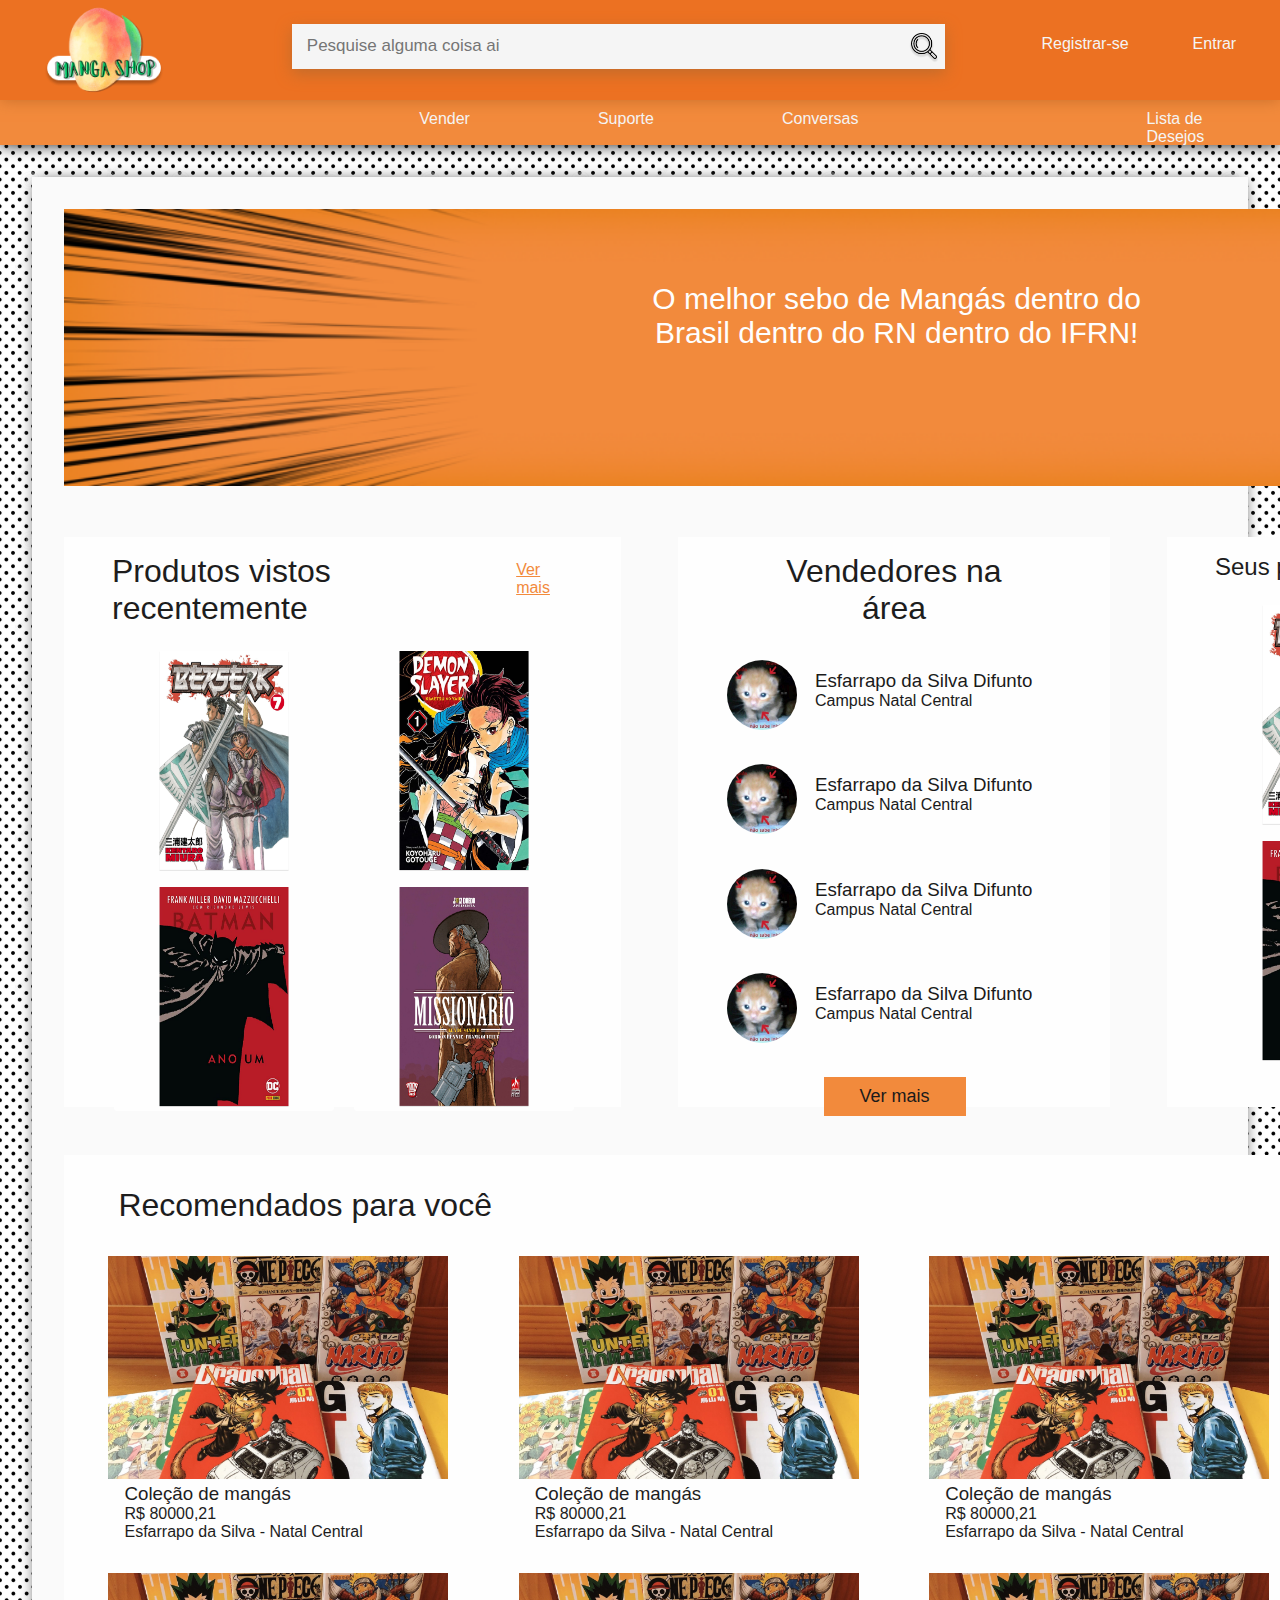
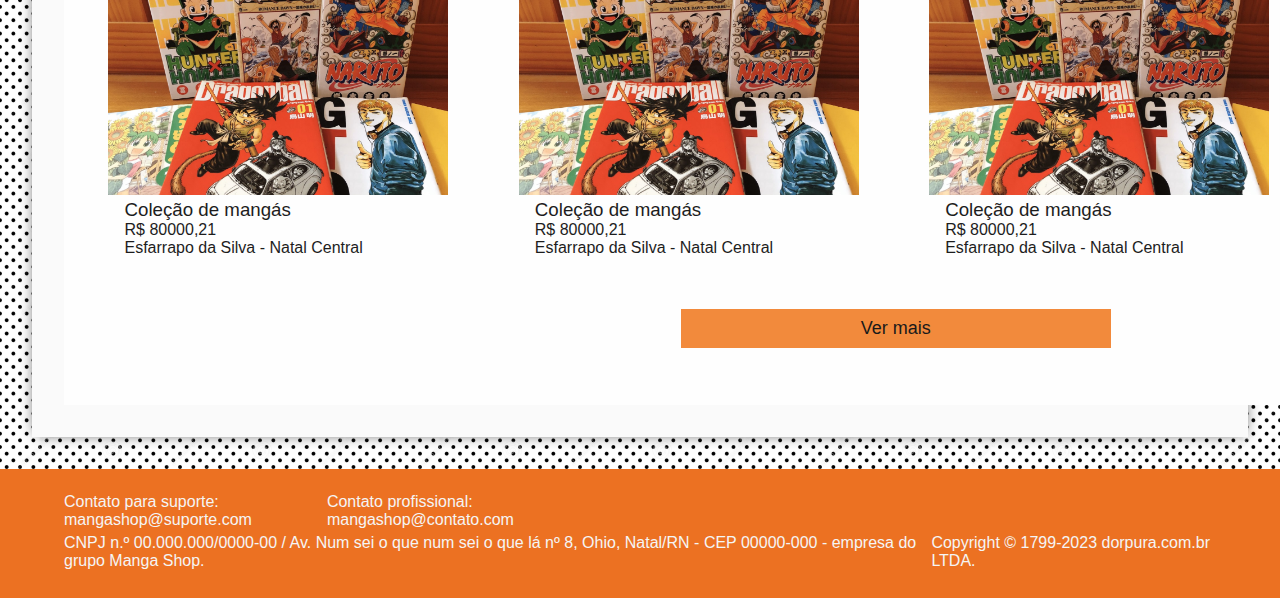
<file: html/index.html>
<!DOCTYPE html>
<html lang="pt-br">
<head>
    <meta charset="UTF-8">
    <meta http-equiv="X-UA-Compatible" content="IE=edge">
    <meta name="viewport" content="width=device-width, initial-scale=1.0">
    <link href="home.css" rel="stylesheet" />
    <title>Manga Shop - Home</title>
    <script src="todos.js"></script>
</head>
<body>

    <header>

        <nav>

            <div id="header_cima">
                <h1 id="logo">
                    <a href="index.html"><img onmouseover="expandir(this)" onmouseout="diminuir(this)" src="imagens/Logo.png" alt="a logo de uma manga com o nome Manga Shop sobre ela" /></a>
                </h1>

                <form action="pesquisa.html" id="barra_pesquisa">
                    <input type="search" name="pesquisa" placeholder="Pesquise alguma coisa ai" />
                    <button type="submit"><img src="imagens/lupa.png" /></button>
                </form>

                <ul>
                    <li><a href="registro.html">Registrar-se</a></li>
                    <li><a href="login.html">Entrar</a></li>
                </ul>

            </div>

            <div id="header_baixo">
                <ul>
                    <li><a href="cadastro_produto.html">Vender</a></li>
                    <li><a href="">Suporte</a></li>
                    <li><a href="conversas.html">Conversas</a></li>
                    <li id="lista_desejos"><a href="lista_desejos.html">Lista de Desejos</a></li>
                </ul> 
            </div>  

        </nav>

    </header>

    <main>

        <div id="banner">
            <img src="imagens/banner.png" alt="O melhor site para compra e venda de mangás no Brasil!" />
            <div onmouseover="expandir1(this)" onmouseout="diminuir1(this)" >O melhor sebo de Mangás dentro do Brasil dentro do RN dentro do IFRN!</div>
        </div>

        <section id="produtos_recentes">
            <div class="cabecalho">
                <h1>Produtos vistos recentemente</h1>
                <span><a href>Ver mais</a></span>
            </div>

            <div id="vistos_recentemente">
                <a href=""><div class="produto_1"><img src="imagens/manga_berserk.png" /></div></a>
                <a href=""><div class="produto_2"><img src="imagens/manga_kimetsu.png" /></div></a>
                <a href=""><div class="produto_3"><img src="imagens/hq_anoum.png" /></div></a>
                <a href=""><div class="produto_4"><img src="imagens/hq_missionario.png" /></div> </a> 
            </div>
        </section>
        
        <section id="vendedores">
            <div class="cabecalho">
                <h1>Vendedores na área</h1>
            </div> 

            <a href=".html">
            <div class="informacoes_vendedor">
                <div class="imagem_perfil">
                    <svg height="74" width="74">
                        <defs>
                            <clipPath id="icone_perfil">
                                <circle cx="37" cy="37" r="35" stroke="black" stroke-width="3" fill="none"/>
                            </clipPath>
                        </defs>
                        <image width="80" height="80" xlink:href="imagens/gato_burro.jpg" clip-path="url(#icone_perfil)" />
                    </svg>
                </div>
                <div class="vendedor_dados">
                    <h3>Esfarrapo da Silva Difunto</h4>
                    <p id="campus_1">Campus Natal Central</p>
                </div>
            </div>
            </a>

            <a href=".html">
            <div class="informacoes_vendedor">
                <div class="imagem_perfil">
                    <svg height="74" width="74">
                        <defs>
                            <clipPath id="icone_perfil">
                                <circle cx="37" cy="37" r="35" stroke="black" stroke-width="3" fill="none"/>
                            </clipPath>
                        </defs>
                        <image width="80" height="80" xlink:href="imagens/gato_burro.jpg" clip-path="url(#icone_perfil)" />
                    </svg>
                </div>
                <div class="vendedor_dados">
                    <h3>Esfarrapo da Silva Difunto</h4>
                    <p class="campus">Campus Natal Central</p>
                </div>
            </div>
            </a>

            <a href=".html">
            <div class="informacoes_vendedor">
                <div class="imagem_perfil">
                    <svg height="74" width="74">
                        <defs>
                            <clipPath id="icone_perfil">
                                <circle cx="37" cy="37" r="35" stroke="black" stroke-width="3" fill="none"/>
                            </clipPath>
                        </defs>
                        <image width="80" height="80" xlink:href="imagens/gato_burro.jpg" clip-path="url(#icone_perfil)" />
                    </svg>
                </div>
                <div class="vendedor_dados">
                    <h3>Esfarrapo da Silva Difunto</h4>
                    <p class="campus">Campus Natal Central</p>
                </div>
            </div>
            </a>

            <a href=".html">
            <div class="informacoes_vendedor">
                <div class="imagem_perfil">
                    <svg height="74" width="74">
                        <defs>
                            <clipPath id="icone_perfil">
                                <circle cx="37" cy="37" r="35" stroke="black" stroke-width="3" fill="none"/>
                            </clipPath>
                        </defs>
                        <image width="80" height="80" xlink:href="imagens/gato_burro.jpg" clip-path="url(#icone_perfil)" />
                    </svg>
                </div>
                <div class="vendedor_dados">
                    <h3>Esfarrapo da Silva Difunto</h4>
                    <p class="campus">Campus Natal Central</p>
                </div>
            </div>
            </a>

            <button class="ver_mais">Ver mais</button>

        </section>

        <section id="seus_produtos">
            <div class="cabecalho">
                <h2>Seus produtos</h2>
                <span><a href>Ver mais</a></span>
            </div>

            <div id="produtos_seus">
                <a href=""><div class="produto_1"><img src="imagens/manga_berserk.png" /></div></a>
                <a href=""><div class="produto_2"><img src="imagens/manga_kimetsu.png" /></div></a>
                <a href=""><div class="produto_3"><img src="imagens/hq_anoum.png" /></div></a>
                <a href=""><div class="produto_4"><img src="imagens/hq_missionario.png" /></div> </a>
            </div>
        </section>
        
        <section id="recomendados">
            <h1>Recomendados para você</h1>

            <div id="produtos">
                <div class="produto">
                    <a href="">
                        <div class="imagem_produto">
                            <img src="imagens/mangas.png" />
                        </div>
                        <div class="detalhes_produto">
                            <h3>Coleção de mangás</h3>
                            <p>R$ 80000,21</p>
                            <h4><a href="">Esfarrapo da Silva</a> - Natal Central</h4>
                        </div>
                    </a>    
                </div>

                <div class="produto">
                    <a href="">
                        <div class="imagem_produto">
                            <img src="imagens/mangas.png" />
                        </div>
                        <div class="detalhes_produto">
                            <h3>Coleção de mangás</h3>
                            <p>R$ 80000,21</p>
                            <h4><a href="">Esfarrapo da Silva</a> - Natal Central</h4>
                        </div>
                    </a>    
                </div>

                <div class="produto">
                    <a href="">
                        <div class="imagem_produto">
                            <img src="imagens/mangas.png" />
                        </div>
                        <div class="detalhes_produto">
                            <h3>Coleção de mangás</h3>
                            <p>R$ 80000,21</p>
                            <h4><a href="">Esfarrapo da Silva</a> - Natal Central</h4>
                        </div>
                    </a>    
                </div>

                <div class="produto">
                    <a href="">
                        <div class="imagem_produto">
                            <img src="imagens/mangas.png" />
                        </div>
                        <div class="detalhes_produto">
                            <h3>Coleção de mangás</h3>
                            <p>R$ 80000,21</p>
                            <h4><a href="">Esfarrapo da Silva</a> - Natal Central</h4>
                        </div>
                    </a>    
                </div>

                <div class="produto">
                    <a href="">
                        <div class="imagem_produto">
                            <img src="imagens/mangas.png" />
                        </div>
                        <div class="detalhes_produto">
                            <h3>Coleção de mangás</h3>
                            <p>R$ 80000,21</p>
                            <h4><a href="">Esfarrapo da Silva</a> - Natal Central</h4>
                        </div>
                    </a>    
                </div>

                <div class="produto">
                    <a href="">
                        <div class="imagem_produto">
                            <img src="imagens/mangas.png" />
                        </div>
                        <div class="detalhes_produto">
                            <h3>Coleção de mangás</h3>
                            <p>R$ 80000,21</p>
                            <h4><a href="">Esfarrapo da Silva</a> - Natal Central</h4>
                        </div>
                    </a>    
                </div>

                <div class="produto">
                    <a href="">
                        <div class="imagem_produto">
                            <img src="imagens/mangas.png" />
                        </div>
                        <div class="detalhes_produto">
                            <h3>Coleção de mangás</h3>
                            <p>R$ 80000,21</p>
                            <h4><a href="">Esfarrapo da Silva</a> - Natal Central</h4>
                        </div>
                    </a>    
                </div>

                <div class="produto">
                    <a href="">
                        <div class="imagem_produto">
                            <img src="imagens/mangas.png" />
                        </div>
                        <div class="detalhes_produto">
                            <h3>Coleção de mangás</h3>
                            <p>R$ 80000,21</p>
                            <h4><a href="">Esfarrapo da Silva</a> - Natal Central</h4>
                        </div>
                    </a>    
                </div>
        </div>  

            <button class="ver_mais">Ver mais</button>
        </section>

    </main>

    <footer>

        <address>
            <div id="contatos">
                <p>Contato para suporte: mangashop@suporte.com</p>
                <p>Contato profissional: mangashop@contato.com</p>
            </div>

            <div id="contatos_2">
                <p>CNPJ n.º 00.000.000/0000-00 / Av. Num sei o que num sei o que lá nº 8, Ohio, Natal/RN - CEP 00000-000 - empresa do grupo Manga Shop.</p>
                <p>Copyright © 1799-2023 dorpura.com.br LTDA.</p>
            </div>
        </address>

    </footer>
</body>
</html>
</file>
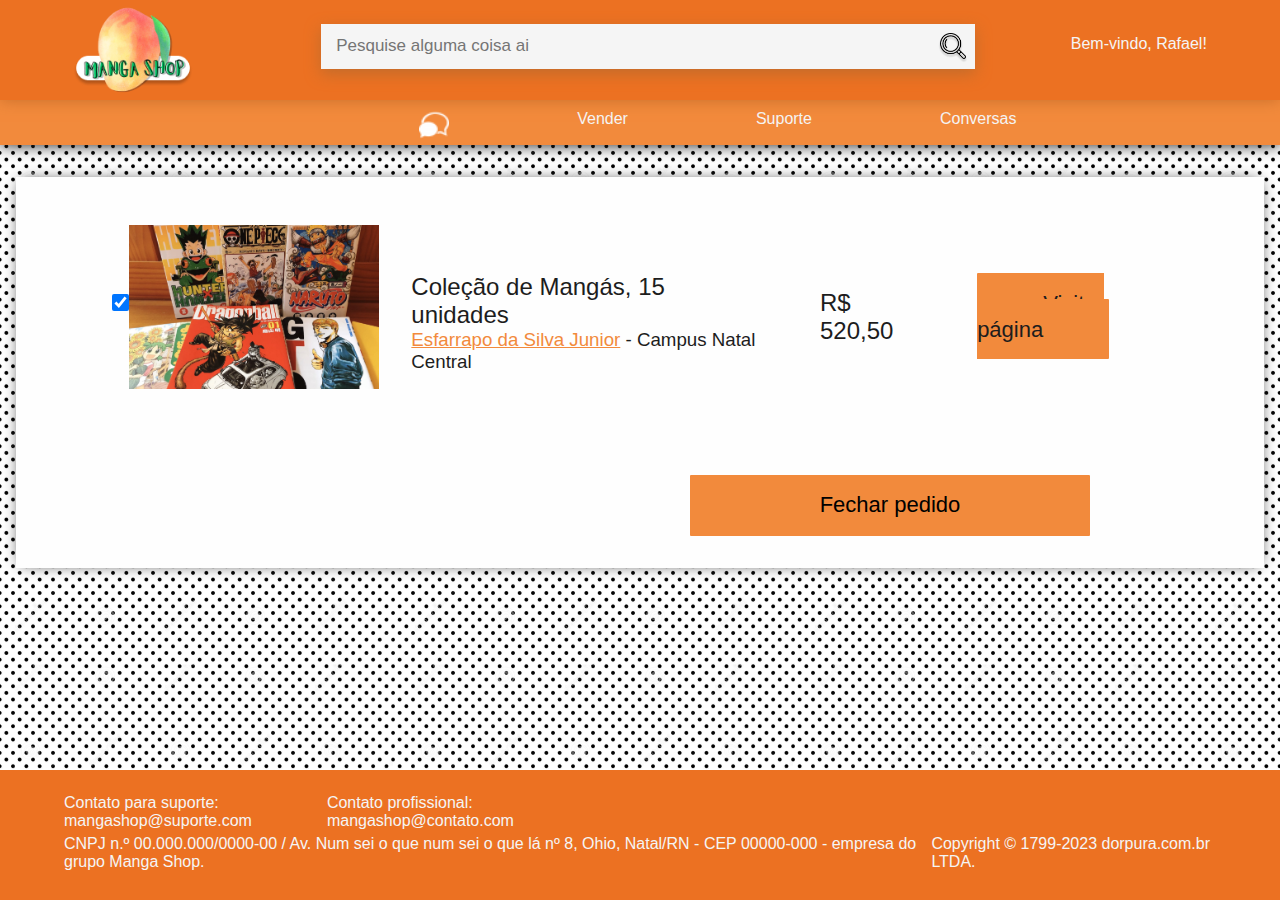
<file: html/carrinho.html>
<!DOCTYPE html>
<html lang="pt-br">
<head>
    <meta charset="UTF-8">
    <meta http-equiv="X-UA-Compatible" content="IE=edge">
    <meta name="viewport" content="width=device-width, initial-scale=1.0">
    <link href="carrinho.css" rel="stylesheet" />
    <title>Manga Shop - Home</title>
    <script src="todos.js"></script>
</head>
<body>

    <header>

        <nav>

            <div id="header_cima">
                <h1 id="logo">
                    <a href="index.html"><img onmouseover="expandir(this)" onmouseout="diminuir(this)" src="imagens/Logo.png" alt="a logo de uma manga com o nome Manga Shop sobre ela" /></a>
                </h1>

                <form action="pesquisa.html" id="barra_pesquisa">
                    <input type="search" name="pesquisa" placeholder="Pesquise alguma coisa ai" />
                    <button type="submit"><img src="imagens/lupa.png" /></button>
                </form>

                <ul>
                    <li><a href="perfil.html">Bem-vindo, Rafael!</a></li>
                </ul>

            </div>

            <div id="header_baixo">
                <ul>
                    <li><a href="chat.html"><img src="imagens/chat_icone.png" alt="conversas" /></a></li>
                    <li><a href="vender.html">Vender</a></li>
                    <li><a href="suporte.html">Suporte</a></li>
                    <li><a href="conversas.html">Conversas</a></li>
                    <li id="lista_desejos"><a href="lista_desejos.html">Favoritos</a></li>
                    <li><a href="carrinho.html">Carrinho</a></li>
                </ul> 
            </div>  

        </nav>

    </header>

    <main>

        <section class="produtos" id="produto_1">

            <label id="checkbox_1"><input type="checkbox" checked /></label>

            <div class="imagens_favorito">
                <a href="produto.html"><img src="imagens/mangas.png" id="imagem1"/></a>
            </div>

            <div class="informacoes">
                <h2 class="nome_produto" id="nome_produto_1">Coleção de Mangás, 15 unidades</h2>
                <h3 class="nome_vendedor" id="nome_vendedor_1"><a href="">Esfarrapo da Silva Junior</a> - Campus <span id="campus_1">Natal Central</span></h3> 
            </div>

            <div class="preco">
                <h2 class="preco_produto" id="preco_produto_1">R$ 520,50</h2>
            </div>

            <div class="botoes_produto">
                <a href="produto.html" class="botao_pagina">Visitar página</a>
            </div>
        </section>

        <div>
            <button onclick="document.getElementById('id01').style.display='block'" id="botao_comprar">Fechar pedido</button>
        </div>
        <div id="id01" class="modal">
            <span onclick="document.getElementById('id01').style.display='none'" class="close" title="Close Modal">×</span>
            <form class="modal-content" action="/action_page.php">
              <div class="container">
                <h1>Realizar compra</h1>
                <p>Compras em dinheiro devem ser combinadas com o vendedor e não tem suporte da plataforma.</p>
              
                <div class="clearfix">
                  <button type="button" onclick="document.getElementById('id01').style.display='none'" class="pix">Pagamento em PIX</button>
                  <a onclick="document.getElementById('id01').style.display='none'" class="dinheiro" href="conversas.html">Pagamento em dinheiro</a>
                </div>
              </div>
            </form>
        </div>

    </main>        

    <footer>

        <address>
            <div id="contatos">
                <p>Contato para suporte: mangashop@suporte.com</p>
                <p>Contato profissional: mangashop@contato.com</p>
            </div>

            <div id="contatos_2">
                <p>CNPJ n.º 00.000.000/0000-00 / Av. Num sei o que num sei o que lá nº 8, Ohio, Natal/RN - CEP 00000-000 - empresa do grupo Manga Shop.</p>
                <p>Copyright © 1799-2023 dorpura.com.br LTDA.</p>
            </div>
        </address>

    </footer>
</body>
</html>
</file>
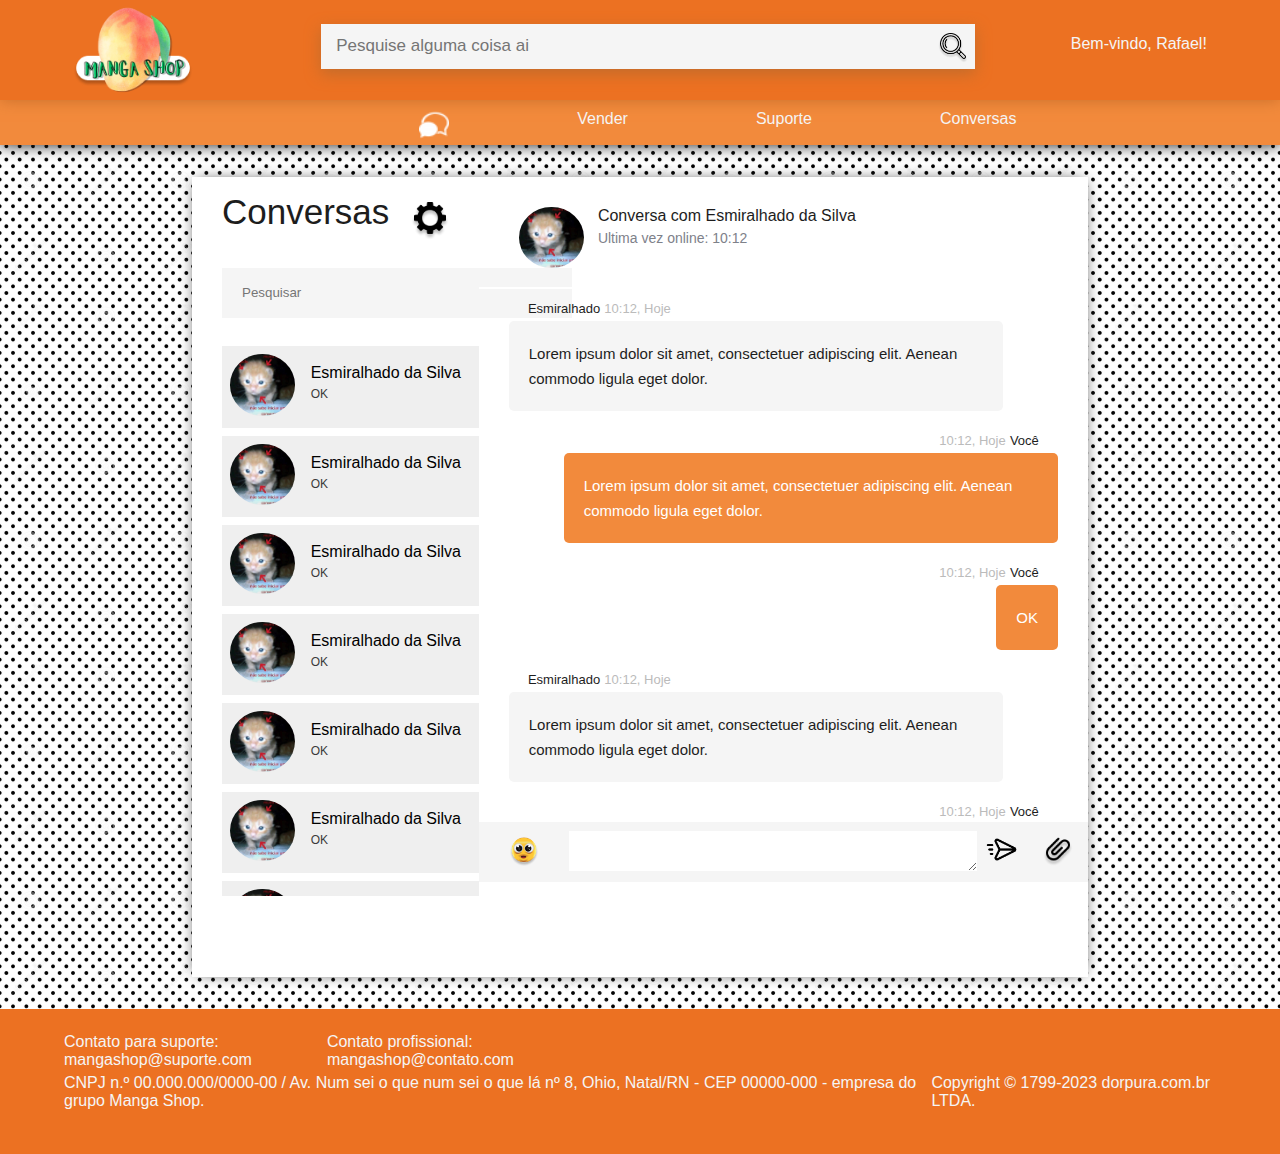
<file: html/chat.html>
<!DOCTYPE html>
<html lang="pt-br">
<head>
    <meta charset="UTF-8">
    <meta http-equiv="X-UA-Compatible" content="IE=edge">
    <meta name="viewport" content="width=device-width, initial-scale=1.0">
    <link href="chat.css" rel="stylesheet" />
    <title>Manga Shop - Home</title>
    <script src="chat.js"></script>
</head>
<body>

    <header id="body_header">

        <nav>

            <div id="header_cima">
                <h1 id="logo">
                    <a href="index.html"><img onmouseover="expandir(this)" onmouseout="diminuir(this)" src="imagens/Logo.png" alt="a logo de uma manga com o nome Manga Shop sobre ela" /></a>
                </h1>

                <form action="pesquisa.html" id="barra_pesquisa">
                    <input type="search" name="pesquisa" placeholder="Pesquise alguma coisa ai" />
                    <button type="submit"><img src="imagens/lupa.png" /></button>
                </form>

                <ul>
                    <li><a href="perfil.html">Bem-vindo, Rafael!</a></li>
                </ul>

            </div>

            <div id="header_baixo">
                <ul>
                    <li><a href="chat.html"><img src="imagens/chat_icone.png" alt="conversas" /></a></li>
                    <li><a href="vender.html">Vender</a></li>
                    <li><a href="suporte.html">Suporte</a></li>
                    <li><a href="conversas.html">Conversas</a></li>
                    <li id="lista_desejos"><a href="lista_desejos.html">Favoritos</a></li>
                    <li><a href="carrinho.html">Carrinho</a></li>
                </ul> 
            </div>

        </nav>

    </header>

    <main id="body_main">
        
        <div id="container">
            <aside>
                <header id="container_header">
                    <div id="cabecalho_1">
                        <h1>Conversas</h1>
                        <img src="imagens/config_icone.png" id="config_icone" />
                    </div>
                    <div id="cabecalho_2"><input type="text" placeholder="Pesquisar" id="pesquisar_conversa"></div>
                    
                </header>
                <ul>
                    <li>
                        <button>
                            <img src="imagens/gato_burro.jpg" /> 
                            <div>
                                <h2>Esmiralhado da Silva</h2>
                                <h3>OK</h3>
                            </div>
                            <span>10:12</span>
                        </button>
                    </li>
                    <li>
                        <button>
                            <img src="imagens/gato_burro.jpg" /> 
                            <div>
                                <h2>Esmiralhado da Silva</h2>
                                <h3>OK</h3>
                            </div>
                            <span>10:12</span>
                        </button>
                    </li>
                    <li>
                        <button>
                            <img src="imagens/gato_burro.jpg" /> 
                            <div>
                                <h2>Esmiralhado da Silva</h2>
                                <h3>OK</h3>
                            </div>
                            <span>10:12</span>
                        </button>
                    </li>
                    <li>
                        <button>
                            <img src="imagens/gato_burro.jpg" /> 
                            <div>
                                <h2>Esmiralhado da Silva</h2>
                                <h3>OK</h3>
                            </div>
                            <span>10:12</span>
                        </button>
                    </li>
                    <li>
                        <button>
                            <img src="imagens/gato_burro.jpg" /> 
                            <div>
                                <h2>Esmiralhado da Silva</h2>
                                <h3>OK</h3>
                            </div>
                            <span>10:12</span>
                        </button>
                    </li>
                    <li>
                        <button>
                            <img src="imagens/gato_burro.jpg" /> 
                            <div>
                                <h2>Esmiralhado da Silva</h2>
                                <h3>OK</h3>
                            </div>
                            <span>10:12</span>
                        </button>
                    </li>
                    <li>
                        <button>
                            <img src="imagens/gato_burro.jpg" /> 
                            <div>
                                <h2>Esmiralhado da Silva</h2>
                                <h3>OK</h3>
                            </div>
                            <span>10:12</span>
                        </button>
                    </li>
                    
                </ul>
                
            </aside>
            <main>
                <header>
                    <img src="imagens/gato_burro.jpg" id="icone_conversa"/>
                    <div>
                        <h2>Conversa com Esmiralhado da Silva</h2>
                        <h3>Ultima vez online: 10:12</h3>
                    </div>
                    <button onclick="document.getElementById('id01').style.display='block'" id="botao_denunciar"><img src="imagens/denunciar.png" id="icone_denuncia"/></button>

                </header>
                <ul id="chat">
                    <li class="you">
                        <div class="entete">
                            <span class="status green"></span>
                            <h2>Esmiralhado</h2>
                            <h3>10:12, Hoje</h3>
                        </div>
                        <div class="message">
                            Lorem ipsum dolor sit amet, consectetuer adipiscing elit. Aenean commodo ligula eget dolor.
                        </div>
                    </li>
                    <li class="me">
                        <div class="entete">
                            <h3>10:12, Hoje</h3>
                            <h2>Você</h2>
                            <span class="status blue"></span>
                        </div>
                        <div class="message">
                            Lorem ipsum dolor sit amet, consectetuer adipiscing elit. Aenean commodo ligula eget dolor.
                        </div>
                    </li>
                    <li class="me">
                        <div class="entete">
                            <h3>10:12, Hoje</h3>
                            <h2>Você</h2>
                            <span class="status blue"></span>
                        </div>
                        <div class="message">
                            OK
                        </div>
                    </li>
                    <li class="you">
                        <div class="entete">
                            <span class="status green"></span>
                            <h2>Esmiralhado</h2>
                            <h3>10:12, Hoje</h3>
                        </div>
                        <div class="message">
                            Lorem ipsum dolor sit amet, consectetuer adipiscing elit. Aenean commodo ligula eget dolor.
                        </div>
                    </li>
                    <li class="me">
                        <div class="entete">
                            <h3>10:12, Hoje</h3>
                            <h2>Você</h2>
                            <span class="status blue"></span>
                        </div>
                        <div class="message">
                            Lorem ipsum dolor sit amet, consectetuer adipiscing elit. Aenean commodo ligula eget dolor.
                        </div>
                    </li>
                    <li class="me">
                        <div class="entete">
                            <h3>10:12, Hoje</h3>
                            <h2>Você</h2>
                            <span class="status blue"></span>
                        </div>
                        <div class="message">
                            OK
                        </div>
                    </li>
                </ul>
                <footer id="hud_conversa">

                    <img src="imagens/emoji.png" />
                    <textarea></textarea>
                    <button><img src="imagens/enviar_icone.png" /></button>
                    <img src="imagens/clipe_icone.png" />

                </footer>
            </main>
        </div>
        <div id="id01" class="modal">
                        <span onclick="document.getElementById('id01').style.display='none'" class="close" title="Close Modal">×</span>
                        <form class="modal-content" action="chat.html">
                          <div class="container">
                            <h1>Denunciar conversa?</h1>
                            <p>O histórico de mensagens será enviado para nossos administradores.</p>
                            <input type="text" placeholder="Detalhe seu problema."/>

                            <div class="clearfix">
                              <button type="button" onclick="document.getElementById('id01').style.display='none'" class="denunciar">Denunciar</button>
                              <button type="button" onclick="document.getElementById('id01').style.display='none'" class="cancelar">Cancelar</button>
                            </div>
                          </div>
                        </form>
                    </div>
    </main>

    <footer id="body_footer">

        <address>
            <div id="contatos">
                <p>Contato para suporte: mangashop@suporte.com</p>
                <p>Contato profissional: mangashop@contato.com</p>
            </div>

            <div id="contatos_2">
                <p>CNPJ n.º 00.000.000/0000-00 / Av. Num sei o que num sei o que lá nº 8, Ohio, Natal/RN - CEP 00000-000 - empresa do grupo Manga Shop.</p>
                <p>Copyright © 1799-2023 dorpura.com.br LTDA.</p>
            </div>
        </address>

    </footer>
</body>
</html>
</file>
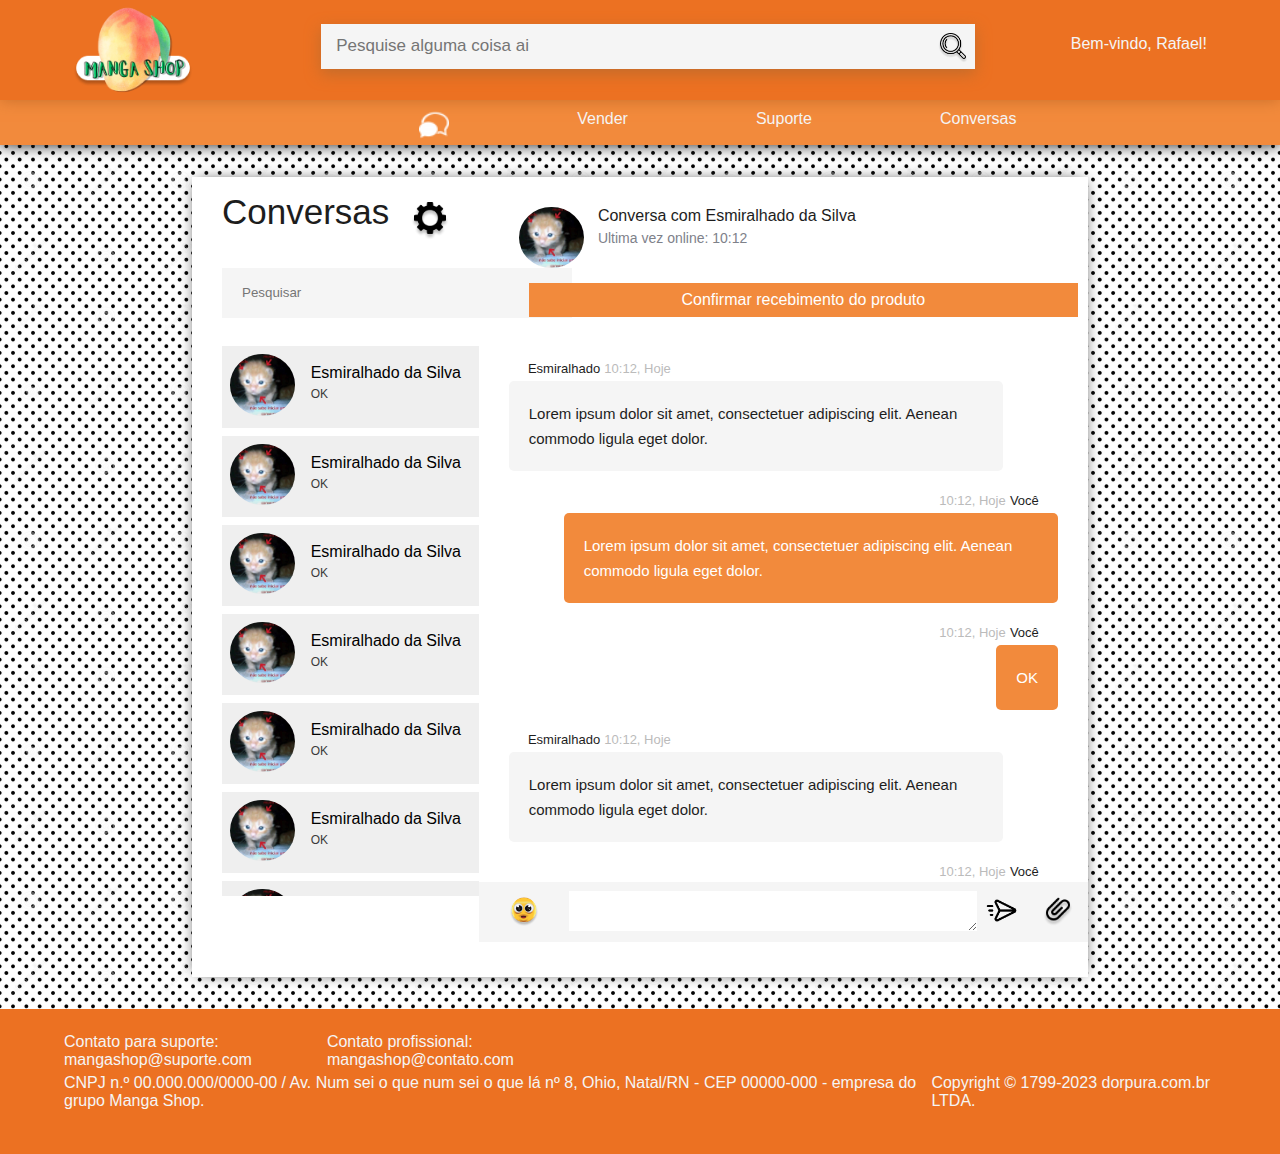
<file: html/chat_comprar.html>
<!DOCTYPE html>
<html lang="pt-br">
<head>
    <meta charset="UTF-8">
    <meta http-equiv="X-UA-Compatible" content="IE=edge">
    <meta name="viewport" content="width=device-width, initial-scale=1.0">
    <link href="chat_comprar.css" rel="stylesheet" />
    <title>Manga Shop - Home</title>
    <script src="chat.js"></script>
</head>
<body>

    <header id="body_header">

        <nav>

            <div id="header_cima">
                <h1 id="logo">
                    <a href="index.html"><img onmouseover="expandir(this)" onmouseout="diminuir(this)" src="imagens/Logo.png" alt="a logo de uma manga com o nome Manga Shop sobre ela" /></a>
                </h1>

                <form action="pesquisa.html" id="barra_pesquisa">
                    <input type="search" name="pesquisa" placeholder="Pesquise alguma coisa ai" />
                    <button type="submit"><img src="imagens/lupa.png" /></button>
                </form>

                <ul>
                    <li><a href="perfil.html">Bem-vindo, Rafael!</a></li>
                </ul>

            </div>

            <div id="header_baixo">
                <ul>
                    <li><a href="chat.html"><img src="imagens/chat_icone.png" alt="conversas" /></a></li>
                    <li><a href="vender.html">Vender</a></li>
                    <li><a href="suporte.html">Suporte</a></li>
                    <li><a href="conversas.html">Conversas</a></li>
                    <li id="lista_desejos"><a href="lista_desejos.html">Favoritos</a></li>
                    <li><a href="carrinho.html">Carrinho</a></li>
                </ul> 
            </div>

        </nav>

    </header>

    <main id="body_main">
        
        <div id="container">
            <aside>
                <header id="container_header">
                    <div id="cabecalho_1">
                        <h1>Conversas</h1>
                        <img src="imagens/config_icone.png" id="config_icone" />
                    </div>
                    <div id="cabecalho_2"><input type="text" placeholder="Pesquisar" id="pesquisar_conversa"></div>
                    
                </header>
                <ul>
                    <li>
                        <button>
                            <img src="imagens/gato_burro.jpg" /> 
                            <div>
                                <h2>Esmiralhado da Silva</h2>
                                <h3>OK</h3>
                            </div>
                            <span>10:12</span>
                        </button>
                    </li>
                    <li>
                        <button>
                            <img src="imagens/gato_burro.jpg" /> 
                            <div>
                                <h2>Esmiralhado da Silva</h2>
                                <h3>OK</h3>
                            </div>
                            <span>10:12</span>
                        </button>
                    </li>
                    <li>
                        <button>
                            <img src="imagens/gato_burro.jpg" /> 
                            <div>
                                <h2>Esmiralhado da Silva</h2>
                                <h3>OK</h3>
                            </div>
                            <span>10:12</span>
                        </button>
                    </li>
                    <li>
                        <button>
                            <img src="imagens/gato_burro.jpg" /> 
                            <div>
                                <h2>Esmiralhado da Silva</h2>
                                <h3>OK</h3>
                            </div>
                            <span>10:12</span>
                        </button>
                    </li>
                    <li>
                        <button>
                            <img src="imagens/gato_burro.jpg" /> 
                            <div>
                                <h2>Esmiralhado da Silva</h2>
                                <h3>OK</h3>
                            </div>
                            <span>10:12</span>
                        </button>
                    </li>
                    <li>
                        <button>
                            <img src="imagens/gato_burro.jpg" /> 
                            <div>
                                <h2>Esmiralhado da Silva</h2>
                                <h3>OK</h3>
                            </div>
                            <span>10:12</span>
                        </button>
                    </li>
                    <li>
                        <button>
                            <img src="imagens/gato_burro.jpg" /> 
                            <div>
                                <h2>Esmiralhado da Silva</h2>
                                <h3>OK</h3>
                            </div>
                            <span>10:12</span>
                        </button>
                    </li>
                    
                </ul>
                
            </aside>
            <main>
                <header>
                    <img src="imagens/gato_burro.jpg" id="icone_conversa"/>
                    <div>
                        <h2>Conversa com Esmiralhado da Silva</h2>
                        <h3>Ultima vez online: 10:12</h3>
                    </div>
                    <button onclick="document.getElementById('id01').style.display='block'" id="botao_denunciar"><img src="imagens/denunciar.png" id="icone_denuncia"/></button>
                    <div id="div_entrega"><button onclick="document.getElementById('id02').style.display='block'" id="botao_entrega">Confirmar recebimento do produto</button></div>
                </header>
                <ul id="chat">
                    <li class="you">
                        <div class="entete">
                            <span class="status green"></span>
                            <h2>Esmiralhado</h2>
                            <h3>10:12, Hoje</h3>
                        </div>
                        <div class="message">
                            Lorem ipsum dolor sit amet, consectetuer adipiscing elit. Aenean commodo ligula eget dolor.
                        </div>
                    </li>
                    <li class="me">
                        <div class="entete">
                            <h3>10:12, Hoje</h3>
                            <h2>Você</h2>
                            <span class="status blue"></span>
                        </div>
                        <div class="message">
                            Lorem ipsum dolor sit amet, consectetuer adipiscing elit. Aenean commodo ligula eget dolor.
                        </div>
                    </li>
                    <li class="me">
                        <div class="entete">
                            <h3>10:12, Hoje</h3>
                            <h2>Você</h2>
                            <span class="status blue"></span>
                        </div>
                        <div class="message">
                            OK
                        </div>
                    </li>
                    <li class="you">
                        <div class="entete">
                            <span class="status green"></span>
                            <h2>Esmiralhado</h2>
                            <h3>10:12, Hoje</h3>
                        </div>
                        <div class="message">
                            Lorem ipsum dolor sit amet, consectetuer adipiscing elit. Aenean commodo ligula eget dolor.
                        </div>
                    </li>
                    <li class="me">
                        <div class="entete">
                            <h3>10:12, Hoje</h3>
                            <h2>Você</h2>
                            <span class="status blue"></span>
                        </div>
                        <div class="message">
                            Lorem ipsum dolor sit amet, consectetuer adipiscing elit. Aenean commodo ligula eget dolor.
                        </div>
                    </li>
                    <li class="me">
                        <div class="entete">
                            <h3>10:12, Hoje</h3>
                            <h2>Você</h2>
                            <span class="status blue"></span>
                        </div>
                        <div class="message">
                            OK
                        </div>
                    </li>
                </ul>
                <footer id="hud_conversa">

                    <img src="imagens/emoji.png" />
                    <textarea></textarea>
                    <button><img src="imagens/enviar_icone.png" /></button>
                    <img src="imagens/clipe_icone.png" />

                </footer>
            </main>
        </div>
        <div id="id01" class="modal">
            <span onclick="document.getElementById('id01').style.display='none'" class="close" title="Close Modal">×</span>
                <form class="modal-content" action="chat.html">
                    <div class="container">
                        <h1>Denunciar conversa?</h1>
                        <p>O histórico de mensagens será enviado para nossos administradores.</p>
                        <input type="text" placeholder="Detalhe seu problema."/>

                        <div class="clearfix">
                        <button type="button" onclick="document.getElementById('id01').style.display='none'" class="denunciar">Denunciar</button>
                        <button type="button" onclick="document.getElementById('id01').style.display='none'" class="cancelar">Cancelar</button>
                    </div>
                </div>
            </form>
        </div>
        <div id="id02" class="modal">
            <span onclick="document.getElementById('id02').style.display='none'" class="close" title="Close Modal">×</span>
                <form class="modal-content" action="chat.html">
                    <div class="container">
                        <h1>Confirmar entrega do produto?</h1>
                        <p>Isso significa que você confirma ter recebido o produto.</p>

                        <div class="clearfix">
                        <button type="button" onclick="document.getElementById('id02').style.display='none'" class="cancelar_2">Cancelar</button>
                        <a class="confirmar" href="chat.html">Confirmar</a>
                    </div>
                </div>
            </form>
        </div>
    </main>

    <footer id="body_footer">

        <address>
            <div id="contatos">
                <p>Contato para suporte: mangashop@suporte.com</p>
                <p>Contato profissional: mangashop@contato.com</p>
            </div>

            <div id="contatos_2">
                <p>CNPJ n.º 00.000.000/0000-00 / Av. Num sei o que num sei o que lá nº 8, Ohio, Natal/RN - CEP 00000-000 - empresa do grupo Manga Shop.</p>
                <p>Copyright © 1799-2023 dorpura.com.br LTDA.</p>
            </div>
        </address>

    </footer>
</body>
</html>
</file>
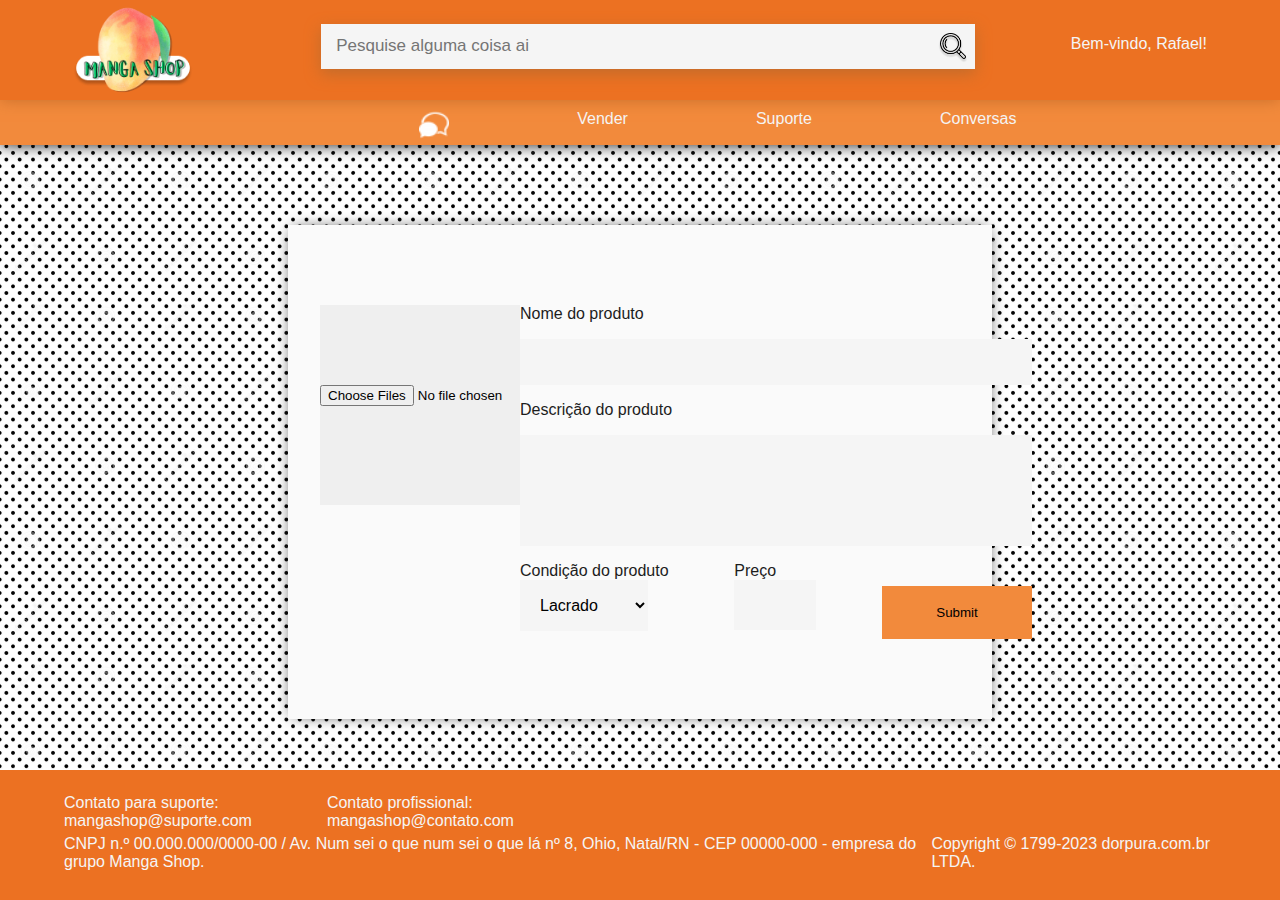
<file: html/criar_produto.html>
<!DOCTYPE html>
<html lang="pt-br">
<head>
    <meta charset="UTF-8">
    <meta http-equiv="X-UA-Compatible" content="IE=edge">
    <meta name="viewport" content="width=device-width, initial-scale=1.0">
    <link href="criar_produto.css" rel="stylesheet" />
    <title>Manga Shop - Home</title>
    <script src="todos.js"></script>
</head>
<body>

    <header>

        <nav>

            <div id="header_cima">
                <h1 id="logo">
                    <a href="index.html"><img onmouseover="expandir(this)" onmouseout="diminuir(this)" src="imagens/Logo.png" alt="a logo de uma manga com o nome Manga Shop sobre ela" /></a>
                </h1>

                <form action="pesquisa.html" id="barra_pesquisa">
                    <input type="search" name="pesquisa" placeholder="Pesquise alguma coisa ai" />
                    <button type="submit"><img src="imagens/lupa.png" /></button>
                </form>

                <ul>
                    <li><a href="perfil.html">Bem-vindo, Rafael!</a></li>
                </ul>

            </div>

            <div id="header_baixo">
                <ul>
                    <li><a href="chat.html"><img src="imagens/chat_icone.png" alt="conversas" /></a></li>
                    <li><a href="vender.html">Vender</a></li>
                    <li><a href="suporte.html">Suporte</a></li>
                    <li><a href="conversas.html">Conversas</a></li>
                    <li id="lista_desejos"><a href="lista_desejos.html">Favoritos</a></li>
                    <li><a href="carrinho.html">Carrinho</a></li>
                </ul> 
            </div>

        </nav>

    </header>

    <main>
        <form>
            <fieldset id="imagens_produto">
                <button><input type="file" name="imagens" required multiple/></button> 
            </fieldset>
            <fieldset id="registro_produto">
                <label>Nome do produto <input class="barra_texto" type="text" name="nome_produto"></label>
                <label>Descrição do produto <input class="barra_texto_2" type="text" name="desc_produto"></label>
                <label>
                    Condição do produto
                    <select name="condicao" id="condicao_produto">
                        <option value="lacrado">Lacrado</option>
                        <option value="novo">Novo</option>
                        <option value="seminovo">Seminovo</option>
                        <option value="gasto">Gasto</option>
                        <option value="danificado">Danificado</option>
                    </select>
                </label>
                <label id="preco_produto">Preço <input type="number" name="preco" /></label>
                <input type="submit" id="submeter_produto" />
            </fieldset>
        </form>
    </main>

    <footer>

        <address>
            <div id="contatos">
                <p>Contato para suporte: mangashop@suporte.com</p>
                <p>Contato profissional: mangashop@contato.com</p>
            </div>

            <div id="contatos_2">
                <p>CNPJ n.º 00.000.000/0000-00 / Av. Num sei o que num sei o que lá nº 8, Ohio, Natal/RN - CEP 00000-000 - empresa do grupo Manga Shop.</p>
                <p>Copyright © 1799-2023 dorpura.com.br LTDA.</p>
            </div>
        </address>

    </footer>
</body>
</html>
</file>
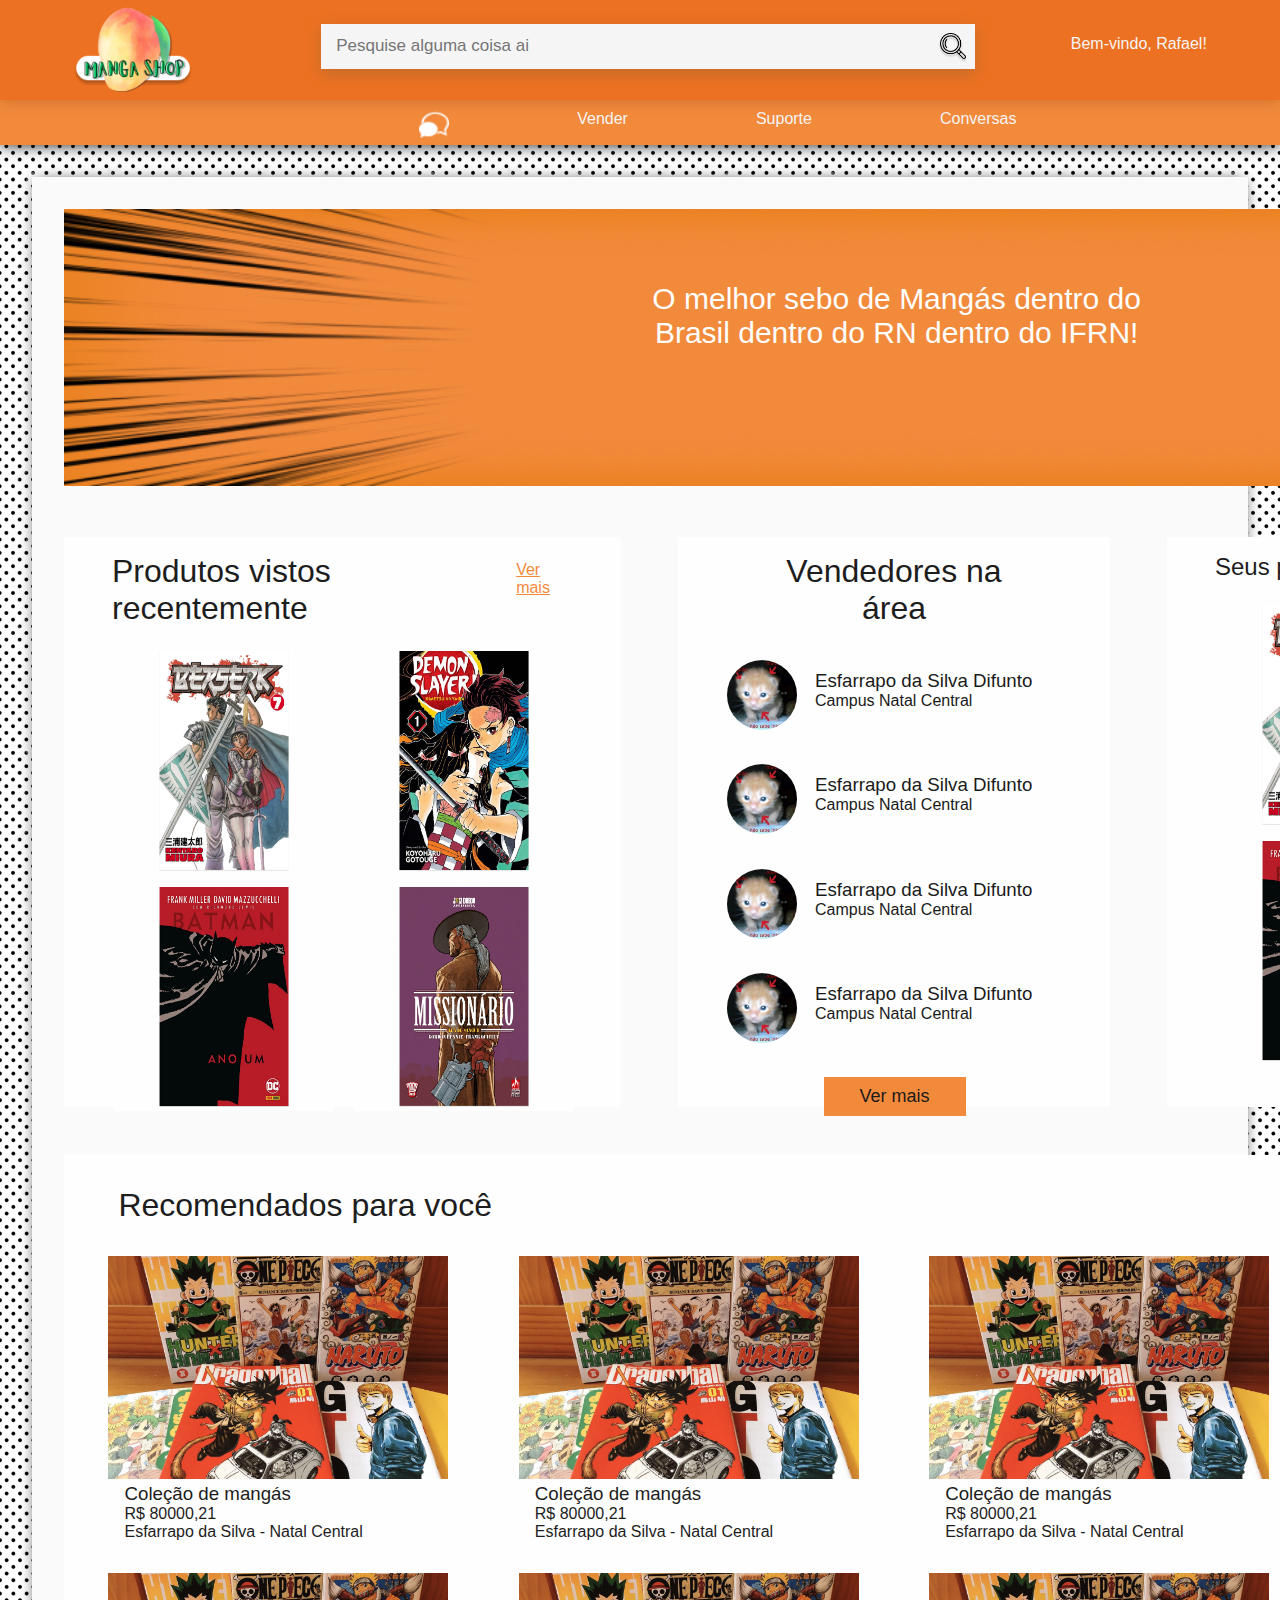
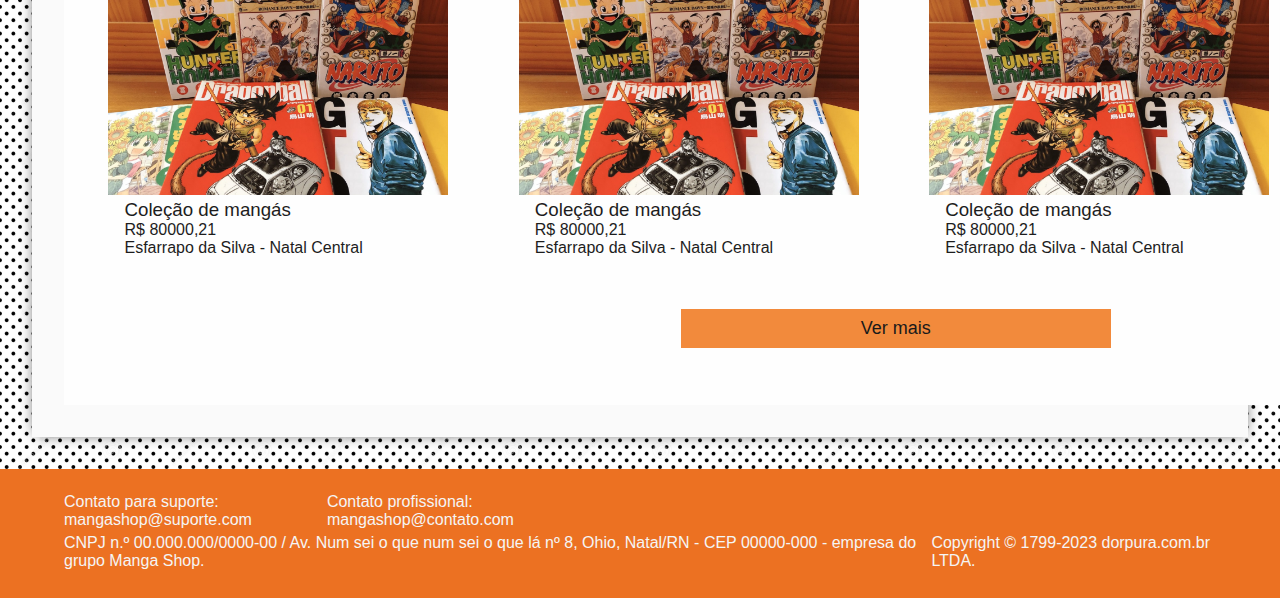
<file: html/home.html>
<!DOCTYPE html>
<html lang="pt-br">
<head>
    <meta charset="UTF-8">
    <meta http-equiv="X-UA-Compatible" content="IE=edge">
    <meta name="viewport" content="width=device-width, initial-scale=1.0">
    <link href="home.css" rel="stylesheet" />
    <title>Manga Shop - Home</title>
    <script src="todos.js"></script>
</head>
<body>

    <header>

        <nav>

            <div id="header_cima">
                <h1 id="logo">
                    <a href="index.html"><img onmouseover="expandir(this)" onmouseout="diminuir(this)" src="imagens/Logo.png" alt="a logo de uma manga com o nome Manga Shop sobre ela" /></a>
                </h1>

                <form action="pesquisa.html" id="barra_pesquisa">
                    <input type="search" name="pesquisa" placeholder="Pesquise alguma coisa ai" />
                    <button type="submit"><img src="imagens/lupa.png" /></button>
                </form>

                <ul>
                    <li><a href="perfil.html">Bem-vindo, Rafael!</a></li>
                </ul>

            </div>

            <div id="header_baixo">
                <ul>
                    <li><a href="chat.html"><img src="imagens/chat_icone.png" alt="conversas" /></a></li>
                    <li><a href="vender.html">Vender</a></li>
                    <li><a href="suporte.html">Suporte</a></li>
                    <li><a href="conversas.html">Conversas</a></li>
                    <li id="lista_desejos"><a href="lista_desejos.html">Favoritos</a></li>
                    <li><a href="carrinho.html">Carrinho</a></li>
                </ul> 
            </div>

        </nav>

    </header>

    <main>

        <div id="banner">
            <img src="imagens/banner.png" alt="O melhor site para compra e venda de mangás no Brasil!" />
            <div onmouseover="expandir1(this)" onmouseout="diminuir1(this)" >O melhor sebo de Mangás dentro do Brasil dentro do RN dentro do IFRN!</div>
        </div>

        <section id="produtos_recentes">
            <div class="cabecalho">
                <h1>Produtos vistos recentemente</h1>
                <span><a href>Ver mais</a></span>
            </div>

            <div id="vistos_recentemente">
                <a href="produto.html"><div class="produto_1"><img src="imagens/manga_berserk.png" /></div></a>
                <a href="produto.html"><div class="produto_2"><img src="imagens/manga_kimetsu.png" /></div></a>
                <a href="produto.html"><div class="produto_3"><img src="imagens/hq_anoum.png" /></div></a>
                <a href="produto.html"><div class="produto_4"><img src="imagens/hq_missionario.png" /></div> </a> 
            </div>
        </section>
        
        <section id="vendedores">
            <div class="cabecalho">
                <h1>Vendedores na área</h1>
            </div> 

            <a href=".html">
            <div class="informacoes_vendedor">
                <div class="imagem_perfil">
                    <svg height="74" width="74">
                        <defs>
                            <clipPath id="icone_perfil">
                                <circle cx="37" cy="37" r="35" stroke="black" stroke-width="3" fill="none"/>
                            </clipPath>
                        </defs>
                        <image width="80" height="80" xlink:href="imagens/gato_burro.jpg" clip-path="url(#icone_perfil)" />
                    </svg>
                </div>
                <div class="vendedor_dados">
                    <h3>Esfarrapo da Silva Difunto</h4>
                    <p id="campus_1">Campus Natal Central</p>
                </div>
            </div>
            </a>

            <a href=".html">
            <div class="informacoes_vendedor">
                <div class="imagem_perfil">
                    <svg height="74" width="74">
                        <defs>
                            <clipPath id="icone_perfil">
                                <circle cx="37" cy="37" r="35" stroke="black" stroke-width="3" fill="none"/>
                            </clipPath>
                        </defs>
                        <image width="80" height="80" xlink:href="imagens/gato_burro.jpg" clip-path="url(#icone_perfil)" />
                    </svg>
                </div>
                <div class="vendedor_dados">
                    <h3>Esfarrapo da Silva Difunto</h4>
                    <p class="campus">Campus Natal Central</p>
                </div>
            </div>
            </a>

            <a href=".html">
            <div class="informacoes_vendedor">
                <div class="imagem_perfil">
                    <svg height="74" width="74">
                        <defs>
                            <clipPath id="icone_perfil">
                                <circle cx="37" cy="37" r="35" stroke="black" stroke-width="3" fill="none"/>
                            </clipPath>
                        </defs>
                        <image width="80" height="80" xlink:href="imagens/gato_burro.jpg" clip-path="url(#icone_perfil)" />
                    </svg>
                </div>
                <div class="vendedor_dados">
                    <h3>Esfarrapo da Silva Difunto</h4>
                    <p class="campus">Campus Natal Central</p>
                </div>
            </div>
            </a>

            <a href=".html">
            <div class="informacoes_vendedor">
                <div class="imagem_perfil">
                    <svg height="74" width="74">
                        <defs>
                            <clipPath id="icone_perfil">
                                <circle cx="37" cy="37" r="35" stroke="black" stroke-width="3" fill="none"/>
                            </clipPath>
                        </defs>
                        <image width="80" height="80" xlink:href="imagens/gato_burro.jpg" clip-path="url(#icone_perfil)" />
                    </svg>
                </div>
                <div class="vendedor_dados">
                    <h3>Esfarrapo da Silva Difunto</h4>
                    <p class="campus">Campus Natal Central</p>
                </div>
            </div>
            </a>

            <button class="ver_mais">Ver mais</button>

        </section>

        <section id="seus_produtos">
            <div class="cabecalho">
                <h2>Seus produtos</h2>
                <span><a href>Ver mais</a></span>
            </div>

            <div id="produtos_seus">
                <a href=""><div class="produto_1"><img src="imagens/manga_berserk.png" /></div></a>
                <a href=""><div class="produto_2"><img src="imagens/manga_kimetsu.png" /></div></a>
                <a href=""><div class="produto_3"><img src="imagens/hq_anoum.png" /></div></a>
                <a href=""><div class="produto_4"><img src="imagens/hq_missionario.png" /></div> </a>
            </div>
        </section>
        
        <section id="recomendados">
            <h1>Recomendados para você</h1>

            <div id="produtos">
                <div class="produto">
                    <a href="produto.html">
                        <div class="imagem_produto">
                            <img src="imagens/mangas.png" />
                        </div>
                        <div class="detalhes_produto">
                            <h3>Coleção de mangás</h3>
                            <p>R$ 80000,21</p>
                            <h4><a href="">Esfarrapo da Silva</a> - Natal Central</h4>
                        </div>
                    </a>    
                </div>

                <div class="produto">
                    <a href="produto.html">
                        <div class="imagem_produto">
                            <img src="imagens/mangas.png" />
                        </div>
                        <div class="detalhes_produto">
                            <h3>Coleção de mangás</h3>
                            <p>R$ 80000,21</p>
                            <h4><a href="">Esfarrapo da Silva</a> - Natal Central</h4>
                        </div>
                    </a>    
                </div>

                <div class="produto">
                    <a href="produto.html">
                        <div class="imagem_produto">
                            <img src="imagens/mangas.png" />
                        </div>
                        <div class="detalhes_produto">
                            <h3>Coleção de mangás</h3>
                            <p>R$ 80000,21</p>
                            <h4><a href="">Esfarrapo da Silva</a> - Natal Central</h4>
                        </div>
                    </a>    
                </div>

                <div class="produto">
                    <a href="produto.html">
                        <div class="imagem_produto">
                            <img src="imagens/mangas.png" />
                        </div>
                        <div class="detalhes_produto">
                            <h3>Coleção de mangás</h3>
                            <p>R$ 80000,21</p>
                            <h4><a href="">Esfarrapo da Silva</a> - Natal Central</h4>
                        </div>
                    </a>    
                </div>

                <div class="produto">
                    <a href="produto.html">
                        <div class="imagem_produto">
                            <img src="imagens/mangas.png" />
                        </div>
                        <div class="detalhes_produto">
                            <h3>Coleção de mangás</h3>
                            <p>R$ 80000,21</p>
                            <h4><a href="">Esfarrapo da Silva</a> - Natal Central</h4>
                        </div>
                    </a>    
                </div>

                <div class="produto">
                    <a href="produto.html">
                        <div class="imagem_produto">
                            <img src="imagens/mangas.png" />
                        </div>
                        <div class="detalhes_produto">
                            <h3>Coleção de mangás</h3>
                            <p>R$ 80000,21</p>
                            <h4><a href="">Esfarrapo da Silva</a> - Natal Central</h4>
                        </div>
                    </a>    
                </div>

                <div class="produto">
                    <a href="produto.html">
                        <div class="imagem_produto">
                            <img src="imagens/mangas.png" />
                        </div>
                        <div class="detalhes_produto">
                            <h3>Coleção de mangás</h3>
                            <p>R$ 80000,21</p>
                            <h4><a href="">Esfarrapo da Silva</a> - Natal Central</h4>
                        </div>
                    </a>    
                </div>

                <div class="produto">
                    <a href="produto.html">
                        <div class="imagem_produto">
                            <img src="imagens/mangas.png" />
                        </div>
                        <div class="detalhes_produto">
                            <h3>Coleção de mangás</h3>
                            <p>R$ 80000,21</p>
                            <h4><a href="">Esfarrapo da Silva</a> - Natal Central</h4>
                        </div>
                    </a>    
                </div>
        </div>  

            <button class="ver_mais">Ver mais</button>
        </section>

    </main>

    <footer>

        <address>
            <div id="contatos">
                <p>Contato para suporte: mangashop@suporte.com</p>
                <p>Contato profissional: mangashop@contato.com</p>
            </div>

            <div id="contatos_2">
                <p>CNPJ n.º 00.000.000/0000-00 / Av. Num sei o que num sei o que lá nº 8, Ohio, Natal/RN - CEP 00000-000 - empresa do grupo Manga Shop.</p>
                <p>Copyright © 1799-2023 dorpura.com.br LTDA.</p>
            </div>
        </address>

    </footer>
</body>
</html>
</file>
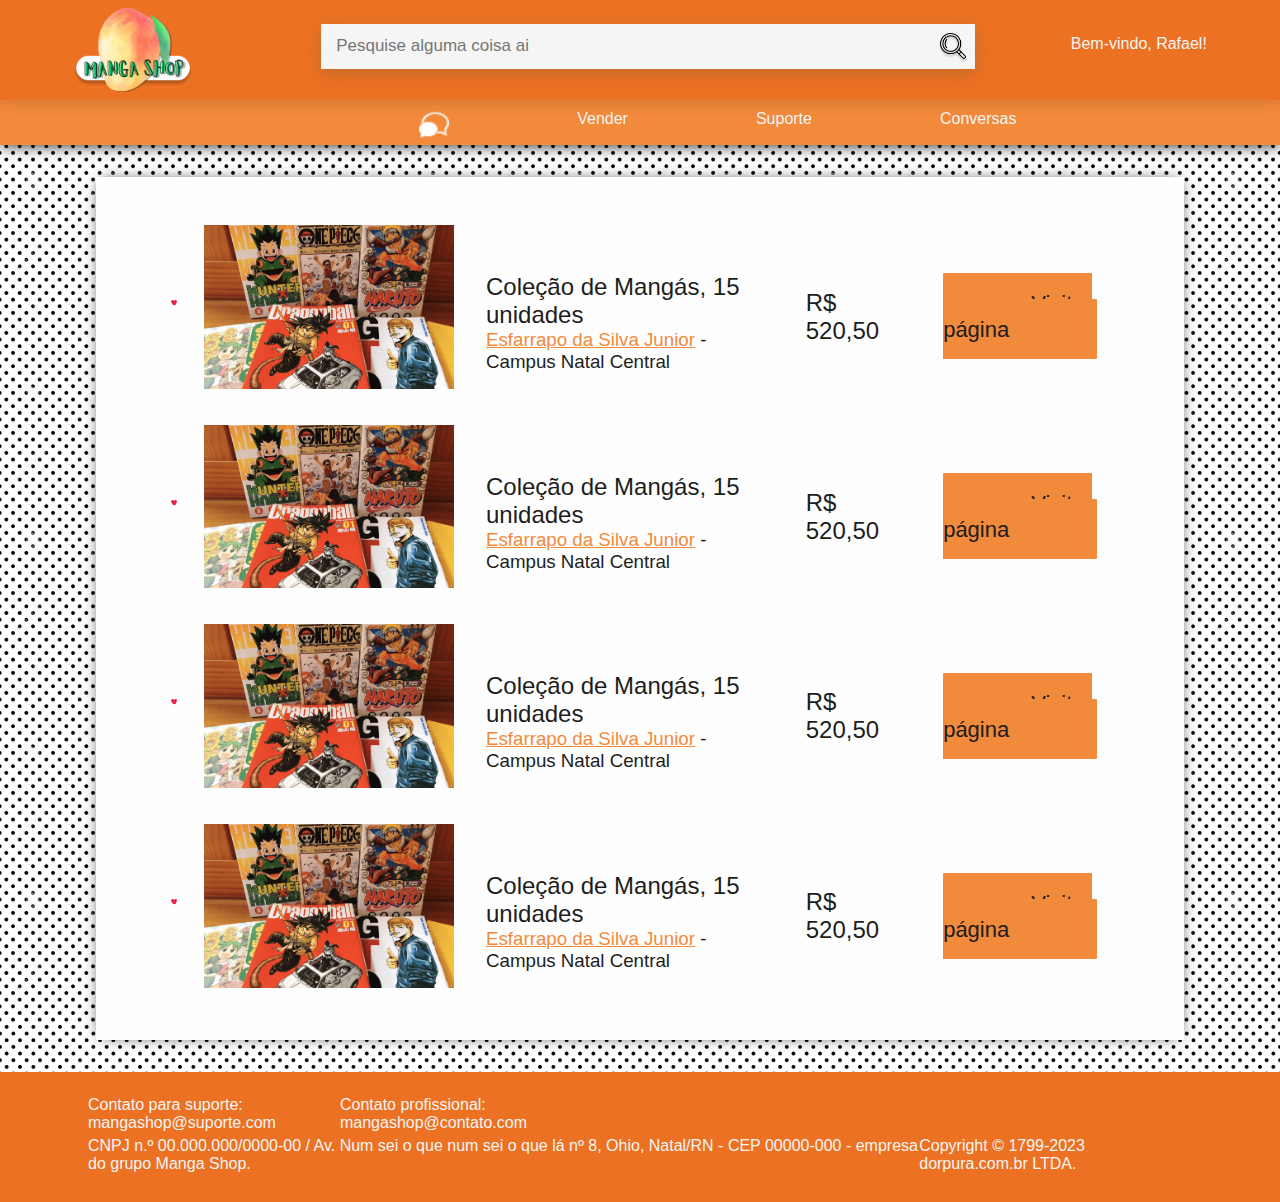
<file: html/lista_desejos.html>
<!DOCTYPE html>
<html lang="pt-br">
<head>
    <meta charset="UTF-8">
    <meta http-equiv="X-UA-Compatible" content="IE=edge">
    <meta name="viewport" content="width=device-width, initial-scale=1.0">
    <link href="lista_desejos.css" rel="stylesheet" />
    <title>Manga Shop - Lista</title>
    <script src="lista_desejos.js"></script>
</head>
<body>

    <header>

        <nav>

            <div id="header_cima">
                <h1 id="logo">
                    <a href="index.html"><img onmouseover="expandir(this)" onmouseout="diminuir(this)" src="imagens/Logo.png" alt="a logo de uma manga com o nome Manga Shop sobre ela" /></a>
                </h1>

                <form action="pesquisa.html" id="barra_pesquisa">
                    <input type="search" name="pesquisa" placeholder="Pesquise alguma coisa ai" />
                    <button type="submit"><img src="imagens/lupa.png" /></button>
                </form>

                <ul>
                    <li><a href="perfil.html">Bem-vindo, Rafael!</a></li>
                </ul>

            </div>

            <div id="header_baixo">
                <ul>
                    <li><a href="chat.html"><img src="imagens/chat_icone.png" alt="conversas" /></a></li>
                    <li><a href="vender.html">Vender</a></li>
                    <li><a href="suporte.html">Suporte</a></li>
                    <li><a href="conversas.html">Conversas</a></li>
                    <li id="lista_desejos"><a href="lista_desejos.html">Favoritos</a></li>
                    <li><a href="carrinho.html">Carrinho</a></li>
                </ul> 
            </div>  

        </nav>

    </header>

    <main>

        <div class="produtos" id="produto_1">
            <div class="coracao_favorito">
                <input type="checkbox" class="checkbox" id="checkbox" checked />
                <label for="checkbox">
                    <svg id="heart-svg" viewBox="467 392 58 57" xmlns="http://www.w3.org/2000/svg">
                    <g id="Group" fill="none" fill-rule="evenodd" transform="translate(467 392)">
                        <path id="heart" d="M29.144 20.773c-.063-.13-4.227-8.67-11.44-2.59C7.63 28.795 28.94 43.256 29.143 43.394c.204-.138 21.513-14.6 11.44-25.213-7.214-6.08-11.377 2.46-11.44 2.59z" fill="#eeeeee"/>
                        <circle id="main-circ" fill="#E2264D" opacity="0" cx="29.5" cy="29.5" r="1.5"/>
                    
                        <g id="grp7" opacity="0" transform="translate(7 6)">
                        <circle id="oval1" fill="#9CD8C3" cx="2" cy="6" r="2"/>
                        <circle id="oval2" fill="#8CE8C3" cx="5" cy="2" r="2"/>
                        </g>
                    
                        <g id="grp6" opacity="0" transform="translate(0 28)">
                        <circle id="oval1" fill="#CC8EF5" cx="2" cy="7" r="2"/>
                        <circle id="oval2" fill="#91D2FA" cx="3" cy="2" r="2"/>
                        </g>
                    
                        <g id="grp3" opacity="0" transform="translate(52 28)">
                        <circle id="oval2" fill="#9CD8C3" cx="2" cy="7" r="2"/>
                        <circle id="oval1" fill="#8CE8C3" cx="4" cy="2" r="2"/>
                        </g>
                    
                        <g id="grp2" opacity="0" transform="translate(44 6)">
                        <circle id="oval2" fill="#CC8EF5" cx="5" cy="6" r="2"/>
                        <circle id="oval1" fill="#CC8EF5" cx="2" cy="2" r="2"/>
                        </g>
                    
                        <g id="grp5" opacity="0" transform="translate(14 50)">
                        <circle id="oval1" fill="#91D2FA" cx="6" cy="5" r="2"/>
                        <circle id="oval2" fill="#91D2FA" cx="2" cy="2" r="2"/>
                        </g>
                    
                        <g id="grp4" opacity="0" transform="translate(35 50)">
                        <circle id="oval1" fill="#F48EA7" cx="6" cy="5" r="2"/>
                        <circle id="oval2" fill="#F48EA7" cx="2" cy="2" r="2"/>
                        </g>
                    
                        <g id="grp1" opacity="0" transform="translate(24)">
                        <circle id="oval1" fill="#9FC7FA" cx="2.5" cy="3" r="2"/>
                        <circle id="oval2" fill="#9FC7FA" cx="7.5" cy="2" r="2"/>
                        </g>
                    </g>
                    </svg>
                </label>
            </div>

            <div class="imagens_favorito">
                <a href="produto.html"><img src="imagens/mangas.png" id="imagem1"/></a>
            </div>

            <div class="informacoes">
                <h2 class="nome_produto" id="nome_produto_1">Coleção de Mangás, 15 unidades</h2>
                <h3 class="nome_vendedor" id="nome_vendedor_1"><a href="">Esfarrapo da Silva Junior</a> - Campus <span id="campus_1">Natal Central</span></h3> 
            </div>

            <div class="preco">
                <h2 class="preco_produto" id="preco_produto_1">R$ 520,50</h2>
            </div>

            <div class="botoes_produto">
                <a href="produto.html" class="botao_pagina">Visitar página</a>
            </div>
        </div>

        <div class="produtos" id="produto_2">
            <div class="coracao_favorito">
                <input type="checkbox" class="checkbox" id="checkbox" checked />
                <label for="checkbox">
                    <svg id="heart-svg" viewBox="467 392 58 57" xmlns="http://www.w3.org/2000/svg">
                    <g id="Group" fill="none" fill-rule="evenodd" transform="translate(467 392)">
                        <path id="heart" d="M29.144 20.773c-.063-.13-4.227-8.67-11.44-2.59C7.63 28.795 28.94 43.256 29.143 43.394c.204-.138 21.513-14.6 11.44-25.213-7.214-6.08-11.377 2.46-11.44 2.59z" fill="#eeeeee"/>
                        <circle id="main-circ" fill="#E2264D" opacity="0" cx="29.5" cy="29.5" r="1.5"/>
                    
                        <g id="grp7" opacity="0" transform="translate(7 6)">
                        <circle id="oval1" fill="#9CD8C3" cx="2" cy="6" r="2"/>
                        <circle id="oval2" fill="#8CE8C3" cx="5" cy="2" r="2"/>
                        </g>
                    
                        <g id="grp6" opacity="0" transform="translate(0 28)">
                        <circle id="oval1" fill="#CC8EF5" cx="2" cy="7" r="2"/>
                        <circle id="oval2" fill="#91D2FA" cx="3" cy="2" r="2"/>
                        </g>
                    
                        <g id="grp3" opacity="0" transform="translate(52 28)">
                        <circle id="oval2" fill="#9CD8C3" cx="2" cy="7" r="2"/>
                        <circle id="oval1" fill="#8CE8C3" cx="4" cy="2" r="2"/>
                        </g>
                    
                        <g id="grp2" opacity="0" transform="translate(44 6)">
                        <circle id="oval2" fill="#CC8EF5" cx="5" cy="6" r="2"/>
                        <circle id="oval1" fill="#CC8EF5" cx="2" cy="2" r="2"/>
                        </g>
                    
                        <g id="grp5" opacity="0" transform="translate(14 50)">
                        <circle id="oval1" fill="#91D2FA" cx="6" cy="5" r="2"/>
                        <circle id="oval2" fill="#91D2FA" cx="2" cy="2" r="2"/>
                        </g>
                    
                        <g id="grp4" opacity="0" transform="translate(35 50)">
                        <circle id="oval1" fill="#F48EA7" cx="6" cy="5" r="2"/>
                        <circle id="oval2" fill="#F48EA7" cx="2" cy="2" r="2"/>
                        </g>
                    
                        <g id="grp1" opacity="0" transform="translate(24)">
                        <circle id="oval1" fill="#9FC7FA" cx="2.5" cy="3" r="2"/>
                        <circle id="oval2" fill="#9FC7FA" cx="7.5" cy="2" r="2"/>
                        </g>
                    </g>
                    </svg>
                </label>
            </div>

            <div class="imagens_favorito">
                <a href="produto.html"><img src="imagens/mangas.png" id="imagem2"/></a>
            </div>

            <div class="informacoes">
                <h2 class="nome_produto" id="nome_produto_2">Coleção de Mangás, 15 unidades</h2>
                <h3 class="nome_vendedor" id="nome_vendedor_2"><a href="">Esfarrapo da Silva Junior</a> - Campus <span id="campus_2">Natal Central</span></h3> 
            </div>

            <div class="preco">
                <h2 class="preco_produto" id="preco_produto_2">R$ 520,50</h2>
            </div>

            <div class="botoes_produto">
                <a href="produto.html" class="botao_pagina">Visitar página</a>
            </div>
        </div>

        <div class="produtos" id="produto_3">
            <div class="coracao_favorito">
                <input type="checkbox" class="checkbox" id="checkbox" checked />
                <label for="checkbox">
                    <svg id="heart-svg" viewBox="467 392 58 57" xmlns="http://www.w3.org/2000/svg">
                    <g id="Group" fill="none" fill-rule="evenodd" transform="translate(467 392)">
                        <path id="heart" d="M29.144 20.773c-.063-.13-4.227-8.67-11.44-2.59C7.63 28.795 28.94 43.256 29.143 43.394c.204-.138 21.513-14.6 11.44-25.213-7.214-6.08-11.377 2.46-11.44 2.59z" fill="#eeeeee"/>
                        <circle id="main-circ" fill="#E2264D" opacity="0" cx="29.5" cy="29.5" r="1.5"/>
                    
                        <g id="grp7" opacity="0" transform="translate(7 6)">
                        <circle id="oval1" fill="#9CD8C3" cx="2" cy="6" r="2"/>
                        <circle id="oval2" fill="#8CE8C3" cx="5" cy="2" r="2"/>
                        </g>
                    
                        <g id="grp6" opacity="0" transform="translate(0 28)">
                        <circle id="oval1" fill="#CC8EF5" cx="2" cy="7" r="2"/>
                        <circle id="oval2" fill="#91D2FA" cx="3" cy="2" r="2"/>
                        </g>
                    
                        <g id="grp3" opacity="0" transform="translate(52 28)">
                        <circle id="oval2" fill="#9CD8C3" cx="2" cy="7" r="2"/>
                        <circle id="oval1" fill="#8CE8C3" cx="4" cy="2" r="2"/>
                        </g>
                    
                        <g id="grp2" opacity="0" transform="translate(44 6)">
                        <circle id="oval2" fill="#CC8EF5" cx="5" cy="6" r="2"/>
                        <circle id="oval1" fill="#CC8EF5" cx="2" cy="2" r="2"/>
                        </g>
                    
                        <g id="grp5" opacity="0" transform="translate(14 50)">
                        <circle id="oval1" fill="#91D2FA" cx="6" cy="5" r="2"/>
                        <circle id="oval2" fill="#91D2FA" cx="2" cy="2" r="2"/>
                        </g>
                    
                        <g id="grp4" opacity="0" transform="translate(35 50)">
                        <circle id="oval1" fill="#F48EA7" cx="6" cy="5" r="2"/>
                        <circle id="oval2" fill="#F48EA7" cx="2" cy="2" r="2"/>
                        </g>
                    
                        <g id="grp1" opacity="0" transform="translate(24)">
                        <circle id="oval1" fill="#9FC7FA" cx="2.5" cy="3" r="2"/>
                        <circle id="oval2" fill="#9FC7FA" cx="7.5" cy="2" r="2"/>
                        </g>
                    </g>
                    </svg>
                </label>
            </div>

            <div class="imagens_favorito">
                <a href="produto.html"><img src="imagens/mangas.png" id="imagem3"/></a>
            </div>

            <div class="informacoes">
                <h2 class="nome_produto" id="nome_produto_3">Coleção de Mangás, 15 unidades</h2>
                <h3 class="nome_vendedor" id="nome_vendedor_3"><a href="">Esfarrapo da Silva Junior</a> - Campus <span id="campus_3">Natal Central</span></h3> 
            </div>

            <div class="preco">
                <h2 class="preco_produto" id="preco_produto_3">R$ 520,50</h2>
            </div>

            <div class="botoes_produto">
                <a href="produto.html" class="botao_pagina">Visitar página</a>
            </div>
        </div>

        <div class="produtos" id="produto_4">
            <div class="coracao_favorito">
                <input type="checkbox" class="checkbox" id="checkbox" checked />
                <label for="checkbox">
                    <svg id="heart-svg" viewBox="467 392 58 57" xmlns="http://www.w3.org/2000/svg">
                    <g id="Group" fill="none" fill-rule="evenodd" transform="translate(467 392)">
                        <path id="heart" d="M29.144 20.773c-.063-.13-4.227-8.67-11.44-2.59C7.63 28.795 28.94 43.256 29.143 43.394c.204-.138 21.513-14.6 11.44-25.213-7.214-6.08-11.377 2.46-11.44 2.59z" fill="#eeeeee"/>
                        <circle id="main-circ" fill="#E2264D" opacity="0" cx="29.5" cy="29.5" r="1.5"/>
                    
                        <g id="grp7" opacity="0" transform="translate(7 6)">
                        <circle id="oval1" fill="#9CD8C3" cx="2" cy="6" r="2"/>
                        <circle id="oval2" fill="#8CE8C3" cx="5" cy="2" r="2"/>
                        </g>
                    
                        <g id="grp6" opacity="0" transform="translate(0 28)">
                        <circle id="oval1" fill="#CC8EF5" cx="2" cy="7" r="2"/>
                        <circle id="oval2" fill="#91D2FA" cx="3" cy="2" r="2"/>
                        </g>
                    
                        <g id="grp3" opacity="0" transform="translate(52 28)">
                        <circle id="oval2" fill="#9CD8C3" cx="2" cy="7" r="2"/>
                        <circle id="oval1" fill="#8CE8C3" cx="4" cy="2" r="2"/>
                        </g>
                    
                        <g id="grp2" opacity="0" transform="translate(44 6)">
                        <circle id="oval2" fill="#CC8EF5" cx="5" cy="6" r="2"/>
                        <circle id="oval1" fill="#CC8EF5" cx="2" cy="2" r="2"/>
                        </g>
                    
                        <g id="grp5" opacity="0" transform="translate(14 50)">
                        <circle id="oval1" fill="#91D2FA" cx="6" cy="5" r="2"/>
                        <circle id="oval2" fill="#91D2FA" cx="2" cy="2" r="2"/>
                        </g>
                    
                        <g id="grp4" opacity="0" transform="translate(35 50)">
                        <circle id="oval1" fill="#F48EA7" cx="6" cy="5" r="2"/>
                        <circle id="oval2" fill="#F48EA7" cx="2" cy="2" r="2"/>
                        </g>
                    
                        <g id="grp1" opacity="0" transform="translate(24)">
                        <circle id="oval1" fill="#9FC7FA" cx="2.5" cy="3" r="2"/>
                        <circle id="oval2" fill="#9FC7FA" cx="7.5" cy="2" r="2"/>
                        </g>
                    </g>
                    </svg>
                </label>
            </div>

            <div class="imagens_favorito">
                <a href="produto.html"><img src="imagens/mangas.png" id="imagem4"/></a>
            </div>

            <div class="informacoes">
                <h2 class="nome_produto" id="nome_produto_4">Coleção de Mangás, 15 unidades</h2>
                <h3 class="nome_vendedor" id="nome_vendedor_4"><a href="">Esfarrapo da Silva Junior</a> - Campus <span id="campus_4">Natal Central</span></h3> 
            </div>

            <div class="preco">
                <h2 class="preco_produto" id="preco_produto_4">R$ 520,50</h2>
            </div>

            <div class="botoes_produto">
                <a href="produto.html" class="botao_pagina">Visitar página</a>
            </div>
        </div>

    </main>

    <footer>

        <address>
            <div id="contatos">
                <p>Contato para suporte: mangashop@suporte.com</p>
                <p>Contato profissional: mangashop@contato.com</p>
            </div>

            <div id="contatos_2">
                <p>CNPJ n.º 00.000.000/0000-00 / Av. Num sei o que num sei o que lá nº 8, Ohio, Natal/RN - CEP 00000-000 - empresa do grupo Manga Shop.</p>
                <p>Copyright © 1799-2023 dorpura.com.br LTDA.</p>
            </div>
        </address>

    </footer>
</body>
</html>
</file>
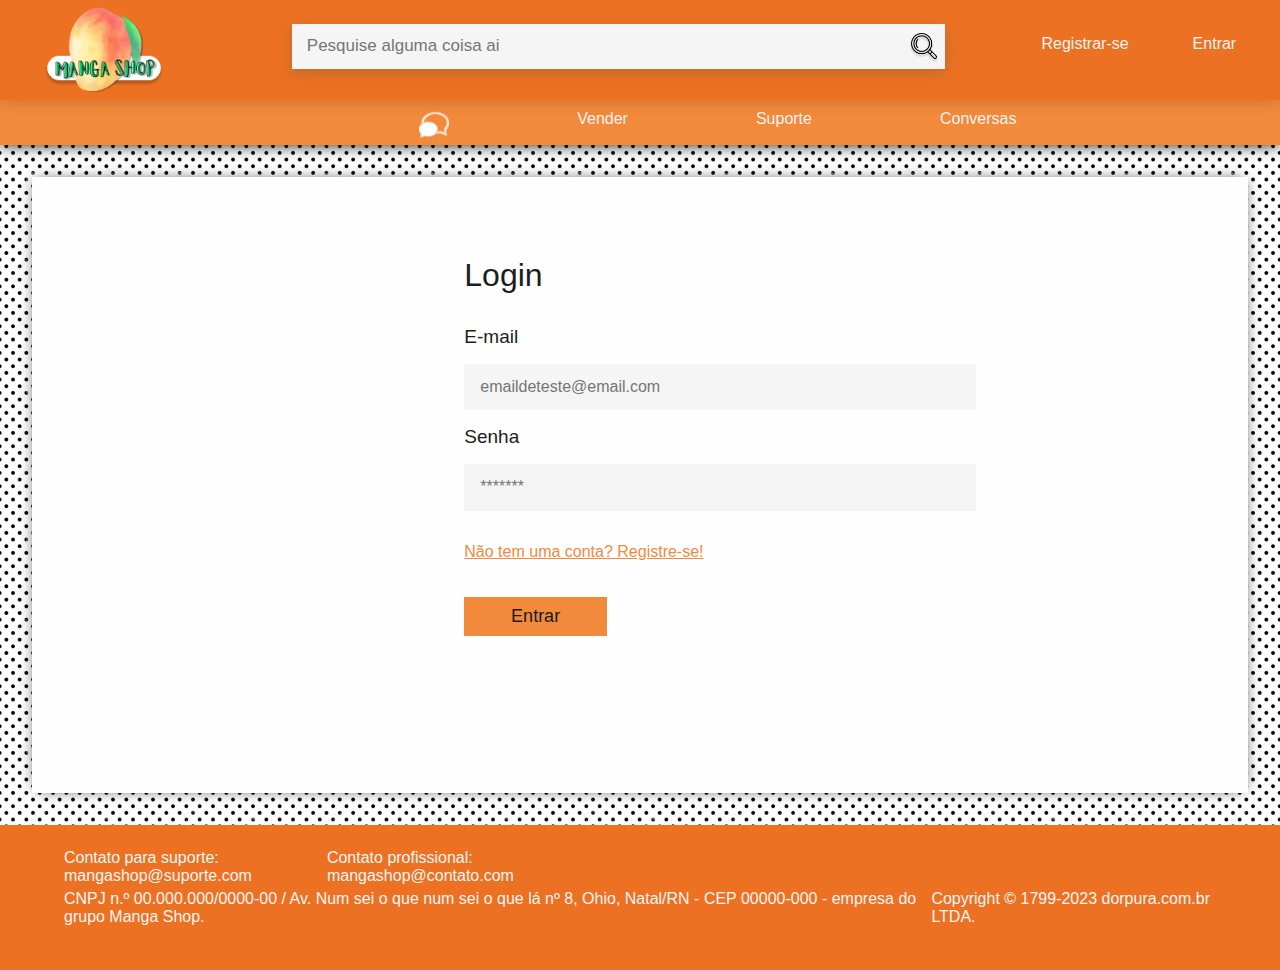
<file: html/login.html>
<!DOCTYPE html>
<html lang="pt-br">
<head>
    <meta charset="UTF-8">
    <meta http-equiv="X-UA-Compatible" content="IE=edge">
    <meta name="viewport" content="width=device-width, initial-scale=1.0">
    <link href="login.css" rel="stylesheet" />
    <title>Manga Shop - Login</title>
    <script src="todos.js"></script>
</head>
<body>

    <header>

        <nav>

            <div id="header_cima">
                <h1 id="logo">
                    <a href="index.html"><img onmouseover="expandir(this)" onmouseout="diminuir(this)" src="imagens/Logo.png" alt="a logo de uma manga com o nome Manga Shop sobre ela" /></a>
                </h1>

                <form action="pesquisa.html" id="barra_pesquisa">
                    <input type="search" name="pesquisa" placeholder="Pesquise alguma coisa ai" />
                    <button type="submit"><img src="imagens/lupa.png" /></button>
                </form>

                <ul>
                    <li><a href="registro.html">Registrar-se</a></li>
                    <li><a href="login.html">Entrar</a></li>
                </ul>

            </div>

            <div id="header_baixo">
                <ul>
                    <li><a href="registro.html"><img src="imagens/chat_icone.png" alt="conversas" /></a></li>
                    <li><a href="registro.html">Vender</a></li>
                    <li><a href="registro.html">Suporte</a></li>
                    <li><a href="registro.html">Conversas</a></li>
                    <li id="lista_desejos"><a href="registro.html">Favoritos</a></li>
                    <li><a href="registro.html>">Carrinho</a></li>
                </ul> 
            </div>  

        </nav>

    </header>

    <main>

        <form action="home.html">
            <h1>Login</h1>
        
            <label>E-mail<input class="barra_texto" type="email" placeholder="emaildeteste@email.com" required/></label>

            <label>Senha<input class="barra_texto" type="password" placeholder="*******" required/></label>

            <div id="avisos">
                <p><a href="registro.html">Não tem uma conta? Registre-se!</a></p>
            </div>

            <button type="submit" id="entrar">Entrar</button>
        </form>

    </main>

    <footer>

        <address>
            <div id="contatos">
                <p>Contato para suporte: mangashop@suporte.com</p>
                <p>Contato profissional: mangashop@contato.com</p>
            </div>

            <div id="contatos_2">
                <p>CNPJ n.º 00.000.000/0000-00 / Av. Num sei o que num sei o que lá nº 8, Ohio, Natal/RN - CEP 00000-000 - empresa do grupo Manga Shop.</p>
                <p>Copyright © 1799-2023 dorpura.com.br LTDA.</p>
            </div>
        </address>

    </footer>
</body>
</html>
</file>
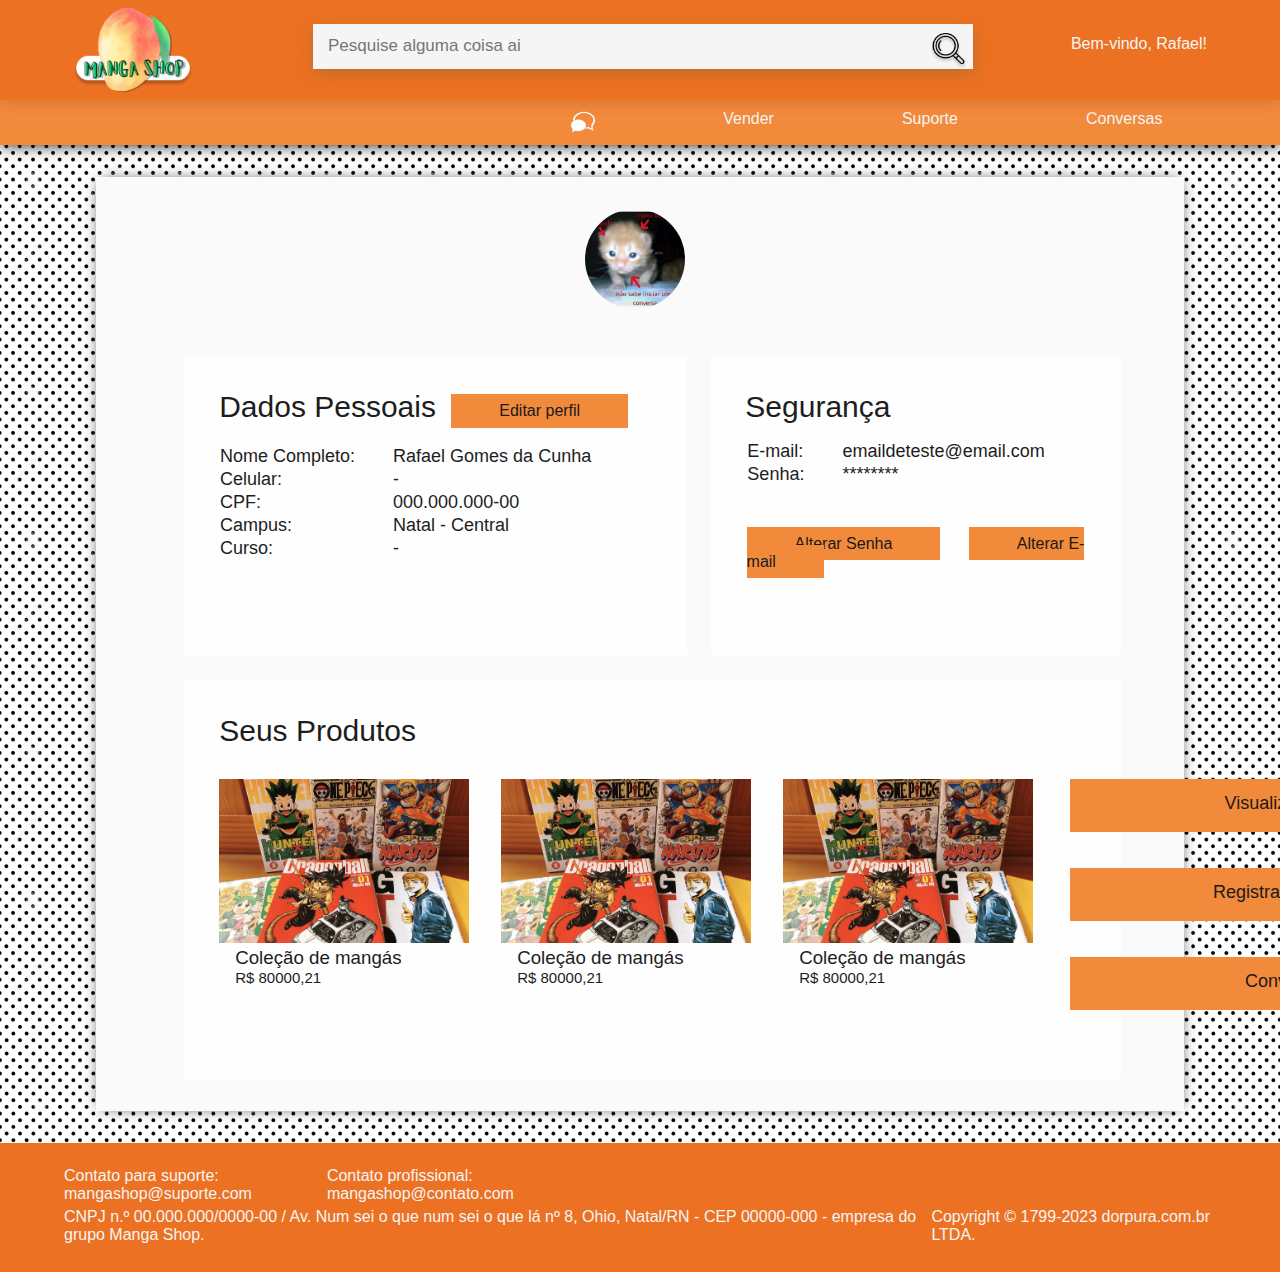
<file: html/perfil.html>
<!DOCTYPE html>
<html lang="pt-br">
<head>
    <meta charset="UTF-8">
    <meta http-equiv="X-UA-Compatible" content="IE=edge">
    <meta name="viewport" content="width=device-width, initial-scale=1.0">
    <link href="perfil.css" rel="stylesheet" />
    <title>Manga Shop - Perfil</title>
    <script src="todos.js"></script>
</head>
<body>

    <header>

        <header>

            <nav>
    
                <div id="header_cima">
                    <h1 id="logo">
                        <a href="home.html"><img onmouseover="expandir(this)" onmouseout="diminuir(this)" src="imagens/Logo.png" alt="a logo de uma manga com o nome Manga Shop sobre ela" /></a>
                    </h1>
    
                    <form action="pesquisa.html" id="barra_pesquisa">
                        <input type="search" name="pesquisa" placeholder="Pesquise alguma coisa ai" />
                        <button type="submit"><img src="imagens/lupa.png" /></button>
                    </form>
    
                    <ul>
                        <li><a href="perfil.html">Bem-vindo, Rafael!</a></li>
                    </ul>
    
                </div>
    
                <div id="header_baixo">
                    <ul>
                        <li><a href="chat.html"><img src="imagens/chat_icone.png" alt="conversas" /></a></li>
                        <li><a href="vender.html">Vender</a></li>
                        <li><a href="suporte.html">Suporte</a></li>
                        <li><a href="conversas.html">Conversas</a></li>
                        <li id="lista_desejos"><a href="lista_desejos.html">Favoritos</a></li>
                        <li><a href="carrinho.html">Carrinho</a></li>
                    </ul> 
                </div>  
    
            </nav>
    
        </header>

    <main>
        <div id="icone">
            <button type="menu" >
                <svg height="110" width="110">
                    <defs>
                        <clipPath id="icone_perfil">
                            <circle cx="50" cy="50" r="50" stroke="black" stroke-width="3" fill="none"/>
                        </clipPath>
                    </defs>
                    <image width="100" height="100" xlink:href="imagens/gato_burro.jpg" clip-path="url(#icone_perfil)" />
                </svg>
            </button>
        </div>

        <div id="nao_icone">
            <section id="informacoes_perfil">

                <div class="cabecalho">
                    <h1> Dados Pessoais</h1>
                    <button class="botoes_fofos" id="editar_perfil" onclick="document.getElementById('id01').style.display='block'">Editar perfil</a>
                </div>

                <div id="id01" class="modal">
                    <span onclick="document.getElementById('id01').style.display='none'" class="close" title="Close Modal">×</span>
                    <form class="modal-content" action="perfil.html">
                      <div class="container">
                        <h1>Alterar perfil</h1>

                        <label id="perfil_imagem">Foto de Perfil <input type="file" name="imagem_perfil"/></label>
                        
                        <div id="alterar_perfil">
                            <label>Nome completo<input class="barra_texto" type="text" value="Rafael Gomes da Cunha" required /></label>
                
                            <label>Celular<input class="barra_texto" type="tel" value="-" /></label>
                        
                            <label>CPF<input class="barra_texto" type="text" value="000.000.000-00" required /></label>
                
                            <label>Campus<input class="barra_texto" type="text" value="Natal - Central" /></label>
                        
                            <label>Curso<input class="barra_texto" type="text" value="-" /></label>

                            <div id="botoes_editar">
                                <button type="submit" id="salvar">Salvar alterações</button>
                                <a href="perfil.html">Retornar ao perfil</a>
                            </div>

                        </div>
                      </div>
                    </form>
                </div>

                <table class="dados">
                    <tr>
                        <th>Nome Completo:</th>
                        <th id="nome_usuario">Rafael Gomes da Cunha</th> <!-- Banco de dados-->
                    </tr>
                    <tr>
                        <th>Celular:</th>
                        <th id="telefone_usuario">-</th> <!-- Banco de dados-->
                    </tr>
                    <tr>
                        <th>CPF:</th>
                        <th id="cpf_usuario">000.000.000-00</th> <!-- Banco de dados-->
                    </tr>
                    <tr>
                        <th>Campus:</th>
                        <th id="campus_usuario">Natal - Central</th> <!-- Banco de dados-->
                    </tr>
                    <tr>
                        <th>Curso:</th>
                        <th id="curso_usuario">-</th> <!-- Banco de dados-->
                    </tr>
                </table>
            </section>

            <section id="seguranca">
                <h1>Segurança</h3>
                <table class="dados">
                    <tr>
                        <th>E-mail:</th>
                        <th id="email_usuario">emaildeteste@email.com</th> <!-- Banco de dados-->
                    </tr>
                    <tr>
                        <th>Senha:</th>
                        <th id="senha_usuario">********</th> <!-- Banco de dados-->
                    </tr>
                </table>
                <div id="botoes_seguranca">
                    <a class="botoes_fofos" href="">Alterar Senha</a>
                    <a class="botoes_fofos" href="">Alterar E-mail</a>
                </div>
            </section>

            <section id="seus_produtos">
                <h1>Seus Produtos</h3>
                    <div id="seus_produtos_corpo">
                        <div id="produtos">
                            <div class="produto">
                                <a href="">
                                    <div class="imagem_produto">
                                        <img src="imagens/mangas.png" />
                                    </div>
                                    <div class="detalhes_produto">
                                        <h3>Coleção de mangás</h3>
                                        <p>R$ 80000,21</p>
                                    </div>
                                </a>    
                            </div>

                            <div class="produto">
                                <a href="">
                                    <div class="imagem_produto">
                                        <img src="imagens/mangas.png" />
                                    </div>
                                    <div class="detalhes_produto">
                                        <h3>Coleção de mangás</h3>
                                        <p>R$ 80000,21</p>
                                    </div>
                                </a>    
                            </div>

                            <div class="produto">
                                <a href="">
                                    <div class="imagem_produto">
                                        <img src="imagens/mangas.png" />
                                    </div>
                                    <div class="detalhes_produto">
                                        <h3>Coleção de mangás</h3>
                                        <p>R$ 80000,21</p>
                                    </div>
                                </a>    
                            </div>
                        </div>    

                        <div id="botoes">
                            <a href="" id="laranja_botao">Visualizar todos</a>
                            <a href="criar_produto.html">Registrar Produtos</a>
                            <a href="">Conversas</a>
                        </div>
                    </div>
            </section>
        </div>

    </main>

    <footer>

        <address>
            <div id="contatos">
                <p>Contato para suporte: mangashop@suporte.com</p>
                <p>Contato profissional: mangashop@contato.com</p>
            </div>

            <div id="contatos_2">
                <p>CNPJ n.º 00.000.000/0000-00 / Av. Num sei o que num sei o que lá nº 8, Ohio, Natal/RN - CEP 00000-000 - empresa do grupo Manga Shop.</p>
                <p>Copyright © 1799-2023 dorpura.com.br LTDA.</p>
            </div>
        </address>

    </footer>
</body>
</html>
</file>
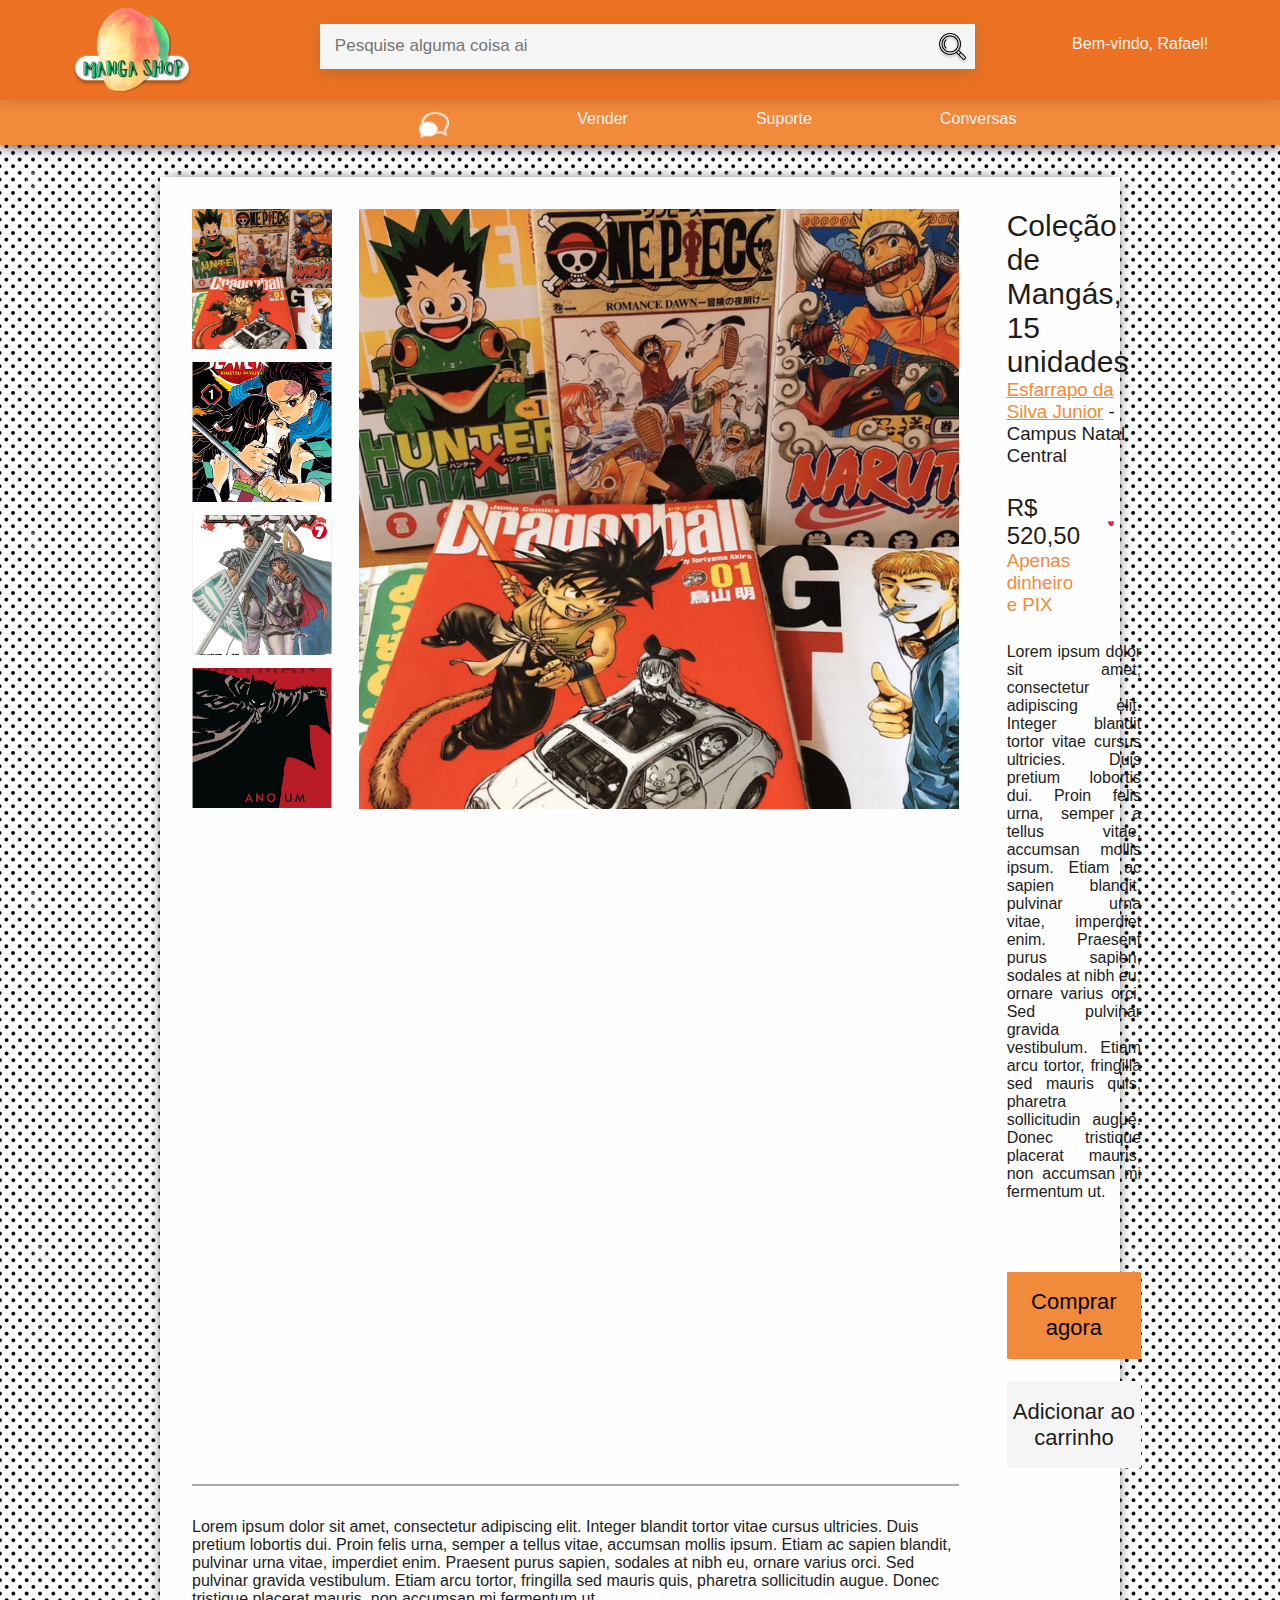
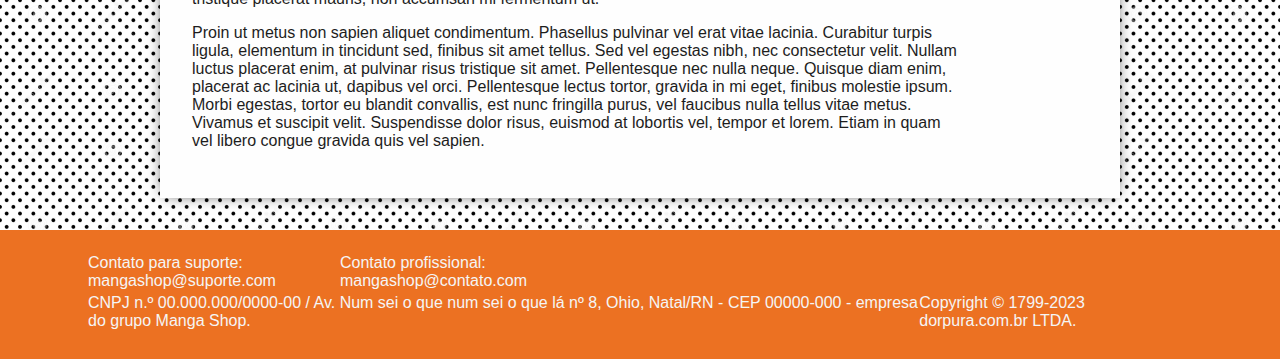
<file: html/produto.html>
<!DOCTYPE html>
<html lang="pt-br">
<head>
    <meta charset="UTF-8">
    <meta http-equiv="X-UA-Compatible" content="IE=edge">
    <meta name="viewport" content="width=device-width, initial-scale=1.0">
    <link href="produto.css" rel="stylesheet" />
    <title>Manga Shop - Produto</title>
    <script src="produto.js"></script>
</head>
<body>

    <header>

        <nav>

            <div id="header_cima">
                <h1 id="logo">
                    <a href="home.html"><img onmouseover="expandir(this)" onmouseout="diminuir(this)" src="imagens/Logo.png" alt="a logo de uma manga com o nome Manga Shop sobre ela" /></a>
                </h1>

                <form action="pesquisa.html" id="barra_pesquisa">
                    <input type="search" name="pesquisa" placeholder="Pesquise alguma coisa ai" />
                    <button type="submit"><img src="imagens/lupa.png" /></button>
                </form>

                <ul>
                    <li><a href="perfil.html">Bem-vindo, Rafael!</a></li>
                </ul>

            </div>

            <div id="header_baixo">
                <ul>
                    <li><a href="chat.html"><img src="imagens/chat_icone.png" alt="conversas" /></a></li>
                    <li><a href="vender.html">Vender</a></li>
                    <li><a href="suporte.html">Suporte</a></li>
                    <li><a href="conversas.html">Conversas</a></li>
                    <li id="lista_desejos"><a href="lista_desejos.html">Favoritos</a></li>
                    <li><a href="carrinho.html">Carrinho</a></li>
                </ul> 
            </div>  

        </nav>

    </header>

    <main>

        <section id="imagens_produto">

            <div id="produto_imagens">
                <button onclick="mudarImagem1()" class="produtinhos_imagem"><img id="produto_1" src="imagens/mangas.png" /></button>
                <button onclick="mudarImagem2()" class="produtinhos_imagem"><img id="produto_2" src="imagens/manga_kimetsu.png" /></button>
                <button onclick="mudarImagem3()" class="produtinhos_imagem"><img id="produto_3" src="imagens/manga_berserk.png" /></button>
                <button onclick="mudarImagem4()" class="produtinhos_imagem"><img id="produto_4" src="imagens/hq_anoum.png" /></button>
            </div>

            <div id="produto_selecionado">
                <button onclick=""><img id="produtinho_selecionado" onclick="" src="imagens/mangas.png" /></button>
            </div>

        </section>

        <section id="informacoes_produto">

            <div class="informacoes">
                <h1 id="nome_produto">Coleção de Mangás, 15 unidades</h1>
                <h3 id="nome_vendedor"><a href="">Esfarrapo da Silva Junior</a> - Campus <span id="campus">Natal Central</span></h3> 
            </div>
            <div class="informacoes" id="produto_informacoes">
                <div>
                    <h2 id="preco_produto">R$ 520,50</h2>
                    <h3 id="forma_pagamento">Apenas dinheiro e PIX</h3>
                </div>
                <div>
                    <input type="checkbox" class="checkbox" id="checkbox" checked />
                        <label for="checkbox">
                              <svg id="heart-svg" viewBox="467 392 58 57" xmlns="http://www.w3.org/2000/svg">
                                <g id="Group" fill="none" fill-rule="evenodd" transform="translate(467 392)">
                                  <path id="heart" d="M29.144 20.773c-.063-.13-4.227-8.67-11.44-2.59C7.63 28.795 28.94 43.256 29.143 43.394c.204-.138 21.513-14.6 11.44-25.213-7.214-6.08-11.377 2.46-11.44 2.59z" fill="#eeeeee"/>
                                  <circle id="main-circ" fill="#E2264D" opacity="0" cx="29.5" cy="29.5" r="1.5"/>
                                
                                  <g id="grp7" opacity="0" transform="translate(7 6)">
                                    <circle id="oval1" fill="#9CD8C3" cx="2" cy="6" r="2"/>
                                    <circle id="oval2" fill="#8CE8C3" cx="5" cy="2" r="2"/>
                                  </g>
                              
                                  <g id="grp6" opacity="0" transform="translate(0 28)">
                                    <circle id="oval1" fill="#CC8EF5" cx="2" cy="7" r="2"/>
                                    <circle id="oval2" fill="#91D2FA" cx="3" cy="2" r="2"/>
                                  </g>
                              
                                  <g id="grp3" opacity="0" transform="translate(52 28)">
                                    <circle id="oval2" fill="#9CD8C3" cx="2" cy="7" r="2"/>
                                    <circle id="oval1" fill="#8CE8C3" cx="4" cy="2" r="2"/>
                                  </g>
                              
                                  <g id="grp2" opacity="0" transform="translate(44 6)">
                                    <circle id="oval2" fill="#CC8EF5" cx="5" cy="6" r="2"/>
                                    <circle id="oval1" fill="#CC8EF5" cx="2" cy="2" r="2"/>
                                  </g>
                              
                                  <g id="grp5" opacity="0" transform="translate(14 50)">
                                    <circle id="oval1" fill="#91D2FA" cx="6" cy="5" r="2"/>
                                    <circle id="oval2" fill="#91D2FA" cx="2" cy="2" r="2"/>
                                  </g>
                              
                                  <g id="grp4" opacity="0" transform="translate(35 50)">
                                    <circle id="oval1" fill="#F48EA7" cx="6" cy="5" r="2"/>
                                    <circle id="oval2" fill="#F48EA7" cx="2" cy="2" r="2"/>
                                  </g>
                              
                                  <g id="grp1" opacity="0" transform="translate(24)">
                                    <circle id="oval1" fill="#9FC7FA" cx="2.5" cy="3" r="2"/>
                                    <circle id="oval2" fill="#9FC7FA" cx="7.5" cy="2" r="2"/>
                                  </g>
                                </g>
                              </svg>
                        </label>
                </div>
            </div>
            <div class="informacoes">
                <p id="descricao_breve">
                    Lorem ipsum dolor sit amet, consectetur adipiscing elit. Integer blandit tortor vitae cursus ultricies. Duis pretium lobortis dui. Proin felis urna, semper a tellus vitae, 
                accumsan mollis ipsum. Etiam ac sapien blandit, pulvinar urna vitae, imperdiet enim. Praesent purus sapien, sodales at nibh eu, ornare varius orci. Sed pulvinar gravida 
                vestibulum. Etiam arcu tortor, fringilla sed mauris quis, pharetra sollicitudin augue. Donec tristique placerat mauris, non accumsan mi fermentum ut.
                </p>
            </div>
            <div id="botoes_produto">
                <button onclick="document.getElementById('id01').style.display='block'" id="botao_comprar">Comprar agora</button>
                <a href="carrinho.html" id="botao_carrinho">Adicionar ao carrinho</a>
            </div>
            <div id="id01" class="modal">
                <span onclick="document.getElementById('id01').style.display='none'" class="close" title="Close Modal">×</span>
                <form class="modal-content" action="/action_page.php">
                  <div class="container">
                    <h1>Realizar compra</h1>
                    <p>Compras em dinheiro devem ser combinadas com o vendedor e não tem suporte da plataforma.</p>
                  
                    <div class="clearfix">
                      <a href="chat_comprar.html" class="pix">Pagamento em PIX</button>
                      <a onclick="document.getElementById('id01').style.display='none'" class="dinheiro" href="chat.html">Pagamento em dinheiro</a>
                    </div>
                  </div>
                </form>
            </div>

        </section>

        <section id="descricao_produto">
            <p>Lorem ipsum dolor sit amet, consectetur adipiscing elit. Integer blandit tortor vitae cursus ultricies. Duis pretium lobortis dui. Proin felis urna, semper a tellus vitae, 
                accumsan mollis ipsum. Etiam ac sapien blandit, pulvinar urna vitae, imperdiet enim. Praesent purus sapien, sodales at nibh eu, ornare varius orci. Sed pulvinar gravida 
                vestibulum. Etiam arcu tortor, fringilla sed mauris quis, pharetra sollicitudin augue. Donec tristique placerat mauris, non accumsan mi fermentum ut.</p>
            <p>Proin ut metus non sapien aliquet condimentum. Phasellus pulvinar vel erat vitae lacinia. Curabitur turpis ligula, elementum in tincidunt sed, finibus sit amet tellus. 
                Sed vel egestas nibh, nec consectetur velit. Nullam luctus placerat enim, at pulvinar risus tristique sit amet. Pellentesque nec nulla neque. Quisque diam enim, placerat ac 
                lacinia ut, dapibus vel orci. Pellentesque lectus tortor, gravida in mi eget, finibus molestie ipsum. Morbi egestas, tortor eu blandit convallis, est nunc fringilla purus, 
                vel faucibus nulla tellus vitae metus. Vivamus et suscipit velit. Suspendisse dolor risus, euismod at lobortis vel, tempor et lorem. Etiam in quam vel libero congue gravida 
                quis vel sapien.</p>

        </section>

    </main>

    <footer>

        <address>
            <div id="contatos">
                <p>Contato para suporte: mangashop@suporte.com</p>
                <p>Contato profissional: mangashop@contato.com</p>
            </div>

            <div id="contatos_2">
                <p>CNPJ n.º 00.000.000/0000-00 / Av. Num sei o que num sei o que lá nº 8, Ohio, Natal/RN - CEP 00000-000 - empresa do grupo Manga Shop.</p>
                <p>Copyright © 1799-2023 dorpura.com.br LTDA.</p>
            </div>
        </address>

    </footer>
</body>
</html>
</file>
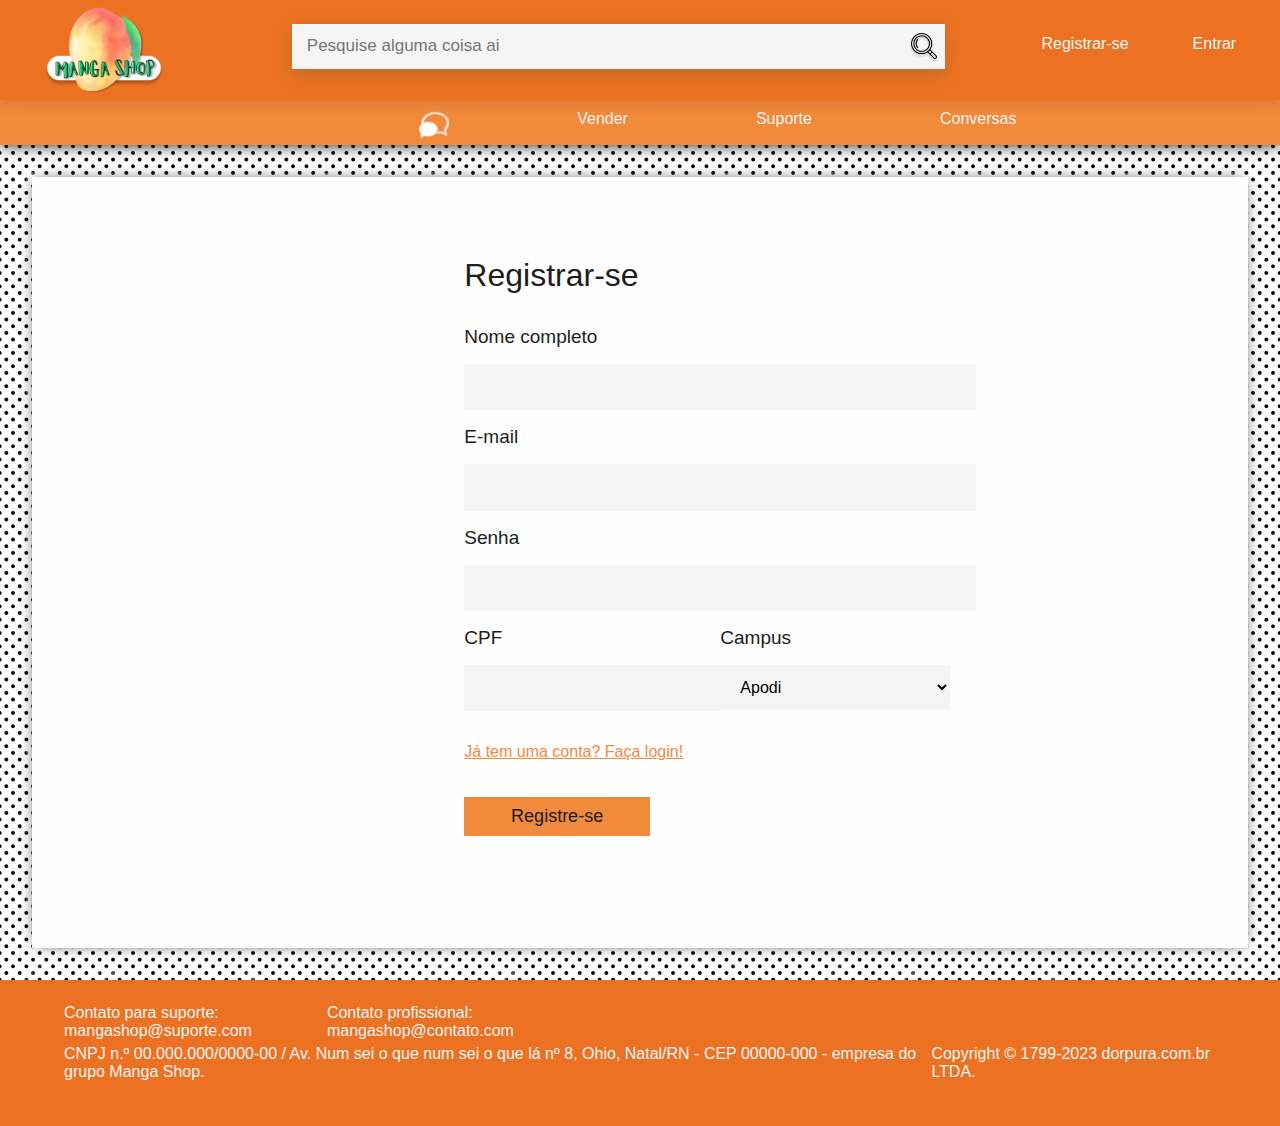
<file: html/registro.html>
<!DOCTYPE html>
<html lang="pt-br">
<head>
    <meta charset="UTF-8">
    <meta http-equiv="X-UA-Compatible" content="IE=edge">
    <meta name="viewport" content="width=device-width, initial-scale=1.0">
    <link href="registro.css" rel="stylesheet" />
    <title>Manga Shop - Registro</title>
    <script src="todos.js"></script>
</head>
<body>

    <header>

        <nav>

            <div id="header_cima">
                <h1 id="logo">
                    <a href="index.html"><img onmouseover="expandir(this)" onmouseout="diminuir(this)" src="imagens/Logo.png" alt="a logo de uma manga com o nome Manga Shop sobre ela" /></a>
                </h1>

                <form action="pesquisa.html" id="barra_pesquisa">
                    <input type="search" name="pesquisa" placeholder="Pesquise alguma coisa ai" />
                    <button type="submit"><img src="imagens/lupa.png" /></button>
                </form>

                <ul>
                    <li><a href="registro.html">Registrar-se</a></li>
                    <li><a href="login.html">Entrar</a></li>
                </ul>

            </div>

            <div id="header_baixo">
                <ul>
                    <li><a href="registro.html"><img src="imagens/chat_icone.png" alt="conversas" /></a></li>
                    <li><a href="registro.html">Vender</a></li>
                    <li><a href="registro.html">Suporte</a></li>
                    <li><a href="registro.html">Conversas</a></li>
                    <li id="lista_desejos"><a href="registro.html">Favoritos</a></li>
                    <li><a href="registro.html>">Carrinho</a></li>
                </ul> 
            </div> 

        </nav>

    </header>

    <main>

        <form action="index.html">
            <h1>Registrar-se</h1>
        
            <label>Nome completo<input type="text" class="barra_texto" required /></label>

            <label>E-mail<input type="email" class="barra_texto" required /></label>

            <label>Senha<input type="password" class="barra_texto" required /></label>

        <section id="barra_dividida">
            <label>CPF<input type="text" class="barra_texto_dividida" required /></label>

            <div id="campus_selecionar">
                <label>Campus<select class="barra_texto_dividida" id="select" style="width: 230px; height: 45px;" required>
                    <option value="apodi">Apodi</option>
                    <option value="caico">Caicó</option>
                    <option value="canguaretama">Canguaretama</option>
                    <option value="ceara_mirim">Ceará-Mirim</option>
                    <option value="currais_novos">Currais Novos</option>
                    <option value="ipanguacu">Ipanguaçu</option>
                    <option value="joao_camara">João Câmara</option>
                    <option value="jucurutu">Jucurutu</option>
                    <option value="lajes">Lajes</option>
                    <option value="macau">Macau</option>
                    <option value="mossoro">Mossoró</option>
                    <option value="natal_zona_norte">Natal - Zona Norte</option>
                    <option value="natal_central">Natal - Central</option>
                    <option value="natal_cidade_alta">Natal - Cidade Alta</option>
                    <option value="natal_zona_leste">Natal - Zona Leste</option>
                    <option value="nova_cruz">Nova Cruz</option>
                    <option value="parelhas">Parelhas</option>
                    <option value="parnamirim">Parnamirim</option>
                    <option value="pau_dos_ferros">Pau dos Ferros</option>
                    <option value="santa_cruz">Santa Cruz</option>
                    <option value="sao_goncalo_do_amarante">São Gonçalo do Amarante</option>
                    <option value="sao_paulo_do_potengi">São Paulo do Potengi</option>
                </select></label>
            </div>
        </section>

            <p id="aviso"><a href="login.html">Já tem uma conta? Faça login!</a></p>

            <button type="submit" id="registrar">Registre-se</button>
        </form>

    </main>

    <footer>

        <address>
            <div id="contatos">
                <p>Contato para suporte: mangashop@suporte.com</p>
                <p>Contato profissional: mangashop@contato.com</p>
            </div>

            <div id="contatos_2">
                <p>CNPJ n.º 00.000.000/0000-00 / Av. Num sei o que num sei o que lá nº 8, Ohio, Natal/RN - CEP 00000-000 - empresa do grupo Manga Shop.</p>
                <p>Copyright © 1799-2023 dorpura.com.br LTDA.</p>
            </div>
        </address>

    </footer>
</body>
</html>
</file>
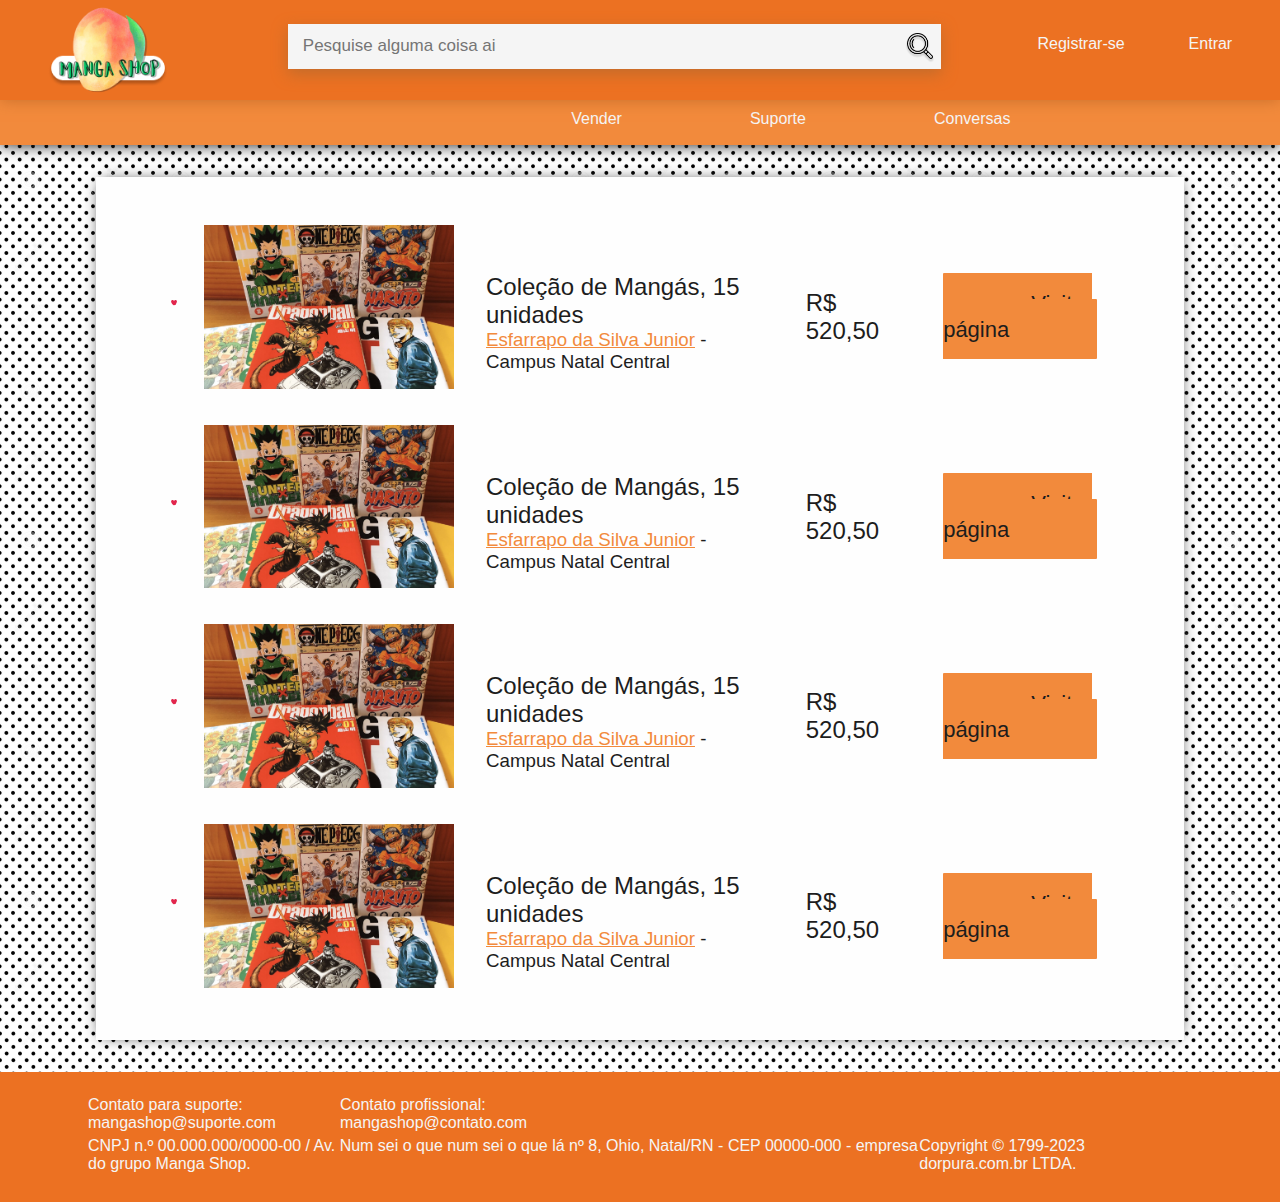
<file: html/Projeto_Manga/lista_desejos.html>
<!DOCTYPE html>
<html lang="pt-br">
<head>
    <meta charset="UTF-8">
    <meta http-equiv="X-UA-Compatible" content="IE=edge">
    <meta name="viewport" content="width=device-width, initial-scale=1.0">
    <link href="lista_desejos.css" rel="stylesheet" />
    <title>Manga Shop - Lista</title>
    <script src="lista_desejos.js"></script>
</head>
<body>

    <header>

        <nav>

            <div id="header_cima">
                <h1 id="logo">
                    <a href="index.html"><img onmouseover="expandir(this)" onmouseout="diminuir(this)" src="imagens/Logo.png" alt="a logo de uma manga com o nome Manga Shop sobre ela" /></a>
                </h1>

                <form action="pesquisa.html" id="barra_pesquisa">
                    <input type="search" name="pesquisa" placeholder="Pesquise alguma coisa ai" />
                    <button type="submit"><img src="imagens/lupa.png" /></button>
                </form>

                <ul>
                    <li><a href="registro.html">Registrar-se</a></li>
                    <li><a href="login.html">Entrar</a></li>
                </ul>

            </div>

            <div id="header_baixo">
                <ul>
                    <li><a href="cadastro_produto.html">Vender</a></li>
                    <li><a href="">Suporte</a></li>
                    <li><a href="conversas.html">Conversas</a></li>
                    <li id="lista_desejos"><a href="lista_desejos.html">Lista de Desejos</a></li>
                </ul> 
            </div>  

        </nav>

    </header>

    <main>

        <div class="produtos" id="produto_1">
            <div class="coracao_favorito">
                <input type="checkbox" class="checkbox" id="checkbox" checked />
                <label for="checkbox">
                    <svg id="heart-svg" viewBox="467 392 58 57" xmlns="http://www.w3.org/2000/svg">
                    <g id="Group" fill="none" fill-rule="evenodd" transform="translate(467 392)">
                        <path id="heart" d="M29.144 20.773c-.063-.13-4.227-8.67-11.44-2.59C7.63 28.795 28.94 43.256 29.143 43.394c.204-.138 21.513-14.6 11.44-25.213-7.214-6.08-11.377 2.46-11.44 2.59z" fill="#eeeeee"/>
                        <circle id="main-circ" fill="#E2264D" opacity="0" cx="29.5" cy="29.5" r="1.5"/>
                    
                        <g id="grp7" opacity="0" transform="translate(7 6)">
                        <circle id="oval1" fill="#9CD8C3" cx="2" cy="6" r="2"/>
                        <circle id="oval2" fill="#8CE8C3" cx="5" cy="2" r="2"/>
                        </g>
                    
                        <g id="grp6" opacity="0" transform="translate(0 28)">
                        <circle id="oval1" fill="#CC8EF5" cx="2" cy="7" r="2"/>
                        <circle id="oval2" fill="#91D2FA" cx="3" cy="2" r="2"/>
                        </g>
                    
                        <g id="grp3" opacity="0" transform="translate(52 28)">
                        <circle id="oval2" fill="#9CD8C3" cx="2" cy="7" r="2"/>
                        <circle id="oval1" fill="#8CE8C3" cx="4" cy="2" r="2"/>
                        </g>
                    
                        <g id="grp2" opacity="0" transform="translate(44 6)">
                        <circle id="oval2" fill="#CC8EF5" cx="5" cy="6" r="2"/>
                        <circle id="oval1" fill="#CC8EF5" cx="2" cy="2" r="2"/>
                        </g>
                    
                        <g id="grp5" opacity="0" transform="translate(14 50)">
                        <circle id="oval1" fill="#91D2FA" cx="6" cy="5" r="2"/>
                        <circle id="oval2" fill="#91D2FA" cx="2" cy="2" r="2"/>
                        </g>
                    
                        <g id="grp4" opacity="0" transform="translate(35 50)">
                        <circle id="oval1" fill="#F48EA7" cx="6" cy="5" r="2"/>
                        <circle id="oval2" fill="#F48EA7" cx="2" cy="2" r="2"/>
                        </g>
                    
                        <g id="grp1" opacity="0" transform="translate(24)">
                        <circle id="oval1" fill="#9FC7FA" cx="2.5" cy="3" r="2"/>
                        <circle id="oval2" fill="#9FC7FA" cx="7.5" cy="2" r="2"/>
                        </g>
                    </g>
                    </svg>
                </label>
            </div>

            <div class="imagens_favorito">
                <a href="produto.html"><img src="imagens/mangas.png" id="imagem1"/></a>
            </div>

            <div class="informacoes">
                <h2 class="nome_produto" id="nome_produto_1">Coleção de Mangás, 15 unidades</h2>
                <h3 class="nome_vendedor" id="nome_vendedor_1"><a href="">Esfarrapo da Silva Junior</a> - Campus <span id="campus_1">Natal Central</span></h3> 
            </div>

            <div class="preco">
                <h2 class="preco_produto" id="preco_produto_1">R$ 520,50</h2>
            </div>

            <div class="botoes_produto">
                <a href="produto.html" class="botao_pagina">Visitar página</a>
            </div>
        </div>

        <div class="produtos" id="produto_2">
            <div class="coracao_favorito">
                <input type="checkbox" class="checkbox" id="checkbox" checked />
                <label for="checkbox">
                    <svg id="heart-svg" viewBox="467 392 58 57" xmlns="http://www.w3.org/2000/svg">
                    <g id="Group" fill="none" fill-rule="evenodd" transform="translate(467 392)">
                        <path id="heart" d="M29.144 20.773c-.063-.13-4.227-8.67-11.44-2.59C7.63 28.795 28.94 43.256 29.143 43.394c.204-.138 21.513-14.6 11.44-25.213-7.214-6.08-11.377 2.46-11.44 2.59z" fill="#eeeeee"/>
                        <circle id="main-circ" fill="#E2264D" opacity="0" cx="29.5" cy="29.5" r="1.5"/>
                    
                        <g id="grp7" opacity="0" transform="translate(7 6)">
                        <circle id="oval1" fill="#9CD8C3" cx="2" cy="6" r="2"/>
                        <circle id="oval2" fill="#8CE8C3" cx="5" cy="2" r="2"/>
                        </g>
                    
                        <g id="grp6" opacity="0" transform="translate(0 28)">
                        <circle id="oval1" fill="#CC8EF5" cx="2" cy="7" r="2"/>
                        <circle id="oval2" fill="#91D2FA" cx="3" cy="2" r="2"/>
                        </g>
                    
                        <g id="grp3" opacity="0" transform="translate(52 28)">
                        <circle id="oval2" fill="#9CD8C3" cx="2" cy="7" r="2"/>
                        <circle id="oval1" fill="#8CE8C3" cx="4" cy="2" r="2"/>
                        </g>
                    
                        <g id="grp2" opacity="0" transform="translate(44 6)">
                        <circle id="oval2" fill="#CC8EF5" cx="5" cy="6" r="2"/>
                        <circle id="oval1" fill="#CC8EF5" cx="2" cy="2" r="2"/>
                        </g>
                    
                        <g id="grp5" opacity="0" transform="translate(14 50)">
                        <circle id="oval1" fill="#91D2FA" cx="6" cy="5" r="2"/>
                        <circle id="oval2" fill="#91D2FA" cx="2" cy="2" r="2"/>
                        </g>
                    
                        <g id="grp4" opacity="0" transform="translate(35 50)">
                        <circle id="oval1" fill="#F48EA7" cx="6" cy="5" r="2"/>
                        <circle id="oval2" fill="#F48EA7" cx="2" cy="2" r="2"/>
                        </g>
                    
                        <g id="grp1" opacity="0" transform="translate(24)">
                        <circle id="oval1" fill="#9FC7FA" cx="2.5" cy="3" r="2"/>
                        <circle id="oval2" fill="#9FC7FA" cx="7.5" cy="2" r="2"/>
                        </g>
                    </g>
                    </svg>
                </label>
            </div>

            <div class="imagens_favorito">
                <a href="produto.html"><img src="imagens/mangas.png" id="imagem2"/></a>
            </div>

            <div class="informacoes">
                <h2 class="nome_produto" id="nome_produto_2">Coleção de Mangás, 15 unidades</h2>
                <h3 class="nome_vendedor" id="nome_vendedor_2"><a href="">Esfarrapo da Silva Junior</a> - Campus <span id="campus_2">Natal Central</span></h3> 
            </div>

            <div class="preco">
                <h2 class="preco_produto" id="preco_produto_2">R$ 520,50</h2>
            </div>

            <div class="botoes_produto">
                <a href="produto.html" class="botao_pagina">Visitar página</a>
            </div>
        </div>

        <div class="produtos" id="produto_3">
            <div class="coracao_favorito">
                <input type="checkbox" class="checkbox" id="checkbox" checked />
                <label for="checkbox">
                    <svg id="heart-svg" viewBox="467 392 58 57" xmlns="http://www.w3.org/2000/svg">
                    <g id="Group" fill="none" fill-rule="evenodd" transform="translate(467 392)">
                        <path id="heart" d="M29.144 20.773c-.063-.13-4.227-8.67-11.44-2.59C7.63 28.795 28.94 43.256 29.143 43.394c.204-.138 21.513-14.6 11.44-25.213-7.214-6.08-11.377 2.46-11.44 2.59z" fill="#eeeeee"/>
                        <circle id="main-circ" fill="#E2264D" opacity="0" cx="29.5" cy="29.5" r="1.5"/>
                    
                        <g id="grp7" opacity="0" transform="translate(7 6)">
                        <circle id="oval1" fill="#9CD8C3" cx="2" cy="6" r="2"/>
                        <circle id="oval2" fill="#8CE8C3" cx="5" cy="2" r="2"/>
                        </g>
                    
                        <g id="grp6" opacity="0" transform="translate(0 28)">
                        <circle id="oval1" fill="#CC8EF5" cx="2" cy="7" r="2"/>
                        <circle id="oval2" fill="#91D2FA" cx="3" cy="2" r="2"/>
                        </g>
                    
                        <g id="grp3" opacity="0" transform="translate(52 28)">
                        <circle id="oval2" fill="#9CD8C3" cx="2" cy="7" r="2"/>
                        <circle id="oval1" fill="#8CE8C3" cx="4" cy="2" r="2"/>
                        </g>
                    
                        <g id="grp2" opacity="0" transform="translate(44 6)">
                        <circle id="oval2" fill="#CC8EF5" cx="5" cy="6" r="2"/>
                        <circle id="oval1" fill="#CC8EF5" cx="2" cy="2" r="2"/>
                        </g>
                    
                        <g id="grp5" opacity="0" transform="translate(14 50)">
                        <circle id="oval1" fill="#91D2FA" cx="6" cy="5" r="2"/>
                        <circle id="oval2" fill="#91D2FA" cx="2" cy="2" r="2"/>
                        </g>
                    
                        <g id="grp4" opacity="0" transform="translate(35 50)">
                        <circle id="oval1" fill="#F48EA7" cx="6" cy="5" r="2"/>
                        <circle id="oval2" fill="#F48EA7" cx="2" cy="2" r="2"/>
                        </g>
                    
                        <g id="grp1" opacity="0" transform="translate(24)">
                        <circle id="oval1" fill="#9FC7FA" cx="2.5" cy="3" r="2"/>
                        <circle id="oval2" fill="#9FC7FA" cx="7.5" cy="2" r="2"/>
                        </g>
                    </g>
                    </svg>
                </label>
            </div>

            <div class="imagens_favorito">
                <a href="produto.html"><img src="imagens/mangas.png" id="imagem3"/></a>
            </div>

            <div class="informacoes">
                <h2 class="nome_produto" id="nome_produto_3">Coleção de Mangás, 15 unidades</h2>
                <h3 class="nome_vendedor" id="nome_vendedor_3"><a href="">Esfarrapo da Silva Junior</a> - Campus <span id="campus_3">Natal Central</span></h3> 
            </div>

            <div class="preco">
                <h2 class="preco_produto" id="preco_produto_3">R$ 520,50</h2>
            </div>

            <div class="botoes_produto">
                <a href="produto.html" class="botao_pagina">Visitar página</a>
            </div>
        </div>

        <div class="produtos" id="produto_4">
            <div class="coracao_favorito">
                <input type="checkbox" class="checkbox" id="checkbox" checked />
                <label for="checkbox">
                    <svg id="heart-svg" viewBox="467 392 58 57" xmlns="http://www.w3.org/2000/svg">
                    <g id="Group" fill="none" fill-rule="evenodd" transform="translate(467 392)">
                        <path id="heart" d="M29.144 20.773c-.063-.13-4.227-8.67-11.44-2.59C7.63 28.795 28.94 43.256 29.143 43.394c.204-.138 21.513-14.6 11.44-25.213-7.214-6.08-11.377 2.46-11.44 2.59z" fill="#eeeeee"/>
                        <circle id="main-circ" fill="#E2264D" opacity="0" cx="29.5" cy="29.5" r="1.5"/>
                    
                        <g id="grp7" opacity="0" transform="translate(7 6)">
                        <circle id="oval1" fill="#9CD8C3" cx="2" cy="6" r="2"/>
                        <circle id="oval2" fill="#8CE8C3" cx="5" cy="2" r="2"/>
                        </g>
                    
                        <g id="grp6" opacity="0" transform="translate(0 28)">
                        <circle id="oval1" fill="#CC8EF5" cx="2" cy="7" r="2"/>
                        <circle id="oval2" fill="#91D2FA" cx="3" cy="2" r="2"/>
                        </g>
                    
                        <g id="grp3" opacity="0" transform="translate(52 28)">
                        <circle id="oval2" fill="#9CD8C3" cx="2" cy="7" r="2"/>
                        <circle id="oval1" fill="#8CE8C3" cx="4" cy="2" r="2"/>
                        </g>
                    
                        <g id="grp2" opacity="0" transform="translate(44 6)">
                        <circle id="oval2" fill="#CC8EF5" cx="5" cy="6" r="2"/>
                        <circle id="oval1" fill="#CC8EF5" cx="2" cy="2" r="2"/>
                        </g>
                    
                        <g id="grp5" opacity="0" transform="translate(14 50)">
                        <circle id="oval1" fill="#91D2FA" cx="6" cy="5" r="2"/>
                        <circle id="oval2" fill="#91D2FA" cx="2" cy="2" r="2"/>
                        </g>
                    
                        <g id="grp4" opacity="0" transform="translate(35 50)">
                        <circle id="oval1" fill="#F48EA7" cx="6" cy="5" r="2"/>
                        <circle id="oval2" fill="#F48EA7" cx="2" cy="2" r="2"/>
                        </g>
                    
                        <g id="grp1" opacity="0" transform="translate(24)">
                        <circle id="oval1" fill="#9FC7FA" cx="2.5" cy="3" r="2"/>
                        <circle id="oval2" fill="#9FC7FA" cx="7.5" cy="2" r="2"/>
                        </g>
                    </g>
                    </svg>
                </label>
            </div>

            <div class="imagens_favorito">
                <a href="produto.html"><img src="imagens/mangas.png" id="imagem4"/></a>
            </div>

            <div class="informacoes">
                <h2 class="nome_produto" id="nome_produto_4">Coleção de Mangás, 15 unidades</h2>
                <h3 class="nome_vendedor" id="nome_vendedor_4"><a href="">Esfarrapo da Silva Junior</a> - Campus <span id="campus_4">Natal Central</span></h3> 
            </div>

            <div class="preco">
                <h2 class="preco_produto" id="preco_produto_4">R$ 520,50</h2>
            </div>

            <div class="botoes_produto">
                <a href="produto.html" class="botao_pagina">Visitar página</a>
            </div>
        </div>

    </main>

    <footer>

        <address>
            <div id="contatos">
                <p>Contato para suporte: mangashop@suporte.com</p>
                <p>Contato profissional: mangashop@contato.com</p>
            </div>

            <div id="contatos_2">
                <p>CNPJ n.º 00.000.000/0000-00 / Av. Num sei o que num sei o que lá nº 8, Ohio, Natal/RN - CEP 00000-000 - empresa do grupo Manga Shop.</p>
                <p>Copyright © 1799-2023 dorpura.com.br LTDA.</p>
            </div>
        </address>

    </footer>
</body>
</html>
</file>
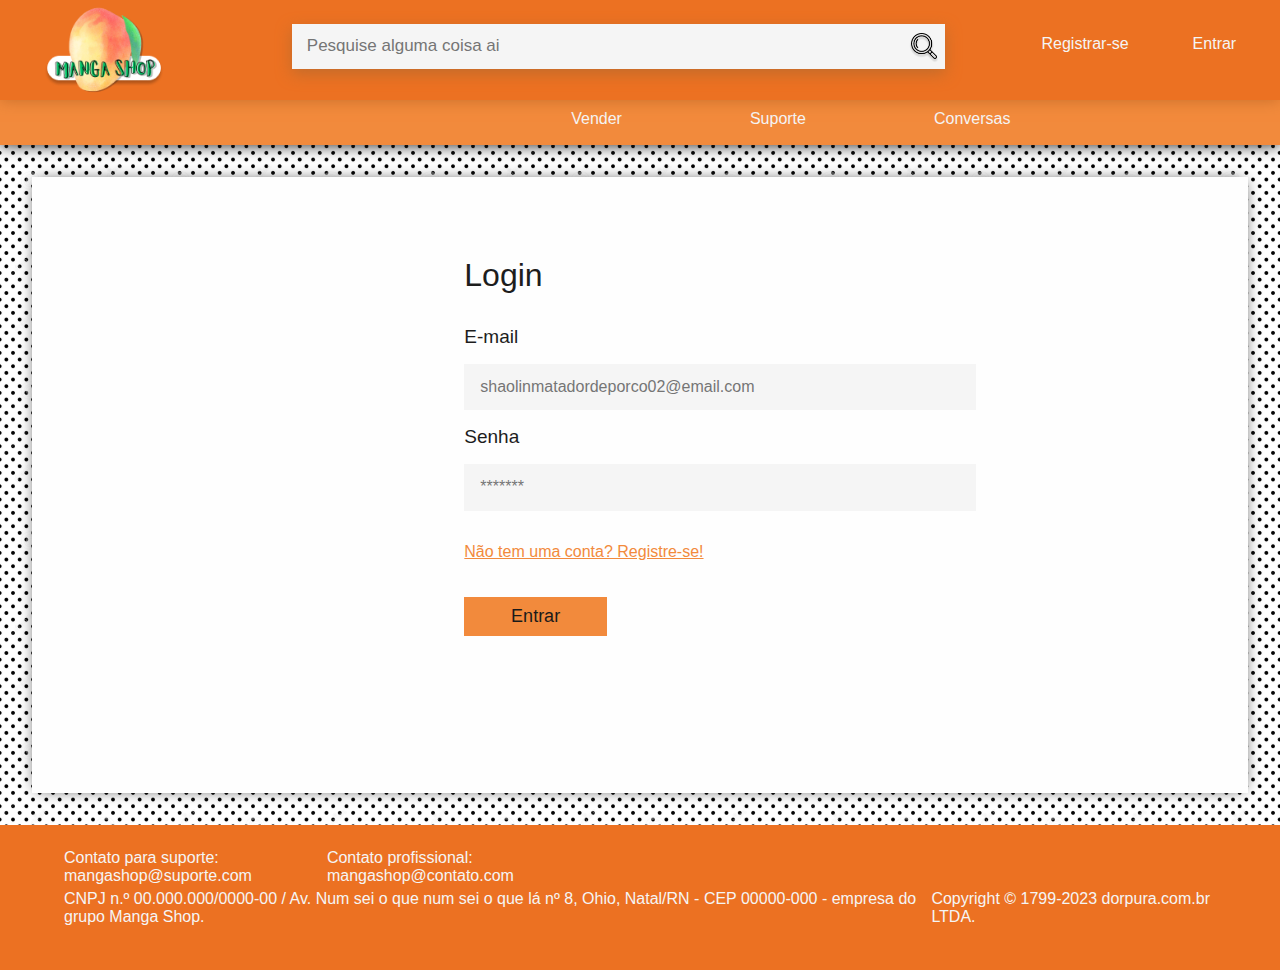
<file: html/Projeto_Manga/login.html>
<!DOCTYPE html>
<html lang="pt-br">
<head>
    <meta charset="UTF-8">
    <meta http-equiv="X-UA-Compatible" content="IE=edge">
    <meta name="viewport" content="width=device-width, initial-scale=1.0">
    <link href="login.css" rel="stylesheet" />
    <title>Manga Shop - Login</title>
    <script src="todos.js"></script>
</head>
<body>

    <header>

        <nav>

            <div id="header_cima">
                <h1 id="logo">
                    <a href="index.html"><img onmouseover="expandir(this)" onmouseout="diminuir(this)" src="imagens/Logo.png" alt="a logo de uma manga com o nome Manga Shop sobre ela" /></a>
                </h1>

                <form action="pesquisa.html" id="barra_pesquisa">
                    <input type="search" name="pesquisa" placeholder="Pesquise alguma coisa ai" />
                    <button type="submit"><img src="imagens/lupa.png" /></button>
                </form>

                <ul>
                    <li><a href="registro.html">Registrar-se</a></li>
                    <li><a href="login.html">Entrar</a></li>
                </ul>

            </div>

            <div id="header_baixo">
                <ul>
                    <li><a href="cadastro_produto.html">Vender</a></li>
                    <li><a href="">Suporte</a></li>
                    <li><a href="conversas.html">Conversas</a></li>
                    <li id="lista_desejos"><a href="lista_desejos.html">Lista de Desejos</a></li>
                </ul> 
            </div>  

        </nav>

    </header>

    <main>

        <form action="perfil.html">
            <h1>Login</h1>
        
            <label>E-mail<input class="barra_texto" type="email" placeholder="shaolinmatadordeporco02@email.com" required/></label>

            <label>Senha<input class="barra_texto" type="password" placeholder="*******" required/></label>

            <div id="avisos">
                <p><a href="registro.html">Não tem uma conta? Registre-se!</a></p>
            </div>

            <button type="submit" id="entrar">Entrar</button>
        </form>

    </main>

    <footer>

        <address>
            <div id="contatos">
                <p>Contato para suporte: mangashop@suporte.com</p>
                <p>Contato profissional: mangashop@contato.com</p>
            </div>

            <div id="contatos_2">
                <p>CNPJ n.º 00.000.000/0000-00 / Av. Num sei o que num sei o que lá nº 8, Ohio, Natal/RN - CEP 00000-000 - empresa do grupo Manga Shop.</p>
                <p>Copyright © 1799-2023 dorpura.com.br LTDA.</p>
            </div>
        </address>

    </footer>
</body>
</html>
</file>
<file: html/home.css>
@import url('https://fonts.cdnfonts.com/css/made-infinity-personal-use');

/* clears the ‘X’ from Internet Explorer */
input[type=search]::-ms-clear { display: none; width : 0; height: 0; }
input[type=search]::-ms-reveal { display: none; width : 0; height: 0; }
/* clears the ‘X’ from Chrome */
input[type="search"]::-webkit-search-decoration,
input[type="search"]::-webkit-search-cancel-button,
input[type="search"]::-webkit-search-results-button,
input[type="search"]::-webkit-search-results-decoration { display: none; }

*{
    margin: 0;
    padding: 0;
    font-family: 'MADE INFINITY PERSONAL USE', sans-serif;
    font-weight: normal;
    font-style: normal;
}
body{
    background-image: url(imagens/fundo.png);
    color: #1d1d1d;
    font-size: 16px;
}

/*Header*/

header{
    box-shadow: 0 0 15px #1a1a1a;   
}
nav div{
    display: flex;
}
nav div ul{
    display: inherit;
    list-style: none;
}
#header_cima{
    background-color: #ec7122;
    height: 100px;
    justify-content: center;
    z-index: 1;
    position: relative;
    box-shadow: 0 0 15px #c76e2a;
}
#header_cima ul{
    margin-top: 2.2em;
}
#header_cima ul li{
    margin-left: 4em;
}
#header_baixo{
    background-color: #f28a3c;
    height: 2.8em;
    z-index: 2;
}
#header_baixo ul{
    margin-top: 10px;
    justify-content: center;
    margin-left: 35.7em;
    position: relative;
    left: -9.5em;
}
#header_baixo li{
    justify-content: center;
    margin-right: 8em;
}
#header_baixo a img[src="imagens/chat_icone.png"]{
    width: 30px;
    position: relative;
}
header ul li a:hover{
    color: #1a1a1a;
}
header a{
    color: #f5f5f5;
    text-decoration: none;
    transition: 0.3s;
}
#logo{
    margin-right: 4em;
    position: relative;
}
#logo img{
    width: 120px;
    margin-top: 5px;
    transition: 0.3s;
}
#barra_pesquisa{
    display: inherit;
    flex: wrap;
    background-color: #f5f5f5;
    height: 2.8em;
    margin-top: 1.5em;
    margin-right: 2em;
    box-shadow: 0 5px 15px #c26c2b;
}
#barra_pesquisa input{
    background-color: #f5f5f5;
    width: 35em;
    height: 2.3em;
    border: 0;
    margin-top: 2px;
    margin-left: 15px;
    margin-right: 7px;
    font-size: 17px;
    border: none;
    outline: none;
}
#barra_pesquisa button{
    background-color: #f5f5f5;
    height: 3.3em;
    border: 0;
}
#barra_pesquisa button:hover{
    cursor: pointer;
}
#barra_pesquisa button img{
    width: 30px;
    margin-top: 2px;
    padding-right: 0.5em;
    padding-top: 0.5em;
    padding-bottom: 0.5em;
}
#lista_desejos{
    margin-left: 10em;
}

/*Main*/

main{
    width: 90%;
    margin: 0 auto;
    margin-top: 2em;
    margin-bottom: 2em;
    box-shadow: 0 0 15px -5px #1a1a1a;
    background-color: #fafafa;
    display: grid;
    grid-template-columns: 557px 530px 557px; 
    grid-template-rows: 280px 570px 850px;
    grid-gap: 3em 0.5em;
    padding: 2em;
}
main a{
    transition: 0.3s;
}
main button{
    transition: 0.3s;
}
#banner{
    position: relative;
    text-align: center; 
    grid-area: 1 / 1 / 2 / 4;
}
#banner img{
    width: 100%;
}
#banner div{
    position: absolute;
    top: 26%;
    left: 35.1%;
    font-size: 30px;
    color: #fefefe;
    width: 500px;
    cursor: default;
    transition: 0.3s;
}
#produtos_recentes div.cabecalho{
    display: flex;
    width: 88.3%;
    justify-content: space-between;
    margin-left: 2em;
}
#seus_produtos div.cabecalho{
    display: flex;
    width: 88.3%;
    justify-content: space-between;
    margin-left: 2em;
}
#produtos_recentes{
    background-color: #fefefe;
    grid-area: 2 / 1 / 3 / 2;
    padding: 1em;
}
#produtos_recentes a{
    color: #f28a3c;
}
#produtos_recentes a:hover{
    color: #1a1a1a;
}
#vistos_recentemente{
    display: grid;
    grid-template-columns: 220px 220px; 
    grid-template-rows: 220px 220px;
    grid-column-gap: 1.3em;
    grid-row-gap: 1em;
    padding: 1em;
    margin-left: 1.1em;
    margin-top: 0.5em;
}
#produtos_recentes span{
    margin-top: 8.5px;
}
#vistos_recentemente div{
    background-color: #fefefe;
    width: 220px;
    text-align: center;
    border-radius: 3px;
}
#vistos_recentemente img{
    width: 130px;
    height: 220px;
}
.produtos_1{
    grid-area: 1 / 1 / 2 / 2;
}
.produtos_2{
    grid-area: 1 / 2 / 2 / 3;
}
.produtos_3{
    grid-area: 2 / 1 / 3 / 2;
}
.produtos_4{
    grid-area: 2 / 2 / 3 / 3;
}
#vendedores{
    background-color: #fefefe;
    grid-area: 2 / 2 / 2 / 3;
    margin: 0 auto;
}
#vendedores div.cabecalho{
    width: 250px;
    margin: 0 auto;
    margin-bottom: 1.5em;
    text-align: center;
}
.imagem_perfil{
    padding: 0.2em 1em 0.2em 1em;
    margin-top: 4px;
}
#vendedores{
    padding: 1em;
    width: 400px;
}
#vendedores a{
    color: #1a1a1a;
    text-decoration: none;
}
#vendedores a:hover{
    color: #f28a3c;
}
.vendedor_dados{
    margin-top: 1.2em;
    margin-bottom: 1.2em;
}
.informacoes_vendedor{
    background-color: #fefefe;
    display: flex;
    width: 370px;
    margin-bottom: 1em;
    margin-top: 1em;
    margin: 1em auto;
}
.ver_mais{
    font-size: 18px;
    cursor: pointer;
    padding: 0.5em 2em 0.5em 2em;
    margin-left: 7.2em;
    margin-top: 0.5em;
    border: none;
    background-color: #f28a3c;
    color: #1a1a1a;
}
.ver_mais:hover{
    background-color: #ec7122;
}
#seus_produtos{
    background-color: #fefefe;
    grid-area: 2 / 3 / 3 / 4;
    padding: 1em;
}
#seus_produtos span{
    margin-top: 8.5px;
}
#seus_produtos a{
    color: #f28a3c;
}
#produtos_seus{
    display: grid;
    grid-template-columns: 220px 220px; 
    grid-template-rows: 220px 220px;
    grid-column-gap: 1.3em;
    grid-row-gap: 1em;
    padding: 1em;
    margin-left: 1.1em;
    margin-top: 0.5em;
}
#produtos_seus div{
    background-color: #fefefe;
    width: 220px;
    text-align: center;
    border-radius: 3px;
}
#produtos_seus img{
    width: 130px;
    height: 220px;
}
#recomendados{
    background-color: #fefefe;
    grid-area: 3 / 1 / 4 / 4;
    padding: 1em;
}
#recomendados h1{
    margin-top: 0.5em;
    margin-bottom: 0.5em;
    margin-left: 1.2em;
} 
#recomendados a{
    color: #1d1d1d;
    text-decoration: none;
}
#recomendados a:hover{
    color: #f28a3c;
}
#recomendados img{
    width: 340px;
}
#produtos{
    display: flex;
    flex-wrap: wrap;
    justify-content: space-between;
    width: 96.5%;
    margin: 0 auto;
}
.produto{
    margin-top: 1em;
    background-color: #fefefe;
}
.detalhes_produto{
    padding-left: 1em;
    padding-bottom: 1em;
}
#recomendados button{
    padding-left: 10em;
    padding-right: 10em;
    margin-top: 2em;
    margin-left: 36.9%;
}

/*Footer*/

footer{
    background-color: #ec7122;
    color: #f5f5f5;
}
footer address{
    padding: 1.5em;
    width: 90%;
    margin: 0 auto;
}
footer address div{
    display: flex;
    margin-bottom: 0.3em;
}
#contatos{
    width: 45%;
    justify-content: space-between;
}
#contatos_2{
    width: 100%;
    justify-content: space-between;
}
</file>
<file: html/carrinho.css>
@import url('https://fonts.cdnfonts.com/css/made-infinity-personal-use');

/* clears the ‘X’ from Internet Explorer */
input[type=search]::-ms-clear { display: none; width : 0; height: 0; }
input[type=search]::-ms-reveal { display: none; width : 0; height: 0; }
/* clears the ‘X’ from Chrome */
input[type="search"]::-webkit-search-decoration,
input[type="search"]::-webkit-search-cancel-button,
input[type="search"]::-webkit-search-results-button,
input[type="search"]::-webkit-search-results-decoration { display: none; }

*{
    margin: 0;
    padding: 0;
    font-family: 'MADE INFINITY PERSONAL USE', sans-serif;
    font-weight: normal;
    font-style: normal;
}
body{
    background-image: url(imagens/fundo.png);
    color: #1d1d1d;
    font-size: 16px;
}

/*Header*/

header{
    box-shadow: 0 0 15px #1a1a1a;   
}
nav div{
    display: flex;
}
nav div ul{
    display: inherit;
    list-style: none;
}
#header_cima{
    background-color: #ec7122;
    height: 100px;
    justify-content: center;
    z-index: 1;
    position: relative;
    box-shadow: 0 0 15px #c76e2a;
}
#header_cima ul{
    margin-top: 2.2em;
}
#header_cima ul li{
    margin-left: 4em;
}
#header_baixo{
    background-color: #f28a3c;
    height: 2.8em;
    z-index: 2;
}
#header_baixo ul{
    margin-top: 10px;
    justify-content: center;
    margin-left: 35.7em;
    position: relative;
    left: -9.5em;
}
#header_baixo li{
    justify-content: center;
    margin-right: 8em;
}
#header_baixo a img[src="imagens/chat_icone.png"]{
    width: 30px;
    position: relative;
}
header ul li a:hover{
    color: #1a1a1a;
}
header a{
    color: #f5f5f5;
    text-decoration: none;
    transition: 0.3s;
}
#logo{
    margin-right: 4em;
    position: relative;
}
#logo img{
    width: 120px;
    margin-top: 5px;
    transition: 0.3s;
}
#barra_pesquisa{
    display: inherit;
    flex: wrap;
    background-color: #f5f5f5;
    height: 2.8em;
    margin-top: 1.5em;
    margin-right: 2em;
    box-shadow: 0 5px 15px #c26c2b;
}
#barra_pesquisa input{
    background-color: #f5f5f5;
    width: 35em;
    height: 2.3em;
    border: 0;
    margin-top: 2px;
    margin-left: 15px;
    margin-right: 7px;
    font-size: 17px;
    border: none;
    outline: none;
}
#barra_pesquisa button{
    background-color: #f5f5f5;
    height: 3.3em;
    border: 0;
}
#barra_pesquisa button:hover{
    cursor: pointer;
}
#barra_pesquisa button img{
    width: 30px;
    margin-top: 2px;
    padding-right: 0.5em;
    padding-top: 0.5em;
    padding-bottom: 0.5em;
}
#lista_desejos{
    margin-left: 10em;
}

/*Main*/

main{
    width: 85%;
    margin: 0 auto;
    margin-top: 2em;
    margin-bottom: 2em;
    box-shadow: 0 0 15px -5px #1a1a1a;
    background-color: #fefefe;
    padding: 2em 5em 2em 5em;
}
main a{
    transition: 0.3s;
}
main button{
    transition: 0.3s;
}
main h1{
    font-size: 30px;
  }
.produtos{
    display: flex;
    width: 100%;
    padding: 1em;
    justify-content: space-between;
}
#checkbox_1{
    position: relative;
    margin-top: 4.3em;
}
#checkbox_1 input{
    width: 1.3em;
    height: 1.3em;
}
.imagens_favorito{
    width: 250px;
}
.imagens_favorito img{
    object-fit: cover;
    width: 250px;
}
.nome_vendedor a{
    color: #f28a3c;
    transition: 0.3s;
}
.nome_vendedor a:hover{
    color: #cf570c;
}
.informacoes{
    margin-left: 2em;
    margin-top: 3em;
}
.preco{
    margin-right: 4em;
    margin-left: 4em;
    margin-top: 4em;
}
.botao_pagina{
    text-decoration: none;
    color: #1d1d1d;
    padding: 0.8em 3em 0.8em 3em;
    font-size: 22px;
    text-align: center;
    background-color: #f28a3c;
    border-radius: 1px;
    transition: 0.3s;
    position: relative;
    top: 3em;
    width: 200px;
}
.botao_pagina:hover{
    background-color: #ec7122;
}
#botao_comprar{
    border: 0;
    width: 400px;
    height: 2.5em;
    font-size: 22px;
    padding-top: 0.8em;
    padding-bottom: 2em;
    cursor: pointer;
    background-color: #f28a3c;
    border-radius: 1px;
    transition: 0.3s;
    margin-top: 3em;
    margin-left: 27em;
}
#botao_comprar:hover{
    background-color: #ec7122;
    color: #f5f5f5;
}

/*Footer*/

footer{
    background-color: #ec7122;
    color: #f5f5f5;
    position: absolute;
    bottom: 0;
    width: 100%;
}
footer address{
    padding: 1.5em;
    width: 90%;
    margin: 0 auto;
}
footer address div{
    display: flex;
    margin-bottom: 0.3em;
}
#contatos{
    width: 45%;
    justify-content: space-between;
}
#contatos_2{
    width: 100%;
    justify-content: space-between;
}

/*modal*/

/* Float cancel and delete buttons and add an equal width */

.pix, .dinheiro {
    margin: 0 auto;
    width: 600px;
    color: white;
    border: none;
    cursor: pointer;
    padding-top: 1em;
    padding-bottom: 1em;
    font-size: 15px;
    transition: 0.3s;
    text-decoration: none;
}

/* Add a color to the cancel button */
.dinheiro {
  background-color: #f1f1f1;
  color: black;
}
.dinheiro:hover{
    background-color: #d3d2d2;
}

/* Add a color to the delete button */
.pix {
  background-color: #f28a3c;
}
.pix:hover{
    background-color: #ec7122;
}

/* Add padding and center-align text to the container */
.container {
  padding: 16px;
  text-align: center;
}

/* The Modal (background) */
.modal {
  display: none; /* Hidden by default */
  position: fixed; /* Stay in place */
  z-index: 1; /* Sit on top */
  left: 0;
  top: 0;
  width: 100%; /* Full width */
  height: 100%; /* Full height */
  overflow: auto; /* Enable scroll if needed */
  background-color: #3d3d3d4b;
  padding-top: 50px;
}

/* Modal Content/Box */
.modal-content {
  background-color: #fefefe;
  margin: 0 auto;
  margin-top: 15em;
  width: 70%; /* Could be more or less, depending on screen size */
}

/* Style the horizontal ruler */
hr {
  border: 1px solid #f1f1f1;
  margin-bottom: 25px;
}
 
/* The Modal Close Button (x) */
.close {
  position: absolute;
  right: 35px;
  top: 15px;
  font-size: 40px;
  font-weight: bold;
  color: #f1f1f1;
}

.close:hover, .close:focus {
  color: #f44336;
  cursor: pointer;
}
.clearfix{
    display: flex;
    margin-top: 2em;
}
/* Clear floats */
.clearfix::after {
  content: "";
  clear: both;
  display: table;
}
</file>
<file: html/chat.css>
@import url('https://fonts.cdnfonts.com/css/made-infinity-personal-use');

/* clears the ‘X’ from Internet Explorer */
input[type=search]::-ms-clear { display: none; width : 0; height: 0; }
input[type=search]::-ms-reveal { display: none; width : 0; height: 0; }
/* clears the ‘X’ from Chrome */
input[type="search"]::-webkit-search-decoration,
input[type="search"]::-webkit-search-cancel-button,
input[type="search"]::-webkit-search-results-button,
input[type="search"]::-webkit-search-results-decoration { display: none; }

*{
  margin: 0;
  padding: 0;
  font-family: 'MADE INFINITY PERSONAL USE', sans-serif;
  font-weight: normal;
  font-style: normal;
}
body{
  background-image: url(imagens/fundo.png);
  color: #1d1d1d;
  font-size: 16px;
}

/*Header*/

#body_header{
  box-shadow: 0 0 15px #1a1a1a;   
}
#body_header nav div{
  display: flex;
}
#body_header nav div ul{
  display: inherit;
  list-style: none;
}
#header_cima{
  background-color: #ec7122;
  height: 100px;
  justify-content: center;
  z-index: 1;
  position: relative;
  box-shadow: 0 0 15px #c76e2a;
}
#header_cima ul{
  margin-top: 2.2em;
}
#header_cima ul li{
  margin-left: 4em;
}
#header_baixo{
  background-color: #f28a3c;
  height: 2.8em;
  z-index: 2;
}
#header_baixo ul{
  margin-top: 10px;
  justify-content: center;
  margin-left: 35.7em;
  position: relative;
  left: -9.5em;
}
#header_baixo li{
  justify-content: center;
  margin-right: 8em;
}
#header_baixo a img[src="imagens/chat_icone.png"]{
  width: 30px;
  position: relative;
}
#body_header ul li a:hover{
  color: #1a1a1a;
}
#body_header a{
  color: #f5f5f5;
  text-decoration: none;
  transition: 0.3s;
}
#logo{
  margin-right: 4em;
  position: relative;
}
#logo img{
  width: 120px;
  margin-top: 5px;
  transition: 0.3s;
}
#barra_pesquisa{
  display: inherit;
  flex: wrap;
  background-color: #f5f5f5;
  height: 2.8em;
  margin-top: 1.5em;
  margin-right: 2em;
  box-shadow: 0 5px 15px #c26c2b;
}
#barra_pesquisa input{
  background-color: #f5f5f5;
  width: 35em;
  height: 2.3em;
  border: 0;
  margin-top: 2px;
  margin-left: 15px;
  margin-right: 7px;
  font-size: 17px;
  border: none;
  outline: none;
}
#barra_pesquisa button{
  background-color: #f5f5f5;
  height: 3.3em;
  border: 0;
}
#barra_pesquisa button:hover{
  cursor: pointer;
}
#barra_pesquisa button img{
  width: 30px;
  margin-top: 2px;
  padding-right: 0.5em;
  padding-top: 0.5em;
  padding-bottom: 0.5em;
}
#lista_desejos{
  margin-left: 10em;
}

/*Main*/

#body_main{
  width: 70%;
  margin: 0 auto;
  margin-top: 2em;
  margin-bottom: 2em;
  box-shadow: 0 0 15px -5px #1a1a1a;
  background-color: #fafafa;
  display: flex;
  gap: 1em;
}
#body_main a{
  transition: 0.3s;
}
#body_main button{
  transition: 0.3s;
  border: 0;
  cursor: pointer;
  font-size: 16px;
}
#body_main h1{
  font-size: 30px;
}

#container main *{
	box-sizing:border-box;
}

#container{
	width:100%;
	background:#ffffff;
	margin: 0 auto;
	font-size:0;
	overflow:hidden;
}
#container aside{
	width: 32%;
	display: inline-block;
	font-size: 15px;
	vertical-align: top;
}
#container main{
	width:68%;
	height:800px;
  display:inline-block;
	font-size:15px;
	vertical-align:top;
}
#container_header{
  background-color: #FFFFFF;
  padding: 1em;
}
#container_header div#cabecalho_1{
  display: flex;
  justify-content: space-between;
  margin-bottom: 1em;
  margin-left: 1em;
  margin-right: 1em;
}
#container_header div#cabecalho_1 h1{
  font-size: 35px;
}
#container_header #config_icone{
  margin-top: 10px;
  width: 38px;
  height: 38px;
}
#container_header div#cabecalho_2{
  margin-left: 1em;
}
#container aside input{
	width: 280px;
	height:50px;
	line-height:50px;
	padding:0 50px 0 20px;
	border: none;
  background-color: #f5f5f5;
  margin-top: 1em;
  margin-bottom: 1em;
}
#container aside ul{
	list-style-type: none;
	overflow-y: scroll;
	height: 550px;
  margin-left: 2em;
}
#container aside ul li{
  width: 350px;
  margin-bottom: 0.5em;
}
#container aside ul li span{
  font-size: 12px;
  margin-left: 4em;
  vertical-align: top;
}
#container aside li button{
  padding: 0.5em;
  width: 350px;
  text-align: left;
}
#container aside li button img{
	border-radius:50%;
  width: 65px;
  margin-right: 0.7em;
}
#container aside li div{
	display: inline-block;
  vertical-align: top;
	margin-top: 10px;
  text-align: left;
}
#container aside li h2{
	font-size: 16px;
	font-weight:normal;
	margin-bottom:5px;
}
#container aside li h3{
	font-size: 12px;
	font-weight: normal;
  color: rgb(59, 59, 59);
}

.status{
	width:8px;
	height:8px;
	border-radius:50%;
	display:inline-block;
	margin-right:7px;
}

#container main header{
	height:110px;
	padding:30px 20px 30px 40px;
}
#container main header #icone_conversa{
  width: 65px;
}
#container main header > *{
	display:inline-block;
	vertical-align:top;
}
#container main header img:first-child{
	border-radius:50%;
}
#container main header img:last-child{
	width:24px;
	margin-top:8px;
}
#container main header div{
	margin-left:10px;
	margin-right:145px;
}
#container main header button{
  position: relative;
  left: 15em;
  padding-left: 0.4em;
  padding-right: 0.4em;
  background-color: #FFFFFF;
}
#container main header #icone_denuncia{
  width: 40px;
}
#container main header h2{
	font-size:16px;
	margin-bottom:5px;
}
#container main header h3{
	font-size:14px;
	font-weight:normal;
	color:#7e818a;
}

#chat{
	padding-left:0;
	margin:0;
	list-style-type:none;
	overflow-y:scroll;
	height:535px;
	border-top:2px solid #fff;
	border-bottom:2px solid #fff;
}
#chat li{
	padding:10px 30px;
}
#chat h2,#chat h3{
	display:inline-block;
	font-size:13px;
	font-weight:normal;
}
#chat h3{
	color:#bbb;
}
#chat .entete{
	margin-bottom:5px;
}
#chat .message{
	padding:20px;
	color:#fff;
	line-height:25px;
	max-width:90%;
	display:inline-block;
	text-align:left;
	border-radius:5px;
}
#chat .me{
	text-align:right;
}
#chat .you .message{
	background-color:#F5F5F5;
  color: #1d1d1d;
}
#chat .me .message{
	background-color:#f28a3c;
}

#container main footer{
  display: flex;
  background-color: #F5F5F5;
  height: 60px;
  padding-left: 1em;
}
#container main footer textarea{
	border: none;
  padding: 0.5em;
	width: 40em;
  height: 40px;
	font-size: 15px;
  margin-top: 0.6em;
  margin-left: 1em;
}
#container main footer > img{
	height: 30px;
  width: 30px;
	cursor: pointer;
  margin: 1em;
}
#hud_conversa button{
  background-color: #F5F5F5;
}
#container main footer button img{
  width: 35px;
  height: 35px;
  margin: 0.5em;
}

/*Footer*/

#body_footer{
  background-color: #ec7122;
  color: #f5f5f5;
  padding-bottom: 1em;
}
#body_footer address{
  padding: 1.5em;
  width: 90%;
  margin: 0 auto;
}
#body_footer address div{
  display: flex;
  margin-bottom: 0.3em;
}
#contatos{
  width: 45%;
  justify-content: space-between;
}
#contatos_2{
  width: 100%;
  justify-content: space-between;
}
/* Float cancel and delete buttons and add an equal width */

.denunciar, .cancelar {
  margin: 0 auto;
  width: 500px;
  color: white;
  border: none;
  cursor: pointer;
  padding-top: 1em;
  padding-bottom: 1em;
  font-size: 15px;
  transition: 0.3s;
  text-decoration: none;
}

/* Add a color to the cancel button */
.cancelar {
background-color: #f1f1f1;
color: black;
}
.cancelar:hover{
  background-color: #d3d2d2;
}

/* Add a color to the delete button */
.denunciar {
background-color: #f28a3c;
}
.denunciar:hover{
  background-color: #ec7122;
}

/* Add padding and center-align text to the container */
.container {
padding: 16px;
text-align: center;
}
.container input{
  width: 1000px;
  height: 100px;
  margin-top: 2em;
  font-size: 15px;
  text-align: center;
}

/* The Modal (background) */
.modal {
display: none; /* Hidden by default */
position: fixed; /* Stay in place */
z-index: 1; /* Sit on top */
left: 0;
top: 0;
width: 100%; /* Full width */
height: 100%; /* Full height */
overflow: auto; /* Enable scroll if needed */
background-color: #3d3d3d4b;
padding-top: 50px;
}

/* Modal Content/Box */
.modal-content {
background-color: #fefefe;
margin: 0 auto;
margin-top: 15em;
width: 70%; /* Could be more or less, depending on screen size */
}

/* Style the horizontal ruler */
hr {
border: 1px solid #f1f1f1;
margin-bottom: 25px;
}

/* The Modal Close Button (x) */
.close {
position: absolute;
right: 35px;
top: 15px;
font-size: 40px;
font-weight: bold;
color: #f1f1f1;
}

.close:hover, .close:focus {
color: #f44336;
cursor: pointer;
}
.clearfix{
  display: flex;
  margin-top: 2em;
}
/* Clear floats */
.clearfix::after {
content: "";
clear: both;
display: table;
}
</file>
<file: html/chat_comprar.css>
@import url('https://fonts.cdnfonts.com/css/made-infinity-personal-use');

/* clears the ‘X’ from Internet Explorer */
input[type=search]::-ms-clear { display: none; width : 0; height: 0; }
input[type=search]::-ms-reveal { display: none; width : 0; height: 0; }
/* clears the ‘X’ from Chrome */
input[type="search"]::-webkit-search-decoration,
input[type="search"]::-webkit-search-cancel-button,
input[type="search"]::-webkit-search-results-button,
input[type="search"]::-webkit-search-results-decoration { display: none; }

*{
  margin: 0;
  padding: 0;
  font-family: 'MADE INFINITY PERSONAL USE', sans-serif;
  font-weight: normal;
  font-style: normal;
}
body{
  background-image: url(imagens/fundo.png);
  color: #1d1d1d;
  font-size: 16px;
}

/*Header*/

#body_header{
  box-shadow: 0 0 15px #1a1a1a;   
}
#body_header nav div{
  display: flex;
}
#body_header nav div ul{
  display: inherit;
  list-style: none;
}
#header_cima{
  background-color: #ec7122;
  height: 100px;
  justify-content: center;
  z-index: 1;
  position: relative;
  box-shadow: 0 0 15px #c76e2a;
}
#header_cima ul{
  margin-top: 2.2em;
}
#header_cima ul li{
  margin-left: 4em;
}
#header_baixo{
  background-color: #f28a3c;
  height: 2.8em;
  z-index: 2;
}
#header_baixo ul{
  margin-top: 10px;
  justify-content: center;
  margin-left: 35.7em;
  position: relative;
  left: -9.5em;
}
#header_baixo li{
  justify-content: center;
  margin-right: 8em;
}
#header_baixo a img[src="imagens/chat_icone.png"]{
  width: 30px;
  position: relative;
}
#body_header ul li a:hover{
  color: #1a1a1a;
}
#body_header a{
  color: #f5f5f5;
  text-decoration: none;
  transition: 0.3s;
}
#logo{
  margin-right: 4em;
  position: relative;
}
#logo img{
  width: 120px;
  margin-top: 5px;
  transition: 0.3s;
}
#barra_pesquisa{
  display: inherit;
  flex: wrap;
  background-color: #f5f5f5;
  height: 2.8em;
  margin-top: 1.5em;
  margin-right: 2em;
  box-shadow: 0 5px 15px #c26c2b;
}
#barra_pesquisa input{
  background-color: #f5f5f5;
  width: 35em;
  height: 2.3em;
  border: 0;
  margin-top: 2px;
  margin-left: 15px;
  margin-right: 7px;
  font-size: 17px;
  border: none;
  outline: none;
}
#barra_pesquisa button{
  background-color: #f5f5f5;
  height: 3.3em;
  border: 0;
}
#barra_pesquisa button:hover{
  cursor: pointer;
}
#barra_pesquisa button img{
  width: 30px;
  margin-top: 2px;
  padding-right: 0.5em;
  padding-top: 0.5em;
  padding-bottom: 0.5em;
}
#lista_desejos{
  margin-left: 10em;
}

/*Main*/

#body_main{
  width: 70%;
  margin: 0 auto;
  margin-top: 2em;
  margin-bottom: 2em;
  box-shadow: 0 0 15px -5px #1a1a1a;
  background-color: #fafafa;
  display: flex;
  gap: 1em;
}
#body_main a{
  transition: 0.3s;
}
#body_main button{
  transition: 0.3s;
  border: 0;
  cursor: pointer;
  font-size: 16px;
}
#body_main h1{
  font-size: 30px;
}

#container main *{
	box-sizing:border-box;
}

#container{
	width:100%;
	background:#ffffff;
	margin: 0 auto;
	font-size:0;
	overflow:hidden;
}
#container aside{
	width: 32%;
	display: inline-block;
	font-size: 15px;
	vertical-align: top;
}
#container main{
	width:68%;
	height:800px;
  display:inline-block;
	font-size:15px;
	vertical-align:top;
}
#container_header{
  background-color: #FFFFFF;
  padding: 1em;
}
#container_header div#cabecalho_1{
  display: flex;
  justify-content: space-between;
  margin-bottom: 1em;
  margin-left: 1em;
  margin-right: 1em;
}
#container_header div#cabecalho_1 h1{
  font-size: 35px;
}
#container_header #config_icone{
  margin-top: 10px;
  width: 38px;
  height: 38px;
}
#container_header div#cabecalho_2{
  margin-left: 1em;
}
#container aside input{
	width: 280px;
	height:50px;
	line-height:50px;
	padding:0 50px 0 20px;
	border: none;
  background-color: #f5f5f5;
  margin-top: 1em;
  margin-bottom: 1em;
}
#container aside ul{
	list-style-type: none;
	overflow-y: scroll;
	height: 550px;
  margin-left: 2em;
}
#container aside ul li{
  width: 350px;
  margin-bottom: 0.5em;
}
#container aside ul li span{
  font-size: 12px;
  margin-left: 4em;
  vertical-align: top;
}
#container aside li button{
  padding: 0.5em;
  width: 350px;
  text-align: left;
}
#container aside li button img{
	border-radius:50%;
  width: 65px;
  margin-right: 0.7em;
}
#container aside li div{
	display: inline-block;
  vertical-align: top;
	margin-top: 10px;
  text-align: left;
}
#container aside li h2{
	font-size: 16px;
	font-weight:normal;
	margin-bottom:5px;
}
#container aside li h3{
	font-size: 12px;
	font-weight: normal;
  color: rgb(59, 59, 59);
}

.status{
	width:8px;
	height:8px;
	border-radius:50%;
	display:inline-block;
	margin-right:7px;
}

#container main header{
	padding:30px 20px 30px 40px;
}
#container main header #icone_conversa{
  width: 65px;
}
#container main header > *{
	display:inline-block;
	vertical-align:top;
}
#container main header img:first-child{
	border-radius:50%;
}
#container main header img:last-child{
	width:24px;
	margin-top:8px;
}
#container main header div{
	margin-left:10px;
	margin-right:145px;
}
#container main header > button{
  position: relative;
  left: 15em;
  padding-left: 0.4em;
  padding-right: 0.4em;
  background-color: #FFFFFF;
}
#container main header #div_entrega{
  width: 100%;
  margin-top: 1em;
}
#container main header #botao_entrega{
    background-color: #f28a3c;
    color: #FFFFFF;
    width: 100%;
    text-align: center;
    padding-bottom: 0.5em;
    padding-top: 0.5em;
}
#container main header #icone_denuncia{
  width: 40px;
}
#container main header h2{
	font-size:16px;
	margin-bottom:5px;
}
#container main header h3{
	font-size:14px;
	font-weight:normal;
	color:#7e818a;
}

#chat{
	padding-left:0;
	margin:0;
	list-style-type:none;
	overflow-y:scroll;
	height:535px;
	border-top:2px solid #fff;
	border-bottom:2px solid #fff;
}
#chat li{
	padding:10px 30px;
}
#chat h2,#chat h3{
	display:inline-block;
	font-size:13px;
	font-weight:normal;
}
#chat h3{
	color:#bbb;
}
#chat .entete{
	margin-bottom:5px;
}
#chat .message{
	padding:20px;
	color:#fff;
	line-height:25px;
	max-width:90%;
	display:inline-block;
	text-align:left;
	border-radius:5px;
}
#chat .me{
	text-align:right;
}
#chat .you .message{
	background-color:#F5F5F5;
  color: #1d1d1d;
}
#chat .me .message{
	background-color:#f28a3c;
}

#container main footer{
  display: flex;
  background-color: #F5F5F5;
  height: 60px;
  padding-left: 1em;
}
#container main footer textarea{
	border: none;
  padding: 0.5em;
	width: 40em;
  height: 40px;
	font-size: 15px;
  margin-top: 0.6em;
  margin-left: 1em;
}
#container main footer > img{
	height: 30px;
  width: 30px;
	cursor: pointer;
  margin: 1em;
}
#hud_conversa button{
  background-color: #F5F5F5;
}
#container main footer button img{
  width: 35px;
  height: 35px;
  margin: 0.5em;
}

/*Footer*/

#body_footer{
  background-color: #ec7122;
  color: #f5f5f5;
  padding-bottom: 1em;
}
#body_footer address{
  padding: 1.5em;
  width: 90%;
  margin: 0 auto;
}
#body_footer address div{
  display: flex;
  margin-bottom: 0.3em;
}
#contatos{
  width: 45%;
  justify-content: space-between;
}
#contatos_2{
  width: 100%;
  justify-content: space-between;
}

/*Modal 1*/
/* Float cancel and delete buttons and add an equal width */

.denunciar, .cancelar {
  margin: 0 auto;
  width: 500px;
  color: white;
  border: none;
  cursor: pointer;
  padding-top: 1em;
  padding-bottom: 1em;
  font-size: 15px;
  transition: 0.3s;
  text-decoration: none;
}

/* Add a color to the cancel button */
.cancelar {
background-color: #f1f1f1;
color: black;
}
.cancelar:hover{
  background-color: #d3d2d2;
}

/* Add a color to the delete button */
.denunciar {
background-color: #f28a3c;
}
.denunciar:hover{
  background-color: #ec7122;
}

/* Add padding and center-align text to the container */
.container {
padding: 16px;
text-align: center;
}
.container input{
  width: 1000px;
  height: 100px;
  margin-top: 2em;
  font-size: 15px;
  text-align: center;
}

/* The Modal (background) */
.modal {
display: none; /* Hidden by default */
position: fixed; /* Stay in place */
z-index: 1; /* Sit on top */
left: 0;
top: 0;
width: 100%; /* Full width */
height: 100%; /* Full height */
overflow: auto; /* Enable scroll if needed */
background-color: #3d3d3d4b;
padding-top: 50px;
}

/* Modal Content/Box */
.modal-content {
background-color: #fefefe;
margin: 0 auto;
margin-top: 15em;
width: 70%; /* Could be more or less, depending on screen size */
}

/* Style the horizontal ruler */
hr {
border: 1px solid #f1f1f1;
margin-bottom: 25px;
}

/* The Modal Close Button (x) */
.close {
position: absolute;
right: 35px;
top: 15px;
font-size: 40px;
font-weight: bold;
color: #f1f1f1;
}

.close:hover, .close:focus {
color: #f44336;
cursor: pointer;
}
.clearfix{
  display: flex;
  margin-top: 2em;
}
/* Clear floats */
.clearfix::after {
content: "";
clear: both;
display: table;
}

/*Modal 2*/

.cancelar_2, .confirmar {
  margin: 0 auto;
  width: 500px;
  color: white;
  border: none;
  cursor: pointer;
  padding-top: 1em;
  padding-bottom: 1em;
  font-size: 15px;
  transition: 0.3s;
  text-decoration: none;
}

/* Add a color to the cancel button */
.confirmar {
background-color: #f1f1f1;
color: black;
}
.confirmar:hover{
  background-color: #d3d2d2;
}

/* Add a color to the delete button */
.cancelar_2 {
background-color: #f28a3c;
}
.cancelar_2:hover{
  background-color: #ec7122;
}

/* Add padding and center-align text to the container */
.container {
padding: 16px;
text-align: center;
}
.container input{
  width: 1000px;
  height: 100px;
  margin-top: 2em;
  font-size: 15px;
  text-align: center;
}

/* The Modal (background) */
.modal {
display: none; /* Hidden by default */
position: fixed; /* Stay in place */
z-index: 1; /* Sit on top */
left: 0;
top: 0;
width: 100%; /* Full width */
height: 100%; /* Full height */
overflow: auto; /* Enable scroll if needed */
background-color: #3d3d3d4b;
padding-top: 50px;
}

/* Modal Content/Box */
.modal-content {
background-color: #fefefe;
margin: 0 auto;
margin-top: 15em;
width: 70%; /* Could be more or less, depending on screen size */
}

/* Style the horizontal ruler */
hr {
border: 1px solid #f1f1f1;
margin-bottom: 25px;
}

/* The Modal Close Button (x) */
.close {
position: absolute;
right: 35px;
top: 15px;
font-size: 40px;
font-weight: bold;
color: #f1f1f1;
}

.close:hover, .close:focus {
color: #f44336;
cursor: pointer;
}
.clearfix{
  display: flex;
  margin-top: 2em;
}
/* Clear floats */
.clearfix::after {
content: "";
clear: both;
display: table;
}
</file>
<file: html/criar_produto.css>
@import url('https://fonts.cdnfonts.com/css/made-infinity-personal-use');

/* clears the ‘X’ from Internet Explorer */
input[type=search]::-ms-clear { display: none; width : 0; height: 0; }
input[type=search]::-ms-reveal { display: none; width : 0; height: 0; }
/* clears the ‘X’ from Chrome */
input[type="search"]::-webkit-search-decoration,
input[type="search"]::-webkit-search-cancel-button,
input[type="search"]::-webkit-search-results-button,
input[type="search"]::-webkit-search-results-decoration { display: none; }

*{
    margin: 0;
    padding: 0;
    font-family: 'MADE INFINITY PERSONAL USE', sans-serif;
    font-weight: normal;
    font-style: normal;
}
body{
    background-image: url(imagens/fundo.png);
    color: #1d1d1d;
    font-size: 16px;
}

/*Header*/

header{
    box-shadow: 0 0 15px #1a1a1a;   
}
nav div{
    display: flex;
}
nav div ul{
    display: inherit;
    list-style: none;
}
#header_cima{
    background-color: #ec7122;
    height: 100px;
    justify-content: center;
    z-index: 1;
    position: relative;
    box-shadow: 0 0 15px #c76e2a;
}
#header_cima ul{
    margin-top: 2.2em;
}
#header_cima ul li{
    margin-left: 4em;
}
#header_baixo{
    background-color: #f28a3c;
    height: 2.8em;
    z-index: 2;
}
#header_baixo ul{
    margin-top: 10px;
    justify-content: center;
    margin-left: 35.7em;
    position: relative;
    left: -9.5em;
}
#header_baixo li{
    justify-content: center;
    margin-right: 8em;
}
#header_baixo a img[src="imagens/chat_icone.png"]{
    width: 30px;
    position: relative;
}
header ul li a:hover{
    color: #1a1a1a;
}
header a{
    color: #f5f5f5;
    text-decoration: none;
    transition: 0.3s;
}
#logo{
    margin-right: 4em;
    position: relative;
}
#logo img{
    width: 120px;
    margin-top: 5px;
    transition: 0.3s;
}
#barra_pesquisa{
    display: inherit;
    flex: wrap;
    background-color: #f5f5f5;
    height: 2.8em;
    margin-top: 1.5em;
    margin-right: 2em;
    box-shadow: 0 5px 15px #c26c2b;
}
#barra_pesquisa input{
    background-color: #f5f5f5;
    width: 35em;
    height: 2.3em;
    border: 0;
    margin-top: 2px;
    margin-left: 15px;
    margin-right: 7px;
    font-size: 17px;
    border: none;
    outline: none;
}
#barra_pesquisa button{
    background-color: #f5f5f5;
    height: 3.3em;
    border: 0;
}
#barra_pesquisa button:hover{
    cursor: pointer;
}
#barra_pesquisa button img{
    width: 30px;
    margin-top: 2px;
    padding-right: 0.5em;
    padding-top: 0.5em;
    padding-bottom: 0.5em;
}
#lista_desejos{
    margin-left: 10em;
}

/*Main*/

main{
    width: 50%;
    margin: 0 auto;
    margin-top: 5em;
    margin-bottom: 2em;
    box-shadow: 0 0 15px -5px #1a1a1a;
    background-color: #fafafa;
    padding: 2em;
    padding-top: 5em;
    padding-bottom: 5em;
}
main a{
    transition: 0.3s;
}
main button{
    transition: 0.3s;
}
main form{
    display: flex;
}
main #imagens_produto button{
    width: 200px;
    height: 200px;
    cursor: pointer;
    border: none;
}
main #imagens_produto button input{
    width: 200px;
    height: 200px;
    cursor: pointer;
    padding-top: 6em;
}
main form fieldset{
    border: 0;
    margin: 0 auto;
}
.barra_texto{
    background-color: #f5f5f5;
    width: 30em;
    height: 2.3em;
    border: 0;
    font-size: 16px;
    padding: 0.3em 1em 0.3em 1em;
    margin: 1em 0 1em 0;
    border: none;
    outline: none;
}
.barra_texto_2{
    background-color: #f5f5f5;
    width: 30em;
    height: 6.3em;
    border: 0;
    font-size: 16px;
    padding: 0.3em 1em 0.3em 1em;
    margin: 1em 0 1em 0;
    border: none;
    outline: none;
}
main form fieldset#registro_produto{
    display: flex;
    flex-wrap: wrap;
    width: 30em;
    justify-content: space-between;
}
main form fieldset#registro_produto label select{
    background-color: #f5f5f5;
    outline: none;
    border: none;
    font-size: 16px;
    display: block;
    padding: 1em;
}
main form fieldset#registro_produto #preco_produto input{
    background-color: #f5f5f5;
    outline: none;
    border: none;
    font-size: 16px;
    width: 50px;
    padding: 1em;
    display: block;
}
main form fieldset#registro_produto{
    display: flex;
    flex-wrap: wrap;
    width: 200px;
}
main form fieldset#registro_produto #submeter_produto{
    width: 150px;
    cursor: pointer;
    border: none;
    background-color: #f28a3c;
    height: 4em;
    margin-top: 1.8em;
    transition: 0.3s;
}
main form fieldset#registro_produto #submeter_produto:hover{
    background-color: #ec7122;
}

/*Footer*/

footer{
    background-color: #ec7122;
    color: #f5f5f5;
    position: absolute;
    bottom: 0;
    width: 100%;
}
footer address{
    padding: 1.5em;
    width: 90%;
    margin: 0 auto;
}
footer address div{
    display: flex;
    margin-bottom: 0.3em;
}
#contatos{
    width: 45%;
    justify-content: space-between;
}
#contatos_2{
    width: 100%;
    justify-content: space-between;
}
</file>
<file: html/lista_desejos.css>
@import url('https://fonts.cdnfonts.com/css/made-infinity-personal-use');

/* clears the ‘X’ from Internet Explorer */
input[type=search]::-ms-clear { display: none; width : 0; height: 0; }
input[type=search]::-ms-reveal { display: none; width : 0; height: 0; }
/* clears the ‘X’ from Chrome */
input[type="search"]::-webkit-search-decoration,
input[type="search"]::-webkit-search-cancel-button,
input[type="search"]::-webkit-search-results-button,
input[type="search"]::-webkit-search-results-decoration { display: none; }

*{
    margin: 0;
    padding: 0;
    font-family: 'MADE INFINITY PERSONAL USE', sans-serif;
    font-weight: normal;
    font-style: normal;
    box-sizing: border-box;
}
body{
    background-image: url(imagens/fundo.png);
    color: #1d1d1d;
    font-size: 16px;
}

/*Header*/

header{
    box-shadow: 0 0 15px #1a1a1a;   
}
nav div{
    display: flex;
}
nav div ul{
    display: inherit;
    list-style: none;
}
#header_cima{
    background-color: #ec7122;
    height: 100px;
    justify-content: center;
    z-index: 1;
    position: relative;
    box-shadow: 0 0 15px #c76e2a;
}
#header_cima ul{
    margin-top: 2.2em;
}
#header_cima ul li{
    margin-left: 4em;
}
#header_baixo{
  background-color: #f28a3c;
  height: 2.8em;
  z-index: 2;
}
#header_baixo ul{
  margin-top: 10px;
  justify-content: center;
  margin-left: 35.7em;
  position: relative;
  left: -9.5em;
}
#header_baixo li{
  justify-content: center;
  margin-right: 8em;
}
#header_baixo a img[src="imagens/chat_icone.png"]{
  width: 30px;
  position: relative;
}
header ul li a:hover{
    color: #1a1a1a;
}
header a{
    color: #f5f5f5;
    text-decoration: none;
    transition: 0.3s;
}
#logo{
    margin-right: 4em;
    position: relative;
}
#logo img{
    width: 120px;
    margin-top: 5px;
    transition: 0.3s;
}
#barra_pesquisa{
    display: inherit;
    flex: wrap;
    background-color: #f5f5f5;
    height: 2.8em;
    margin-top: 1.5em;
    margin-right: 2em;
    box-shadow: 0 5px 15px #c26c2b;
}
#barra_pesquisa input{
    background-color: #f5f5f5;
    width: 35em;
    height: 2.3em;
    border: 0;
    margin-top: 2px;
    margin-left: 15px;
    margin-right: 7px;
    font-size: 17px;
    border: none;
    outline: none;
}
#barra_pesquisa button{
    background-color: #f5f5f5;
    height: 3.3em;
    border: 0;
}
#barra_pesquisa button:hover{
    cursor: pointer;
}
#barra_pesquisa button img{
    width: 36.66px;
    margin-top: 2px;
    padding-right: 0.5em;
    padding-top: 0.5em;
    padding-bottom: 0.5em;
}
#lista_desejos{
  margin-left: 10em;
}

/*Main*/

main{
    width: 85%;
    margin: 0 auto;
    margin-top: 2em;
    margin-bottom: 2em;
    box-shadow: 0 0 15px -5px #1a1a1a;
    background-color: #fefefe;
    padding: 2em;
}
main a{
    transition: 0.3s;
}
main button{
    transition: 0.3s;
}
main h1{
  font-size: 30px;
}
.produtos{
    display: flex;
    width: 100%;
    padding: 1em;
    justify-content: space-between;
}
.coracao_favorito{
    margin-top: 3em;
}
.imagens_favorito{
    width: 250px;
}
.imagens_favorito img{
    object-fit: cover;
    width: 250px;
}
.nome_vendedor a{
    color: #f28a3c;
    transition: 0.3s;
}
.nome_vendedor a:hover{
    color: #cf570c;
}
.informacoes{
    margin-left: 2em;
    margin-top: 3em;
}
.preco{
    margin-right: 4em;
    margin-left: 4em;
    margin-top: 4em;
}
.botao_pagina{
    text-decoration: none;
    color: #1d1d1d;
    padding: 0.8em 4em 0.8em 4em;
    font-size: 22px;
    text-align: center;
    background-color: #f28a3c;
    border-radius: 1px;
    transition: 0.3s;
    position: relative;
    top: 3em;
}
.botao_pagina:hover{
    background-color: #ec7122;
}

/*Footer*/

footer{
    background-color: #ec7122;
    color: #f5f5f5; 
}
footer address{
    padding: 1.5em;
    width: 90%;
    margin: 0 auto;
}
footer address div{
    display: flex;
    margin-bottom: 0.3em;
}
#contatos{
    width: 45%;
    justify-content: space-between;
}
#contatos_2{
    width: 100%;
    justify-content: space-between;
}

/*Coração icone*/

#heart-svg {
    cursor: pointer;
    overflow: visible;
    width: 60px;
}

svg #heart {
  transform-origin: center;
  animation: animateHeartOut .3s linear forwards;
  transition: 0.3s;
}
svg #heart:hover{
  fill: #E2264D;
}

svg #main-circ {
  transform-origin: 29.5px 29.5px;
}

.checkbox {
  display: none;
}

.checkbox:checked+label svg #heart {
  transform: scale(0.2);
  fill: #E2264D;
  animation: animateHeart .3s linear forwards .25s;
}

.checkbox:checked+label svg #main-circ {
  transition: all 2s;
  animation: animateCircle .3s linear forwards;
  opacity: 1;
}

.checkbox:checked+label svg #grp1 {
  opacity: 1;
  transition: .1s all .3s;
}

.checkbox:checked+label svg #grp1 #oval1 {
  transform: scale(0) translate(0, -30px);
  transform-origin: 0 0 0;
  transition: .5s transform .3s;
}

.checkbox:checked+label svg #grp1 #oval2 {
  transform: scale(0) translate(10px, -50px);
  transform-origin: 0 0 0;
  transition: 1.5s transform .3s;
}

.checkbox:checked+label svg #grp2 {
  opacity: 1;
  transition: .1s all .3s;
}

.checkbox:checked+label svg #grp2 #oval1 {
  transform: scale(0) translate(30px, -15px);
  transform-origin: 0 0 0;
  transition: .5s transform .3s;
}

.checkbox:checked+label svg #grp2 #oval2 {
  transform: scale(0) translate(60px, -15px);
  transform-origin: 0 0 0;
  transition: 1.5s transform .3s;
}

.checkbox:checked+label svg #grp3 {
  opacity: 1;
  transition: .1s all .3s;
}

.checkbox:checked+label svg #grp3 #oval1 {
  transform: scale(0) translate(30px, 0px);
  transform-origin: 0 0 0;
  transition: .5s transform .3s;
}

.checkbox:checked+label svg #grp3 #oval2 {
  transform: scale(0) translate(60px, 10px);
  transform-origin: 0 0 0;
  transition: 1.5s transform .3s;
}

.checkbox:checked+label svg #grp4 {
  opacity: 1;
  transition: .1s all .3s;
}

.checkbox:checked+label svg #grp4 #oval1 {
  transform: scale(0) translate(30px, 15px);
  transform-origin: 0 0 0;
  transition: .5s transform .3s;
}

.checkbox:checked+label svg #grp4 #oval2 {
  transform: scale(0) translate(40px, 50px);
  transform-origin: 0 0 0;
  transition: 1.5s transform .3s;
}

.checkbox:checked+label svg #grp5 {
  opacity: 1;
  transition: .1s all .3s;
}

.checkbox:checked+label svg #grp5 #oval1 {
  transform: scale(0) translate(-10px, 20px);
  transform-origin: 0 0 0;
  transition: .5s transform .3s;
}

.checkbox:checked+label svg #grp5 #oval2 {
  transform: scale(0) translate(-60px, 30px);
  transform-origin: 0 0 0;
  transition: 1.5s transform .3s;
}

.checkbox:checked+label svg #grp6 {
  opacity: 1;
  transition: .1s all .3s;
}

.checkbox:checked+label svg #grp6 #oval1 {
  transform: scale(0) translate(-30px, 0px);
  transform-origin: 0 0 0;
  transition: .5s transform .3s;
}

.checkbox:checked+label svg #grp6 #oval2 {
  transform: scale(0) translate(-60px, -5px);
  transform-origin: 0 0 0;
  transition: 1.5s transform .3s;
}

.checkbox:checked+label svg #grp7 {
  opacity: 1;
  transition: .1s all .3s;
}

.checkbox:checked+label svg #grp7 #oval1 {
  transform: scale(0) translate(-30px, -15px);
  transform-origin: 0 0 0;
  transition: .5s transform .3s;
}

.checkbox:checked+label svg #grp7 #oval2 {
  transform: scale(0) translate(-55px, -30px);
  transform-origin: 0 0 0;
  transition: 1.5s transform .3s;
}

.checkbox:checked+label svg #grp2 {
  opacity: 1;
  transition: .1s opacity .3s;
}

.checkbox:checked+label svg #grp3 {
  opacity: 1;
  transition: .1s opacity .3s;
}

.checkbox:checked+label svg #grp4 {
  opacity: 1;
  transition: .1s opacity .3s;
}

.checkbox:checked+label svg #grp5 {
  opacity: 1;
  transition: .1s opacity .3s;
}

.checkbox:checked+label svg #grp6 {
  opacity: 1;
  transition: .1s opacity .3s;
}

.checkbox:checked+label svg #grp7 {
  opacity: 1;
  transition: .1s opacity .3s;
}

@keyframes animateCircle {
  40% {
    transform: scale(10);
    opacity: 1;
    fill: #DD4688;
  }
  55% {
    transform: scale(11);
    opacity: 1;
    fill: #D46ABF;
  }
  65% {
    transform: scale(12);
    opacity: 1;
    fill: #CC8EF5;
  }
  75% {
    transform: scale(13);
    opacity: 1;
    fill: transparent;
    stroke: #CC8EF5;
    stroke-width: .5;
  }
  85% {
    transform: scale(17);
    opacity: 1;
    fill: transparent;
    stroke: #CC8EF5;
    stroke-width: .2;
  }
  95% {
    transform: scale(18);
    opacity: 1;
    fill: transparent;
    stroke: #CC8EF5;
    stroke-width: .1;
  }
  100% {
    transform: scale(19);
    opacity: 1;
    fill: transparent;
    stroke: #CC8EF5;
    stroke-width: 0;
  }
}

@keyframes animateHeart {
  0% {
    transform: scale(0.2);
  }
  40% {
    transform: scale(1.2);
  }
  100% {
    transform: scale(1);
  }
}

@keyframes animateHeartOut {
  0% {
    transform: scale(1.4);
  }
  100% {
    transform: scale(1);
  }
}
</file>
<file: html/login.css>
@import url('https://fonts.cdnfonts.com/css/made-infinity-personal-use');

/* clears the ‘X’ from Internet Explorer */
input[type=search]::-ms-clear { display: none; width : 0; height: 0; }
input[type=search]::-ms-reveal { display: none; width : 0; height: 0; }
/* clears the ‘X’ from Chrome */
input[type="search"]::-webkit-search-decoration,
input[type="search"]::-webkit-search-cancel-button,
input[type="search"]::-webkit-search-results-button,
input[type="search"]::-webkit-search-results-decoration { display: none; }

*{
    margin: 0;
    padding: 0;
    font-family: 'MADE INFINITY PERSONAL USE', sans-serif;
    font-weight: normal;
    font-style: normal;
}
body{
    background-image: url(imagens/fundo.png);
    color: #1d1d1d;
    font-size: 16px;
}

/*Header*/

header{
    box-shadow: 0 0 15px #1a1a1a;   
}
nav div{
    display: flex;
}
nav div ul{
    display: inherit;
    list-style: none;
}
#header_cima{
    background-color: #ec7122;
    height: 100px;
    justify-content: center;
    z-index: 1;
    position: relative;
    box-shadow: 0 0 15px #c76e2a;
}
#header_cima ul{
    margin-top: 2.2em;
}
#header_cima ul li{
    margin-left: 4em;
}
#header_baixo{
    background-color: #f28a3c;
    height: 2.8em;
    z-index: 2;
}
#header_baixo ul{
    margin-top: 10px;
    justify-content: center;
    margin-left: 35.7em;
    position: relative;
    left: -9.5em;
}
#header_baixo li{
    justify-content: center;
    margin-right: 8em;
}
#header_baixo a img[src="imagens/chat_icone.png"]{
    width: 30px;
    position: relative;
}
header ul li a:hover{
    color: #1a1a1a;
}
header a{
    color: #f5f5f5;
    text-decoration: none;
    transition: 0.3s;
}
#logo{
    margin-right: 4em;
    position: relative;
}
#logo img{
    width: 120px;
    margin-top: 5px;
    transition: 0.3s;
}
#barra_pesquisa{
    display: inherit;
    flex: wrap;
    background-color: #f5f5f5;
    height: 2.8em;
    margin-top: 1.5em;
    margin-right: 2em;
    box-shadow: 0 5px 15px #c26c2b;
}
#barra_pesquisa input{
    background-color: #f5f5f5;
    width: 35em;
    height: 2.3em;
    border: 0;
    margin-top: 2px;
    margin-left: 15px;
    margin-right: 7px;
    font-size: 17px;
    border: none;
    outline: none;
}
#barra_pesquisa button{
    background-color: #f5f5f5;
    height: 3.3em;
    border: 0;
}
#barra_pesquisa button:hover{
    cursor: pointer;
}
#barra_pesquisa button img{
    width: 30px;
    margin-top: 2px;
    padding-right: 0.5em;
    padding-top: 0.5em;
    padding-bottom: 0.5em;
}
#lista_desejos{
    margin-left: 10em;
}

/*Main*/

main{
    width: 90%;
    height: 34.5em;
    margin: 0 auto;
    margin-top: 2em;
    margin-bottom: 2em;
    box-shadow: 0 0 15px -5px #1a1a1a;
    background-color: #fefefe;
    padding: 2em;
    display: flex;
}
main a{
    transition: 0.3s;
}
main button{
    transition: 0.3s;
}
main form{
    width: 30.5%;
    margin: 0 auto;
    margin-top: 3em;
}
main form h1{
    margin-bottom: 1em;
}
main form label{
    font-size: 19px;
}
#avisos{
    display: flex;
    width: 100%;
    justify-content: space-between;
    margin-top: 1em;
}
#avisos a{
    color: #f28a3c;
}
#avisos a:hover{
    color: #1a1a1a;
}
.barra_texto{
    background-color: #f5f5f5;
    width: 30em;
    height: 2.3em;
    border: 0;
    font-size: 16px;
    padding: 0.3em 1em 0.3em 1em;
    margin: 1em 0 1em 0;
    border: none;
    outline: none;
}
#entrar {
    font-size: 18px;
    cursor: pointer;
    padding: 0.5em 2.6em 0.5em 2.6em;
    margin-top: 2em;
    border: none;
    background-color: #f28a3c;
    color: #1a1a1a;
}
#entrar:hover{
    background-color: #ec7122;
}

/*Footer*/

footer{
    background-color: #ec7122;
    color: #f5f5f5;
    padding-bottom: 1em;
}
footer address{
    padding: 1.5em;
    width: 90%;
    margin: 0 auto;
}
footer address div{
    display: flex;
    margin-bottom: 0.3em;
}
#contatos{
    width: 45%;
    justify-content: space-between;
}
#contatos_2{
    width: 100%;
    justify-content: space-between;
}
</file>
<file: html/perfil.css>
@import url('https://fonts.cdnfonts.com/css/made-infinity-personal-use');

/* clears the ‘X’ from Internet Explorer */
input[type=search]::-ms-clear { display: none; width : 0; height: 0; }
input[type=search]::-ms-reveal { display: none; width : 0; height: 0; }
/* clears the ‘X’ from Chrome */
input[type="search"]::-webkit-search-decoration,
input[type="search"]::-webkit-search-cancel-button,
input[type="search"]::-webkit-search-results-button,
input[type="search"]::-webkit-search-results-decoration { display: none; }

*{
    margin: 0;
    padding: 0;
    font-family: 'MADE INFINITY PERSONAL USE', sans-serif;
    font-weight: normal;
    font-style: normal;
}
body{
    background-image: url(imagens/fundo.png);
    color: #1d1d1d;
    font-size: 16px;
}

/*Header*/

header{
    box-shadow: 0 0 15px #1a1a1a;   
}
nav div{
    display: flex;
}
nav div ul{
    display: inherit;
    list-style: none;
}
#header_cima{
    background-color: #ec7122;
    height: 100px;
    justify-content: center;
    z-index: 1;
    position: relative;
    box-shadow: 0 0 15px #c76e2a;
}
#header_cima ul{
    margin-top: 2.2em;
    margin-left: 4.1em;
}
#header_baixo{
    background-color: #f28a3c;
    height: 2.8em;
    z-index: 2;
}
#header_baixo ul{
    margin-top: 10px;
    justify-content: center;
    margin-left: 35.7em;
}
#header_baixo li{
    justify-content: center;
    margin-right: 8em;
}
header ul li a:hover{
    color: #1a1a1a;
}
header a{
    color: #f5f5f5;
    text-decoration: none;
    transition: 0.3s;
}
#logo{
    margin-right: 4em;
    position: relative;
}
#logo img{
    width: 120px;
    margin-top: 5px;
    transition: 0.3s;
}
#barra_pesquisa{
    display: inherit;
    flex: wrap;
    background-color: #f5f5f5;
    height: 2.8em;
    margin-top: 1.5em;
    margin-right: 2em;
    box-shadow: 0 5px 15px #c26c2b;
}
#barra_pesquisa input{
    background-color: #f5f5f5;
    width: 35em;
    height: 2.3em;
    border: 0;
    margin-top: 2px;
    margin-left: 15px;
    margin-right: 7px;
    font-size: 17px;
    border: none;
    outline: none;
}
#barra_pesquisa button{
    background-color: #f5f5f5;
    height: 3.3em;
    border: 0;
}
#barra_pesquisa button:hover{
    cursor: pointer;
}
#barra_pesquisa button img{
    width: 36.66px;
    margin-top: 2px;
    padding-right: 0.5em;
    padding-top: 0.5em;
    padding-bottom: 0.5em;
}
#lista_desejos{
    margin-left: 13.6em;
}

/*Main*/

main{
    width: 80%;
    margin: 0 auto;
    margin-top: 2em;
    margin-bottom: 2em;
    box-shadow: 0 0 15px -5px #1a1a1a;
    background-color: #fafafa;
    padding: 2em;
}
main a{
    transition: 0.3s;
}
main button{
    transition: 0.3s;
    border: 0;
    cursor: pointer;
    font-size: 16px;
}
h1{
    font-size: 30px;
}
#icone{
    text-align: center;
}
#icone button{
    cursor: pointer;
    background-color: #fafafa;
    border: 0;
}
#nao_icone{
    display: grid;
    grid-template-columns: 52% 42.3%; 
    grid-template-rows: 300px 400px;
    grid-gap: 1.5em;
    margin-left: 3.5em;
    margin-top: 2em;
}
#informacoes_perfil{
    background-color: #fefefe;
    padding: 2.2em;
    padding-left: 1em;
    padding-bottom: 1em;
    grid-area: 1 / 1 / 2 / 2;
}
#informacoes_perfil div.cabecalho{
    display: flex;
    justify-content: space-between;
    margin-left: 1.2em;
    margin-bottom: 1em;
}
.botoes_fofos{
    margin-top: 4px;
    margin-right: 1.5em;
    text-align: center;
    background-color: #f28a3c;
    color: #1a1a1a;
    text-decoration: none;
    padding: 0.5em 3em 0.5em 3em;
}
.botoes_fofos:hover{
    background-color: #ec7122;
    color: #fefefe;
}
#cabecalho a:hover{
    background-color: #ec7122;
}
.dados{
    text-align: left;
    font-size: 18px;
}
.dados th{
    padding: 0 1em 0 1em;
}
#seguranca{
    background-color: #fefefe;
    padding: 2.2em;
    padding-bottom: 1em;
    padding-left: 1em;
    grid-area: 1 / 2 / 2 / 3;
}
#seguranca h1{
    margin-left: 0.6em;
    margin-bottom: 0.5em;
}
#botoes_seguranca{
    margin-top: 3em;
    margin-left: 1.2em;
}
#seus_produtos{
    background-color: #fefefe;
    padding: 2.2em;
    padding-bottom: 2.2em;
    grid-area: 2 / 1 / 3 / 3;
}
#seus_produtos h1{
    margin-bottom: 0.5em;
} 
#seus_produtos a{
    color: #1d1d1d;
    text-decoration: none;
}
#seus_produtos a:hover{
    color: #f28a3c;
}
#seus_produtos img{
    width: 250px;
}
#seus_produtos_corpo{
    display: flex;
}
#produtos{
    display: flex;
    gap: 2em;
}
.produto{
    margin-top: 1em;
    background-color: #fefefe;
}
.detalhes_produto{
    padding-left: 1em;
    padding-bottom: 1.5em;
}
.detalhes_produto p{
    font-size: 15px;
}

#botoes{
    display: flex;
    flex-direction: column;
    justify-content: space-between;
    width: 400px;
    margin-top: 1em;
    margin-left: 2.3em;
}
#botoes a{
    text-align: center;
    flex: 1;
    width: 400px;
    margin-bottom: 2em;
    padding: 0.8em 1em 0 1em;
    font-size: 18px;
    background-color: #f28a3c;
    color: #1a1a1a;
}
#botoes a:hover{
    background-color: #ec7122;
    color: #fefefe;
}
#botoes a:last-of-type{
    margin-bottom: 0;
}

/*Footer*/

footer{
    background-color: #ec7122;
    color: #f5f5f5; 
}
footer address{
    padding: 1.5em;
    width: 90%;
    margin: 0 auto;
}
footer address div{
    display: flex;
    margin-bottom: 0.3em;
}
#contatos{
    width: 45%;
    justify-content: space-between;
}
#contatos_2{
    width: 100%;
    justify-content: space-between;
}
.barra_texto{
    background-color: #f5f5f5;
    width: 30em;
    height: 2.3em;
    border: 0;
    font-size: 16px;
    padding: 0.3em 1em 0.3em 1em;
    margin: 1em 0 1em 0;
    border: none;
    outline: none;
}
#alterar_perfil{
    display: flex;
    flex-direction: column;
}
/*modal*/

/* Float cancel and delete buttons and add an equal width */

/* Add a color to the cancel button */
.dinheiro {
  background-color: #f1f1f1;
  color: black;
}
.dinheiro:hover{
    background-color: #d3d2d2;
}

/* Add a color to the delete button */
.pix {
  background-color: #f28a3c;
}
.pix:hover{
    background-color: #ec7122;
}

/* Add padding and center-align text to the container */
.container {
  padding: 16px;
}

/* The Modal (background) */
.modal {
  display: none; /* Hidden by default */
  position: fixed; /* Stay in place */
  z-index: 1; /* Sit on top */
  left: 0;
  top: 0;
  width: 100%; /* Full width */
  height: 100%; /* Full height */
  overflow: auto; /* Enable scroll if needed */
  background-color: #3d3d3d4b;
  padding-top: 50px;
}

/* Modal Content/Box */
.modal-content {
  background-color: #fefefe;
  margin: 0 auto;
  margin-top: 5em;
  width: 30%; /* Could be more or less, depending on screen size */
  padding: 2em;
}
/* Style the horizontal ruler */
hr {
  border: 1px solid #f1f1f1;
  margin-bottom: 25px;
}
 
/* The Modal Close Button (x) */
.close {
  position: absolute;
  right: 35px;
  top: 15px;
  font-size: 40px;
  font-weight: bold;
  color: #f1f1f1;
}

.close:hover, .close:focus {
  color: #f44336;
  cursor: pointer;
}
#botoes_editar{
    display: flex;
    margin-top: 2em;
}
#botoes_editar button{
    padding: 1em;
    width: 200px;
    background-color: #f28a3c;
}
#botoes_editar button:hover{
    color: #fefefe;
    background-color: #ec7122;
}
#botoes_editar a{
    color: #1a1a1a;
    text-decoration: none;
    padding: 1em;
    width: 200px;
    text-align: center;
}
#botoes_editar a:hover{
    color: #ec7122;
}
#alterar_perfil{
    margin-top: 2em;
}
#alterar_perfil label{
    display: flex;
    flex-direction: column;
}
</file>
<file: html/produto.css>
@import url('https://fonts.cdnfonts.com/css/made-infinity-personal-use');

/* clears the ‘X’ from Internet Explorer */
input[type=search]::-ms-clear { display: none; width : 0; height: 0; }
input[type=search]::-ms-reveal { display: none; width : 0; height: 0; }
/* clears the ‘X’ from Chrome */
input[type="search"]::-webkit-search-decoration,
input[type="search"]::-webkit-search-cancel-button,
input[type="search"]::-webkit-search-results-button,
input[type="search"]::-webkit-search-results-decoration { display: none; }

*{
    margin: 0;
    padding: 0;
    font-family: 'MADE INFINITY PERSONAL USE', sans-serif;
    font-weight: normal;
    font-style: normal;
    box-sizing: border-box;
}
body{
    background-image: url(imagens/fundo.png);
    color: #1d1d1d;
    font-size: 16px;
}

/*Header*/

header{
    box-shadow: 0 0 15px #1a1a1a;   
}
nav div{
    display: flex;
}
nav div ul{
    display: inherit;
    list-style: none;
}
#header_cima{
    background-color: #ec7122;
    height: 100px;
    justify-content: center;
    z-index: 1;
    position: relative;
    box-shadow: 0 0 15px #c76e2a;
}
#header_cima ul{
    margin-top: 2.2em;
    margin-left: 4.1em;
}
#header_baixo{
  background-color: #f28a3c;
  height: 2.8em;
  z-index: 2;
}
#header_baixo ul{
  margin-top: 10px;
  justify-content: center;
  margin-left: 35.7em;
  position: relative;
  left: -9.5em;
}
#header_baixo li{
  justify-content: center;
  margin-right: 8em;
}
#header_baixo a img[src="imagens/chat_icone.png"]{
  width: 30px;
  position: relative;
}
header ul li a:hover{
    color: #1a1a1a;
}
header a{
    color: #f5f5f5;
    text-decoration: none;
    transition: 0.3s;
}
#logo{
    margin-right: 4em;
    position: relative;
}
#logo img{
    width: 120px;
    margin-top: 5px;
    transition: 0.3s;
}
#barra_pesquisa{
    display: inherit;
    flex: wrap;
    background-color: #f5f5f5;
    height: 2.8em;
    margin-top: 1.5em;
    margin-right: 2em;
    box-shadow: 0 5px 15px #c26c2b;
}
#barra_pesquisa input{
    background-color: #f5f5f5;
    width: 35em;
    height: 2.3em;
    border: 0;
    margin-top: 2px;
    margin-left: 15px;
    margin-right: 7px;
    font-size: 17px;
    border: none;
    outline: none;
}
#barra_pesquisa button{
    background-color: #f5f5f5;
    height: 3.3em;
    border: 0;
}
#barra_pesquisa button:hover{
    cursor: pointer;
}
#barra_pesquisa button img{
    width: 37.66px;
    margin-top: 2px;
    padding-right: 0.5em;
    padding-top: 0.5em;
    padding-bottom: 0.5em;
}
#lista_desejos{
  margin-left: 10em;
}

/*Main*/

main{
    width: 75%;
    margin: 0 auto;
    margin-top: 2em;
    margin-bottom: 2em;
    box-shadow: 0 0 15px -5px #1a1a1a;
    background-color: #fefefe;
    padding: 2em;
    display: grid;
    grid-template-columns: auto auto; 
    grid-template-rows: auto auto;
    grid-row-gap: 1em;
    grid-column-gap: 2em; 
}
main a{
    transition: 0.3s;
}
main button{
    transition: 0.3s;
}
main h1{
  font-size: 30px;
}
#imagens_produto{
    display: flex;
    border-bottom: 2px solid #a8a8a8;
    width: 766.66px;
    padding-bottom: 1.5em;
}
.produtinhos_imagem{
    width: 140px;
    height: 140px; 
    margin-right: 2em;
    margin-bottom: 13px;
    cursor: pointer;
    display: flex;
    flex-direction: column;
    border: 0;
    transition: 0.3s;
}
.produtinhos_imagem img{
    width: 100%;
    height: 100%;
    object-fit: cover;
}
#produto_selecionado button{
    border: 0;
    width: 600px;
    height: 600px;
    cursor: pointer;
}
#produtinho_selecionado{
    object-fit: cover;
    width: 100%;
    height: 100%;
    transition: 0.3s;
}
#informacoes_produto{
    padding-bottom: 1.5em;
    width: 90%;
    margin-left: 1em;
}
#nome_vendedor a{
    color: #f28a3c;
    transition: 0.3s;
}
#nome_vendedor a:hover{
    color: #cf570c;
}
#forma_pagamento{
    color: #f28a3c;
}
#produto_informacoes{
    display: flex;
    justify-content: space-between;
}
#descricao_breve{
    list-style-position: inside;
    margin-bottom: 0;
    width: 100%;
    text-align: justify;
}
#descricao_breve li{
    margin-bottom: 10px;
}
.informacoes{
    margin-bottom: 1.7em;
}
#botoes_produto{
    margin-top: 4em;
}
#botoes_produto > *{
    display: block;
    position: relative;
    top: 0.3em;
}
#botao_comprar{
    border: 0;
    width: 100%;
    font-size: 22px;
    padding-top: 0.8em;
    padding-bottom: 0.8em;
    cursor: pointer;
    background-color: #f28a3c;
    border-radius: 1px;
    transition: 0.3s;
    margin-bottom: 1em;
}
#botao_comprar:hover{
    background-color: #ec7122;
    color: #f5f5f5;
}
#botao_carrinho{
    text-decoration: none;
    color: #1d1d1d;
    width: 100%;
    padding: 0.8em 0 0.8em 0;
    font-size: 22px;
    text-align: center;
    background-color: #f5f5f5;
    border-radius: 1px;
    transition: 0.3s;
}
#botao_carrinho:hover{
    background-color: #d3d2d2;
    color: #f5f5f5;
}
#descricao_produto{
    margin-top: 1em;
    width: 766.66px;
}
#descricao_produto p{
    margin-bottom: 1em;
}

/*Footer*/

footer{
    background-color: #ec7122;
    color: #f5f5f5; 
}
footer address{
    padding: 1.5em;
    width: 90%;
    margin: 0 auto;
}
footer address div{
    display: flex;
    margin-bottom: 0.3em;
}
#contatos{
    width: 45%;
    justify-content: space-between;
}
#contatos_2{
    width: 100%;
    justify-content: space-between;
}

/*Coração icone*/

#heart-svg {
    cursor: pointer;
    overflow: visible;
    width: 60px;
}

svg #heart {
  transform-origin: center;
  animation: animateHeartOut .3s linear forwards;
  transition: 0.3s;
}
svg #heart:hover{
  fill: #E2264D;
}

svg #main-circ {
  transform-origin: 29.5px 29.5px;
}

.checkbox {
  display: none;
}

.checkbox:checked+label svg #heart {
  transform: scale(0.2);
  fill: #E2264D;
  animation: animateHeart .3s linear forwards .25s;
}

.checkbox:checked+label svg #main-circ {
  transition: all 2s;
  animation: animateCircle .3s linear forwards;
  opacity: 1;
}

.checkbox:checked+label svg #grp1 {
  opacity: 1;
  transition: .1s all .3s;
}

.checkbox:checked+label svg #grp1 #oval1 {
  transform: scale(0) translate(0, -30px);
  transform-origin: 0 0 0;
  transition: .5s transform .3s;
}

.checkbox:checked+label svg #grp1 #oval2 {
  transform: scale(0) translate(10px, -50px);
  transform-origin: 0 0 0;
  transition: 1.5s transform .3s;
}

.checkbox:checked+label svg #grp2 {
  opacity: 1;
  transition: .1s all .3s;
}

.checkbox:checked+label svg #grp2 #oval1 {
  transform: scale(0) translate(30px, -15px);
  transform-origin: 0 0 0;
  transition: .5s transform .3s;
}

.checkbox:checked+label svg #grp2 #oval2 {
  transform: scale(0) translate(60px, -15px);
  transform-origin: 0 0 0;
  transition: 1.5s transform .3s;
}

.checkbox:checked+label svg #grp3 {
  opacity: 1;
  transition: .1s all .3s;
}

.checkbox:checked+label svg #grp3 #oval1 {
  transform: scale(0) translate(30px, 0px);
  transform-origin: 0 0 0;
  transition: .5s transform .3s;
}

.checkbox:checked+label svg #grp3 #oval2 {
  transform: scale(0) translate(60px, 10px);
  transform-origin: 0 0 0;
  transition: 1.5s transform .3s;
}

.checkbox:checked+label svg #grp4 {
  opacity: 1;
  transition: .1s all .3s;
}

.checkbox:checked+label svg #grp4 #oval1 {
  transform: scale(0) translate(30px, 15px);
  transform-origin: 0 0 0;
  transition: .5s transform .3s;
}

.checkbox:checked+label svg #grp4 #oval2 {
  transform: scale(0) translate(40px, 50px);
  transform-origin: 0 0 0;
  transition: 1.5s transform .3s;
}

.checkbox:checked+label svg #grp5 {
  opacity: 1;
  transition: .1s all .3s;
}

.checkbox:checked+label svg #grp5 #oval1 {
  transform: scale(0) translate(-10px, 20px);
  transform-origin: 0 0 0;
  transition: .5s transform .3s;
}

.checkbox:checked+label svg #grp5 #oval2 {
  transform: scale(0) translate(-60px, 30px);
  transform-origin: 0 0 0;
  transition: 1.5s transform .3s;
}

.checkbox:checked+label svg #grp6 {
  opacity: 1;
  transition: .1s all .3s;
}

.checkbox:checked+label svg #grp6 #oval1 {
  transform: scale(0) translate(-30px, 0px);
  transform-origin: 0 0 0;
  transition: .5s transform .3s;
}

.checkbox:checked+label svg #grp6 #oval2 {
  transform: scale(0) translate(-60px, -5px);
  transform-origin: 0 0 0;
  transition: 1.5s transform .3s;
}

.checkbox:checked+label svg #grp7 {
  opacity: 1;
  transition: .1s all .3s;
}

.checkbox:checked+label svg #grp7 #oval1 {
  transform: scale(0) translate(-30px, -15px);
  transform-origin: 0 0 0;
  transition: .5s transform .3s;
}

.checkbox:checked+label svg #grp7 #oval2 {
  transform: scale(0) translate(-55px, -30px);
  transform-origin: 0 0 0;
  transition: 1.5s transform .3s;
}

.checkbox:checked+label svg #grp2 {
  opacity: 1;
  transition: .1s opacity .3s;
}

.checkbox:checked+label svg #grp3 {
  opacity: 1;
  transition: .1s opacity .3s;
}

.checkbox:checked+label svg #grp4 {
  opacity: 1;
  transition: .1s opacity .3s;
}

.checkbox:checked+label svg #grp5 {
  opacity: 1;
  transition: .1s opacity .3s;
}

.checkbox:checked+label svg #grp6 {
  opacity: 1;
  transition: .1s opacity .3s;
}

.checkbox:checked+label svg #grp7 {
  opacity: 1;
  transition: .1s opacity .3s;
}

@keyframes animateCircle {
  40% {
    transform: scale(10);
    opacity: 1;
    fill: #DD4688;
  }
  55% {
    transform: scale(11);
    opacity: 1;
    fill: #D46ABF;
  }
  65% {
    transform: scale(12);
    opacity: 1;
    fill: #CC8EF5;
  }
  75% {
    transform: scale(13);
    opacity: 1;
    fill: transparent;
    stroke: #CC8EF5;
    stroke-width: .5;
  }
  85% {
    transform: scale(17);
    opacity: 1;
    fill: transparent;
    stroke: #CC8EF5;
    stroke-width: .2;
  }
  95% {
    transform: scale(18);
    opacity: 1;
    fill: transparent;
    stroke: #CC8EF5;
    stroke-width: .1;
  }
  100% {
    transform: scale(19);
    opacity: 1;
    fill: transparent;
    stroke: #CC8EF5;
    stroke-width: 0;
  }
}

@keyframes animateHeart {
  0% {
    transform: scale(0.2);
  }
  40% {
    transform: scale(1.2);
  }
  100% {
    transform: scale(1);
  }
}

@keyframes animateHeartOut {
  0% {
    transform: scale(1.4);
  }
  100% {
    transform: scale(1);
  }
}

/*modal*/

/* Float cancel and delete buttons and add an equal width */

.pix, .dinheiro {
    margin: 0 auto;
    width: 600px;
    color: white;
    border: none;
    cursor: pointer;
    padding-top: 1em;
    padding-bottom: 1em;
    font-size: 15px;
    transition: 0.3s;
    text-decoration: none;
}

/* Add a color to the cancel button */
.dinheiro {
  background-color: #f1f1f1;
  color: black;
}
.dinheiro:hover{
    background-color: #d3d2d2;
}

/* Add a color to the delete button */
.pix {
  background-color: #f28a3c;
}
.pix:hover{
    background-color: #ec7122;
}

/* Add padding and center-align text to the container */
.container {
  padding: 16px;
  text-align: center;
}

/* The Modal (background) */
.modal {
  display: none; /* Hidden by default */
  position: fixed; /* Stay in place */
  z-index: 1; /* Sit on top */
  left: 0;
  top: 0;
  width: 100%; /* Full width */
  height: 100%; /* Full height */
  overflow: auto; /* Enable scroll if needed */
  background-color: #3d3d3d4b;
  padding-top: 50px;
}

/* Modal Content/Box */
.modal-content {
  background-color: #fefefe;
  margin: 0 auto;
  margin-top: 15em;
  width: 70%; /* Could be more or less, depending on screen size */
}

/* Style the horizontal ruler */
hr {
  border: 1px solid #f1f1f1;
  margin-bottom: 25px;
}
 
/* The Modal Close Button (x) */
.close {
  position: absolute;
  right: 35px;
  top: 15px;
  font-size: 40px;
  font-weight: bold;
  color: #f1f1f1;
}

.close:hover, .close:focus {
  color: #f44336;
  cursor: pointer;
}
.clearfix{
    display: flex;
    margin-top: 2em;
}
/* Clear floats */
.clearfix::after {
  content: "";
  clear: both;
  display: table;
}
</file>
<file: html/registro.css>
@import url('https://fonts.cdnfonts.com/css/made-infinity-personal-use');

/* clears the ‘X’ from Internet Explorer */
input[type=search]::-ms-clear { display: none; width : 0; height: 0; }
input[type=search]::-ms-reveal { display: none; width : 0; height: 0; }
/* clears the ‘X’ from Chrome */
input[type="search"]::-webkit-search-decoration,
input[type="search"]::-webkit-search-cancel-button,
input[type="search"]::-webkit-search-results-button,
input[type="search"]::-webkit-search-results-decoration { display: none; }

*{
    margin: 0;
    padding: 0;
    font-family: 'MADE INFINITY PERSONAL USE', sans-serif;
    font-weight: normal;
    font-style: normal;
}
body{
    background-image: url(imagens/fundo.png);
    color: #1d1d1d;
    font-size: 16px;
}

/*Header*/

header{
    box-shadow: 0 0 15px #1a1a1a;   
}
nav div{
    display: flex;
}
nav div ul{
    display: inherit;
    list-style: none;
}
#header_cima{
    background-color: #ec7122;
    height: 100px;
    justify-content: center;
    z-index: 1;
    position: relative;
    box-shadow: 0 0 15px #c76e2a;
}
#header_cima ul{
    margin-top: 2.2em;
}
#header_cima ul li{
    margin-left: 4em;
}
#header_baixo{
    background-color: #f28a3c;
    height: 2.8em;
    z-index: 2;
}
#header_baixo ul{
    margin-top: 10px;
    justify-content: center;
    margin-left: 35.7em;
    position: relative;
    left: -9.5em;
}
#header_baixo li{
    justify-content: center;
    margin-right: 8em;
}
#header_baixo a img[src="imagens/chat_icone.png"]{
    width: 30px;
    position: relative;
}
header ul li a:hover{
    color: #1a1a1a;
}
header a{
    color: #f5f5f5;
    text-decoration: none;
    transition: 0.3s;
}
#logo{
    margin-right: 4em;
    position: relative;
}
#logo img{
    width: 120px;
    margin-top: 5px;
    transition: 0.3s;
}
#barra_pesquisa{
    display: inherit;
    flex: wrap;
    background-color: #f5f5f5;
    height: 2.8em;
    margin-top: 1.5em;
    margin-right: 2em;
    box-shadow: 0 5px 15px #c26c2b;
}
#barra_pesquisa input{
    background-color: #f5f5f5;
    width: 35em;
    height: 2.3em;
    border: 0;
    margin-top: 2px;
    margin-left: 15px;
    margin-right: 7px;
    font-size: 17px;
    border: none;
    outline: none;
}
#barra_pesquisa button{
    background-color: #f5f5f5;
    height: 3.3em;
    border: 0;
}
#barra_pesquisa button:hover{
    cursor: pointer;
}
#barra_pesquisa button img{
    width: 30px;
    margin-top: 2px;
    padding-right: 0.5em;
    padding-top: 0.5em;
    padding-bottom: 0.5em;
}
#lista_desejos{
    margin-left: 10em;
}

/*Main*/

main{
    width: 90%;
    margin: 0 auto;
    margin-top: 2em;
    margin-bottom: 2em;
    box-shadow: 0 0 15px -5px #1a1a1a;
    background-color: #fefefe;
    padding: 2em;
    display: flex;
}
main a{
    transition: 0.3s;
}
main button{
    transition: 0.3s;
}
main form{
    width: 30.5%;
    margin: 0 auto;
    margin-top: 3em;
    margin-bottom: 5em;
}
main form h1{
    margin-bottom: 1em;
}
main form label{
    font-size: 19px;
}
#aviso{
    display: flex;
    width: 100%;
    justify-content: space-between;
    margin-top: 1em;
}
#aviso a{
    color: #f28a3c;
}
#aviso a:hover{
    color: #1a1a1a;
}
#barra_dividida{
    display: flex;
    justify-content: space-between;
}
.barra_texto{
    background-color: #f5f5f5;
    width: 30em;
    height: 2.3em;
    border: 0;
    font-size: 16px;
    padding: 0.3em 1em 0.3em 1em;
    margin: 1em 0 1em 0;
    border: none;
    outline: none;
}
.barra_texto_dividida{
    background-color: #f5f5f5;
    width: 14em;
    height: 2.3em;
    border: 0;
    font-size: 16px;
    padding: 0.3em 1em 0.3em 1em;
    margin: 1em 0 1em 0;
    border: none;
    outline: none;
    display: block;
}
.barra_texto_dividida option{
    border: none;
    outline: none;
}
#registrar {
    font-size: 18px;
    cursor: pointer;
    padding: 0.5em 2.6em 0.5em 2.6em;
    margin-top: 2em;
    border: none;
    background-color: #f28a3c;
    color: #1a1a1a;
}
#registrar:hover{
    background-color: #ec7122;
}

/*Footer*/

footer{
    background-color: #ec7122;
    color: #f5f5f5;
    padding-bottom: 1em;
}
footer address{
    padding: 1.5em;
    width: 90%;
    margin: 0 auto;
}
footer address div{
    display: flex;
    margin-bottom: 0.3em;
}
#contatos{
    width: 45%;
    justify-content: space-between;
}
#contatos_2{
    width: 100%;
    justify-content: space-between;
}
</file>
<file: html/Projeto_Manga/lista_desejos.css>
@import url('https://fonts.cdnfonts.com/css/made-infinity-personal-use');

/* clears the ‘X’ from Internet Explorer */
input[type=search]::-ms-clear { display: none; width : 0; height: 0; }
input[type=search]::-ms-reveal { display: none; width : 0; height: 0; }
/* clears the ‘X’ from Chrome */
input[type="search"]::-webkit-search-decoration,
input[type="search"]::-webkit-search-cancel-button,
input[type="search"]::-webkit-search-results-button,
input[type="search"]::-webkit-search-results-decoration { display: none; }

*{
    margin: 0;
    padding: 0;
    font-family: 'MADE INFINITY PERSONAL USE', sans-serif;
    font-weight: normal;
    font-style: normal;
    box-sizing: border-box;
}
body{
    background-image: url(imagens/fundo.png);
    color: #1d1d1d;
    font-size: 16px;
}

/*Header*/

header{
    box-shadow: 0 0 15px #1a1a1a;   
}
nav div{
    display: flex;
}
nav div ul{
    display: inherit;
    list-style: none;
}
#header_cima{
    background-color: #ec7122;
    height: 100px;
    justify-content: center;
    z-index: 1;
    position: relative;
    box-shadow: 0 0 15px #c76e2a;
}
#header_cima ul{
    margin-top: 2.2em;
}
#header_cima ul li{
    margin-left: 4em;
}
#header_baixo{
    background-color: #f28a3c;
    height: 2.8em;
    z-index: 2;
}
#header_baixo ul{
    margin-top: 10px;
    justify-content: center;
    margin-left: 35.7em;
}
#header_baixo li{
    justify-content: center;
    margin-right: 8em;
}
header ul li a:hover{
    color: #1a1a1a;
}
header a{
    color: #f5f5f5;
    text-decoration: none;
    transition: 0.3s;
}
#logo{
    margin-right: 4em;
    position: relative;
}
#logo img{
    width: 120px;
    margin-top: 5px;
    transition: 0.3s;
}
#barra_pesquisa{
    display: inherit;
    flex: wrap;
    background-color: #f5f5f5;
    height: 2.8em;
    margin-top: 1.5em;
    margin-right: 2em;
    box-shadow: 0 5px 15px #c26c2b;
}
#barra_pesquisa input{
    background-color: #f5f5f5;
    width: 35em;
    height: 2.3em;
    border: 0;
    margin-top: 2px;
    margin-left: 15px;
    margin-right: 7px;
    font-size: 17px;
    border: none;
    outline: none;
}
#barra_pesquisa button{
    background-color: #f5f5f5;
    height: 3.3em;
    border: 0;
}
#barra_pesquisa button:hover{
    cursor: pointer;
}
#barra_pesquisa button img{
    width: 36.66px;
    margin-top: 2px;
    padding-right: 0.5em;
    padding-top: 0.5em;
    padding-bottom: 0.5em;
}
#lista_desejos{
    margin-left: 13.6em;
}

/*Main*/

main{
    width: 85%;
    margin: 0 auto;
    margin-top: 2em;
    margin-bottom: 2em;
    box-shadow: 0 0 15px -5px #1a1a1a;
    background-color: #fefefe;
    padding: 2em;
}
main a{
    transition: 0.3s;
}
main button{
    transition: 0.3s;
}
h1{
    font-size: 30px;
}
.produtos{
    display: flex;
    width: 100%;
    padding: 1em;
    justify-content: space-between;
}
.coracao_favorito{
    margin-top: 3em;
}
.imagens_favorito{
    width: 250px;
}
.imagens_favorito img{
    object-fit: cover;
    width: 250px;
}
.nome_vendedor a{
    color: #f28a3c;
    transition: 0.3s;
}
.nome_vendedor a:hover{
    color: #cf570c;
}
.informacoes{
    margin-left: 2em;
    margin-top: 3em;
}
.preco{
    margin-right: 4em;
    margin-left: 4em;
    margin-top: 4em;
}
.botao_pagina{
    text-decoration: none;
    color: #1d1d1d;
    padding: 0.8em 4em 0.8em 4em;
    font-size: 22px;
    text-align: center;
    background-color: #f28a3c;
    border-radius: 1px;
    transition: 0.3s;
    position: relative;
    top: 3em;
}
.botao_pagina:hover{
    background-color: #ec7122;
}

/*Footer*/

footer{
    background-color: #ec7122;
    color: #f5f5f5; 
}
footer address{
    padding: 1.5em;
    width: 90%;
    margin: 0 auto;
}
footer address div{
    display: flex;
    margin-bottom: 0.3em;
}
#contatos{
    width: 45%;
    justify-content: space-between;
}
#contatos_2{
    width: 100%;
    justify-content: space-between;
}

/*Coração icone*/

#heart-svg {
    cursor: pointer;
    overflow: visible;
    width: 60px;
}

svg #heart {
  transform-origin: center;
  animation: animateHeartOut .3s linear forwards;
  transition: 0.3s;
}
svg #heart:hover{
  fill: #E2264D;
}

svg #main-circ {
  transform-origin: 29.5px 29.5px;
}

.checkbox {
  display: none;
}

.checkbox:checked+label svg #heart {
  transform: scale(0.2);
  fill: #E2264D;
  animation: animateHeart .3s linear forwards .25s;
}

.checkbox:checked+label svg #main-circ {
  transition: all 2s;
  animation: animateCircle .3s linear forwards;
  opacity: 1;
}

.checkbox:checked+label svg #grp1 {
  opacity: 1;
  transition: .1s all .3s;
}

.checkbox:checked+label svg #grp1 #oval1 {
  transform: scale(0) translate(0, -30px);
  transform-origin: 0 0 0;
  transition: .5s transform .3s;
}

.checkbox:checked+label svg #grp1 #oval2 {
  transform: scale(0) translate(10px, -50px);
  transform-origin: 0 0 0;
  transition: 1.5s transform .3s;
}

.checkbox:checked+label svg #grp2 {
  opacity: 1;
  transition: .1s all .3s;
}

.checkbox:checked+label svg #grp2 #oval1 {
  transform: scale(0) translate(30px, -15px);
  transform-origin: 0 0 0;
  transition: .5s transform .3s;
}

.checkbox:checked+label svg #grp2 #oval2 {
  transform: scale(0) translate(60px, -15px);
  transform-origin: 0 0 0;
  transition: 1.5s transform .3s;
}

.checkbox:checked+label svg #grp3 {
  opacity: 1;
  transition: .1s all .3s;
}

.checkbox:checked+label svg #grp3 #oval1 {
  transform: scale(0) translate(30px, 0px);
  transform-origin: 0 0 0;
  transition: .5s transform .3s;
}

.checkbox:checked+label svg #grp3 #oval2 {
  transform: scale(0) translate(60px, 10px);
  transform-origin: 0 0 0;
  transition: 1.5s transform .3s;
}

.checkbox:checked+label svg #grp4 {
  opacity: 1;
  transition: .1s all .3s;
}

.checkbox:checked+label svg #grp4 #oval1 {
  transform: scale(0) translate(30px, 15px);
  transform-origin: 0 0 0;
  transition: .5s transform .3s;
}

.checkbox:checked+label svg #grp4 #oval2 {
  transform: scale(0) translate(40px, 50px);
  transform-origin: 0 0 0;
  transition: 1.5s transform .3s;
}

.checkbox:checked+label svg #grp5 {
  opacity: 1;
  transition: .1s all .3s;
}

.checkbox:checked+label svg #grp5 #oval1 {
  transform: scale(0) translate(-10px, 20px);
  transform-origin: 0 0 0;
  transition: .5s transform .3s;
}

.checkbox:checked+label svg #grp5 #oval2 {
  transform: scale(0) translate(-60px, 30px);
  transform-origin: 0 0 0;
  transition: 1.5s transform .3s;
}

.checkbox:checked+label svg #grp6 {
  opacity: 1;
  transition: .1s all .3s;
}

.checkbox:checked+label svg #grp6 #oval1 {
  transform: scale(0) translate(-30px, 0px);
  transform-origin: 0 0 0;
  transition: .5s transform .3s;
}

.checkbox:checked+label svg #grp6 #oval2 {
  transform: scale(0) translate(-60px, -5px);
  transform-origin: 0 0 0;
  transition: 1.5s transform .3s;
}

.checkbox:checked+label svg #grp7 {
  opacity: 1;
  transition: .1s all .3s;
}

.checkbox:checked+label svg #grp7 #oval1 {
  transform: scale(0) translate(-30px, -15px);
  transform-origin: 0 0 0;
  transition: .5s transform .3s;
}

.checkbox:checked+label svg #grp7 #oval2 {
  transform: scale(0) translate(-55px, -30px);
  transform-origin: 0 0 0;
  transition: 1.5s transform .3s;
}

.checkbox:checked+label svg #grp2 {
  opacity: 1;
  transition: .1s opacity .3s;
}

.checkbox:checked+label svg #grp3 {
  opacity: 1;
  transition: .1s opacity .3s;
}

.checkbox:checked+label svg #grp4 {
  opacity: 1;
  transition: .1s opacity .3s;
}

.checkbox:checked+label svg #grp5 {
  opacity: 1;
  transition: .1s opacity .3s;
}

.checkbox:checked+label svg #grp6 {
  opacity: 1;
  transition: .1s opacity .3s;
}

.checkbox:checked+label svg #grp7 {
  opacity: 1;
  transition: .1s opacity .3s;
}

@keyframes animateCircle {
  40% {
    transform: scale(10);
    opacity: 1;
    fill: #DD4688;
  }
  55% {
    transform: scale(11);
    opacity: 1;
    fill: #D46ABF;
  }
  65% {
    transform: scale(12);
    opacity: 1;
    fill: #CC8EF5;
  }
  75% {
    transform: scale(13);
    opacity: 1;
    fill: transparent;
    stroke: #CC8EF5;
    stroke-width: .5;
  }
  85% {
    transform: scale(17);
    opacity: 1;
    fill: transparent;
    stroke: #CC8EF5;
    stroke-width: .2;
  }
  95% {
    transform: scale(18);
    opacity: 1;
    fill: transparent;
    stroke: #CC8EF5;
    stroke-width: .1;
  }
  100% {
    transform: scale(19);
    opacity: 1;
    fill: transparent;
    stroke: #CC8EF5;
    stroke-width: 0;
  }
}

@keyframes animateHeart {
  0% {
    transform: scale(0.2);
  }
  40% {
    transform: scale(1.2);
  }
  100% {
    transform: scale(1);
  }
}

@keyframes animateHeartOut {
  0% {
    transform: scale(1.4);
  }
  100% {
    transform: scale(1);
  }
}
</file>
<file: html/Projeto_Manga/login.css>
@import url('https://fonts.cdnfonts.com/css/made-infinity-personal-use');

/* clears the ‘X’ from Internet Explorer */
input[type=search]::-ms-clear { display: none; width : 0; height: 0; }
input[type=search]::-ms-reveal { display: none; width : 0; height: 0; }
/* clears the ‘X’ from Chrome */
input[type="search"]::-webkit-search-decoration,
input[type="search"]::-webkit-search-cancel-button,
input[type="search"]::-webkit-search-results-button,
input[type="search"]::-webkit-search-results-decoration { display: none; }

*{
    margin: 0;
    padding: 0;
    font-family: 'MADE INFINITY PERSONAL USE', sans-serif;
    font-weight: normal;
    font-style: normal;
}
body{
    background-image: url(imagens/fundo.png);
    color: #1d1d1d;
    font-size: 16px;
}

/*Header*/

header{
    box-shadow: 0 0 15px #1a1a1a;   
}
nav div{
    display: flex;
}
nav div ul{
    display: inherit;
    list-style: none;
}
#header_cima{
    background-color: #ec7122;
    height: 100px;
    justify-content: center;
    z-index: 1;
    position: relative;
    box-shadow: 0 0 15px #c76e2a;
}
#header_cima ul{
    margin-top: 2.2em;
}
#header_cima ul li{
    margin-left: 4em;
}
#header_baixo{
    background-color: #f28a3c;
    height: 2.8em;
    z-index: 2;
}
#header_baixo ul{
    margin-top: 10px;
    justify-content: center;
    margin-left: 35.7em;
}
#header_baixo li{
    justify-content: center;
    margin-right: 8em;
}
header ul li a:hover{
    color: #1a1a1a;
}
header a{
    color: #f5f5f5;
    text-decoration: none;
    transition: 0.3s;
}
#logo{
    margin-right: 4em;
    position: relative;
}
#logo img{
    width: 120px;
    margin-top: 5px;
    transition: 0.3s;
}
#barra_pesquisa{
    display: inherit;
    flex: wrap;
    background-color: #f5f5f5;
    height: 2.8em;
    margin-top: 1.5em;
    margin-right: 2em;
    box-shadow: 0 5px 15px #c26c2b;
}
#barra_pesquisa input{
    background-color: #f5f5f5;
    width: 35em;
    height: 2.3em;
    border: 0;
    margin-top: 2px;
    margin-left: 15px;
    margin-right: 7px;
    font-size: 17px;
    border: none;
    outline: none;
}
#barra_pesquisa button{
    background-color: #f5f5f5;
    height: 3.3em;
    border: 0;
}
#barra_pesquisa button:hover{
    cursor: pointer;
}
#barra_pesquisa button img{
    width: 30px;
    margin-top: 2px;
    padding-right: 0.5em;
    padding-top: 0.5em;
    padding-bottom: 0.5em;
}
#lista_desejos{
    margin-left: 13.6em;
}

/*Main*/

main{
    width: 90%;
    height: 34.5em;
    margin: 0 auto;
    margin-top: 2em;
    margin-bottom: 2em;
    box-shadow: 0 0 15px -5px #1a1a1a;
    background-color: #fefefe;
    padding: 2em;
    display: flex;
}
main a{
    transition: 0.3s;
}
main button{
    transition: 0.3s;
}
main form{
    width: 30.5%;
    margin: 0 auto;
    margin-top: 3em;
}
main form h1{
    margin-bottom: 1em;
}
main form label{
    font-size: 19px;
}
#avisos{
    display: flex;
    width: 100%;
    justify-content: space-between;
    margin-top: 1em;
}
#avisos a{
    color: #f28a3c;
}
#avisos a:hover{
    color: #1a1a1a;
}
.barra_texto{
    background-color: #f5f5f5;
    width: 30em;
    height: 2.3em;
    border: 0;
    font-size: 16px;
    padding: 0.3em 1em 0.3em 1em;
    margin: 1em 0 1em 0;
    border: none;
    outline: none;
}
#entrar {
    font-size: 18px;
    cursor: pointer;
    padding: 0.5em 2.6em 0.5em 2.6em;
    margin-top: 2em;
    border: none;
    background-color: #f28a3c;
    color: #1a1a1a;
}
#entrar:hover{
    background-color: #ec7122;
}

/*Footer*/

footer{
    background-color: #ec7122;
    color: #f5f5f5;
    padding-bottom: 1em;
}
footer address{
    padding: 1.5em;
    width: 90%;
    margin: 0 auto;
}
footer address div{
    display: flex;
    margin-bottom: 0.3em;
}
#contatos{
    width: 45%;
    justify-content: space-between;
}
#contatos_2{
    width: 100%;
    justify-content: space-between;
}
</file>
